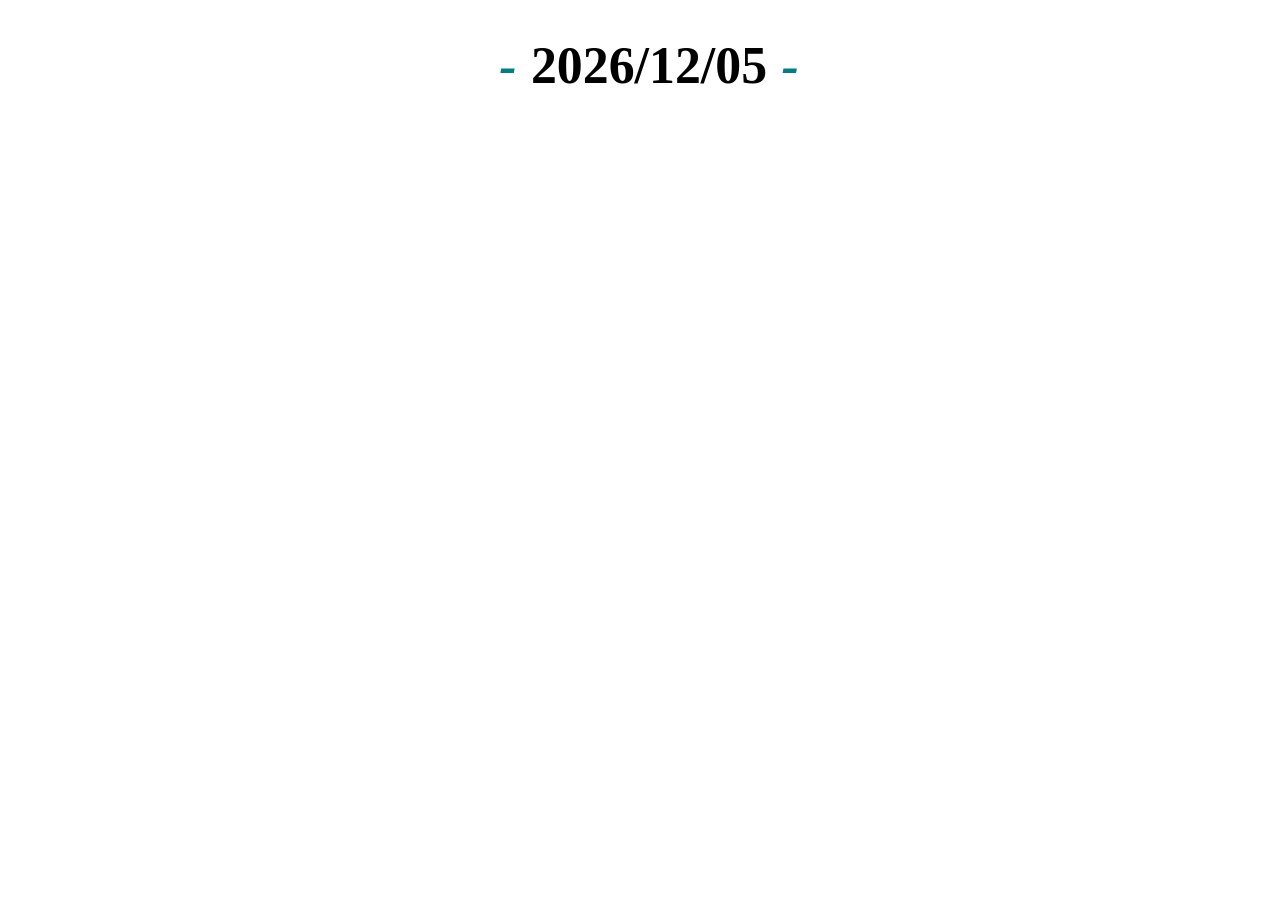
<file: notion/history-today.html>
<!DOCTYPE html>
<html lang="en">
  <head>
    <meta charset="UTF-8" />
    <meta http-equiv="X-UA-Compatible" content="IE=edge" />
    <meta name="viewport" content="width=device-width, initial-scale=1.0" />
    <title>历史今日</title>
    <!-- 引入 elementUI 样式 -->
    <link rel="stylesheet" href="../lib/element-ui.css" />
    <script src="../lib/vue@2.js"></script>
    <script src="../lib/element-ui.js"></script>
    <!-- 引入 elementUI 组件库 -->
    <script src="../lib/axios.min.js"></script>
    <script src="../lib/flexibleMerge.js"></script>
    <script src="../lib/global.js?v=20220911.1"></script>
    <style>
      html,
      body {
        padding: 0;
        margin: 0;
        background-color: #ffffff;
        overflow: hidden;
        width: 100vw;
        height: 100vh;
      }
      .container {
        width: 100%;
        height: 100%;
        box-sizing: border-box;
        padding: 0.666667rem 0.333334rem 0.666667rem 0.666667rem;
      }

      h2 {
        text-align: center;
        margin: 0 0 0.666667rem;
        font-family: cursive;
        font-size: 0.96rem;
      }

      h2 em {
        color: teal;
        font-size: 0.96rem;
        margin: 0 0.266667rem;
      }

      .inner {
        font-size: 0.426667rem;
        color: #303133;
        position: relative;
        font-family: 'Avenir', Helvetica, Arial, sans-serif;
        padding: 0;
        margin: 0;
      }

      .item {
        padding-left: 1rem;
        padding-bottom: 0.4rem;
        position: relative;
        z-index: 1;
      }

      .item p {
        color: #909399;
        font-size: 0.48rem;
        line-height: 0.48rem;
        margin: 0 0 0.4rem;
      }

      .item::before {
        content: '';
        background-color: #d3d3d3;
        position: absolute;
        width: 0.32rem;
        height: 0.32rem;
        border-radius: 50%;
        left: 0;
        top: 0.04rem;
      }
      .item:nth-child(2n + 1)::before {
        background: teal;
      }

      .item::after {
        content: '';
        width: 0.026667rem;
        height: 100%;
        background: #e4e7ed;
        position: absolute;
        left: 0.146667rem;
        top: 0;
        z-index: -1;
      }

      .item:last-child::after {
        display: none;
      }
      .item a {
        color: teal;
        text-decoration: none;
      }
      html[theme='dark'],
      html[theme='dark'] body {
        background-color: #191919;
        color: #ffffff;
      }
      html[theme='dark'] .inner {
        color: #ffffff;
      }
      [v-cloak] {
        display: none;
      }
    </style>
  </head>

  <body>
    <div class="container" id="root" v-cloak>
      <el-scrollbar style="height: 100%" wrap-style="overflow-x:hidden;">
        <h2><em>-</em><span id="date"></span><em>-</em></h2>
        <ul class="inner" id="list">
          <div class="item" v-for="item in list" :key="item.year">
            <p>{{item.year}}</p>
            <div class="content" v-html="item.title"></div>
          </div>
        </ul>
      </el-scrollbar>
    </div>
  </body>
  <script>
    let _today = new Date(),
      month,
      day,
      year = _today.getFullYear()
    ;(month = _today.getMonth() + 1), (day = _today.getDate())
    month = month > 9 ? month : `0${month}`
    day = day > 9 ? day : `0${day}`
    document.getElementById('date').innerHTML = `${year}/${month}/${day}`

    new Vue({
      el: '#root',
      data() {
        return {
          list: [],
        }
      },
      mounted() {
        this.getHisToday(month, day)
      },
      methods: {
        getHisToday(month, day) {
          let _date = `${month}${day}`
          let today_list = localStorage.getItem(`his_${_date}`)
          if (today_list) {
            this.list = JSON.parse(today_list)
            return
          }
          const _this = this
          axios
            .get(`https://baike.baidu.com/cms/home/eventsOnHistory/${month}.json`)
            .then((res) => {
              let data = res.data
              _this.formatData(data[month])
            })
        },
        formatData(data) {
          let _date = `${month}${day}`
          let list = data[_date]
          this.list = list
          localStorage.setItem(`his_${_date}`, JSON.stringify(list))
        },
      },
    })
  </script>
</html>
</file>
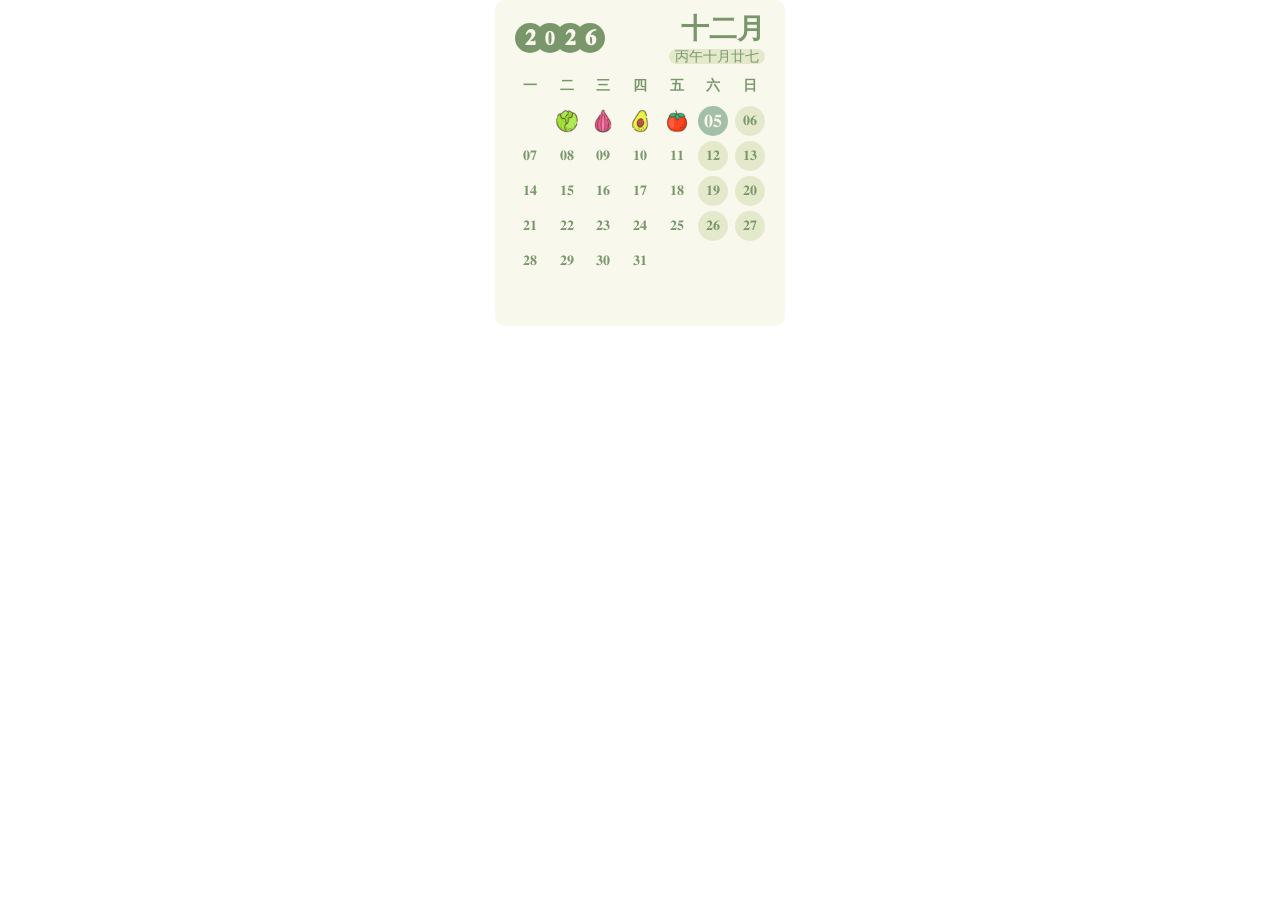
<file: notion/month/month.html>
<!DOCTYPE html>
<html lang="en">

<head>
  <meta charset="UTF-8" />
  <meta http-equiv="X-UA-Compatible" content="IE=edge" />
  <meta name="viewport" content="width=device-width, initial-scale=1.0" />
  <title>Hightlight Month</title>
  <script src="../../lib/global.js?v=20240313"></script>
  <script src="../../lib/crypto-js.min.js"></script>
  <script src="../../lib/font.js"></script>
  <script src="../../lib/lunar.js?v=20220910"></script>
  <style>
    html,
    body {
      background-color: #ffffff;
      padding: 0;
      margin: 0;
    }

    .container {
      position: relative;
      width: 250px;
      padding: 10px 20px;
      margin: 0 auto;
      text-align: center;
      /* border: 1px solid #333333; */
      border-radius: 10px;
      background-color: #f8f8ec;
      color: #79976b;
    }

    .inner {
      width: 250px;
    }

    #month {
      font-weight: bold;
      font-size: 28px;
      color: #79976b;
      text-align: right;
      margin: 0;
      /* display: flex;
        align-items: center;
        justify-content: space-between; */
    }

    #month span {
      display: inline-block;
      background-color: #a3bfa7;
      width: 30px;
      height: 30px;
      border-radius: 100%;
      text-align: center;
      line-height: 30px;
      font-size: 22px;
      margin-left: 20px;
    }

    .week-days {
      width: 100%;
      display: flex;
      align-items: center;
      justify-content: space-between;
      margin-bottom: 5px;
    }

    .week-days.head {
      font-weight: bold;
      font-size: 16px;
      margin-bottom: 5px;
    }

    .week-days.week {
      margin-bottom: 3px;
    }

    .week-days span {
      line-height: 30px;
      font-size: 14px;
      width: 30px;
      height: 30px;
      display: inline-block;
      text-align: center;
    }

    .pass {
      /* background-color: rgba(0, 0, 0, 0.7); */
      border-radius: 50%;
      color: #ffffff;
    }

    .pass.pass-1 {
      background: url(../../assets/fruits/fruit-1.png) no-repeat center;
      background-size: 80% 80%;
    }

    .pass.pass-2 {
      background: url(../../assets/fruits/fruit-2.png) no-repeat center;
      background-size: 80% 80%;
    }

    .pass.pass-3 {
      background: url(../../assets/fruits/fruit-3.png) no-repeat center;
      background-size: 80% 80%;
    }

    .pass.pass-4 {
      background: url(../../assets/fruits/fruit-4.png) no-repeat center;
      background-size: 80% 80%;
    }

    .pass.pass-5 {
      background: url(../../assets/fruits/fruit-5.png) no-repeat center;
      background-size: 80% 80%;
    }

    .pass.pass-6 {
      background: url(../../assets/fruits/fruit-6.png) no-repeat center;
      background-size: 80% 80%;
    }

    .pass.pass-7 {
      background: url(../../assets/fruits/fruit-7.png) no-repeat center;
      background-size: 80% 80%;
    }

    .pass.pass-8 {
      background: url(../../assets/fruits/fruit-8.png) no-repeat center;
      background-size: 80% 80%;
    }

    .pass.pass-9 {
      background: url(../../assets/fruits/fruit-9.png) no-repeat center;
      background-size: 80% 80%;
    }

    .pass.pass-10 {
      background: url(../../assets/fruits/fruit-10.png) no-repeat center;
      background-size: 80% 80%;
    }

    .pass.pass-11 {
      background: url(../../assets/fruits/fruit-11.png) no-repeat center;
      background-size: 80% 80%;
    }

    .pass.pass-12 {
      background: url(../../assets/fruits/fruit-12.png) no-repeat center;
      background-size: 80% 80%;
    }

    .pass.pass-13 {
      background: url(../../assets/fruits/fruit-13.png) no-repeat center;
      background-size: 80% 80%;
    }

    .pass.pass-14 {
      background: url(../../assets/fruits/fruit-14.png) no-repeat center;
      background-size: 80% 80%;
    }

    .pass.pass-15 {
      background: url(../../assets/fruits/fruit-15.png) no-repeat center;
      background-size: 80% 80%;
    }

    .pass.pass-16 {
      background: url(../../assets/fruits/fruit-16.png) no-repeat center;
      background-size: 80% 80%;
    }

    .pass.pass-17 {
      background: url(../../assets/fruits/fruit-17.png) no-repeat center;
      background-size: 80% 80%;
    }

    .pass.pass-18 {
      background: url(../../assets/fruits/fruit-18.png) no-repeat center;
      background-size: 80% 80%;
    }

    .pass.pass-19 {
      background: url(../../assets/fruits/fruit-19.png) no-repeat center;
      background-size: 80% 80%;
    }

    .pass.pass-20 {
      background: url(../../assets/fruits/fruit-20.png) no-repeat center;
      background-size: 80% 80%;
    }

    .active {
      background-color: #a3bfa7;
      border-radius: 50%;
      color: #f8f8ec;
      /* background: url(../../assets/flowus/pink.png); */
      background-size: 100% 100%;
    }

    .week-days .active {
      font-size: 18px;
    }

    .weekend {
      background-color: rgba(186, 198, 128, .3);
      border-radius: 50%;
    }

    .weekend.pass {
      background-color: unset;
    }

    .header {
      display: flex;
      align-items: center;
      justify-content: space-between;
      margin-bottom: 5px;
    }

    #lunar {
      margin: 0;
      border-radius: 2px;
      background-color: rgba(186, 198, 128, .3);
      padding: 0 6px;
      border-radius: 30px;
    }

    #year {
      font-weight: bold;
      font-size: 22px;
      color: #f8f8ec;
      margin-left: 10px;
      line-height: 30px;
    }

    #year>span {
      display: inline-block;
      background-color: #79976b;
      width: 30px;
      height: 30px;
      border-radius: 30px;
      list-style: 30px;
      margin-left: -10px;
    }

    .extra {
      margin: 0;
      font-size: 14px;
    }

    .extra #term {
      margin-right: 10px;
    }

    .mark {
      position: absolute;
      opacity: 0.05;
      bottom: 0;
      right: 10px;
    }

    html[theme="dark"],
    html[theme="dark"] body {
      background-color: #191919;
    }
  </style>
</head>

<body>
  <div class="container">
    <div class="inner">
      <div class="header">
        <div id="year"></div>
        <div>
          <h2 id="month"></h2>
          <p class="extra"><span id="term"></span><span id="lunar"></span></p>
        </div>
      </div>
      <div class="days"></div>
      <div class="week-days head" id="week-head"></div>
      <div id="content">
        <div class="week-days" id="week-days_1">
          <span id="d-0"></span><span id="d-1"></span><span id="d-2"></span><span id="d-3"></span><span
            id="d-4"></span><span id="d-5"></span><span id="d-6"></span>
        </div>
        <div class="week-days" id="week-days_2">
          <span id="d-7"></span><span id="d-8"></span><span id="d-9"></span><span id="d-10"></span><span
            id="d-11"></span><span id="d-12"></span><span id="d-13"></span>
        </div>
        <div class="week-days" id="week-days_3">
          <span id="d-14"></span><span id="d-15"></span><span id="d-16"></span><span id="d-17"></span><span
            id="d-18"></span><span id="d-19"></span><span id="d-20"></span>
        </div>
        <div class="week-days" id="week-days_4">
          <span id="d-21"></span><span id="d-22"></span><span id="d-23"></span><span id="d-24"></span><span
            id="d-25"></span><span id="d-26"></span><span id="d-27"></span>
        </div>
        <div class="week-days" id="week-days_5">
          <span id="d-28"></span><span id="d-29"></span><span id="d-30"></span><span id="d-31"></span><span
            id="d-32"></span><span id="d-33"></span><span id="d-34"></span>
        </div>
        <div class="week-days" id="week-days_6">
          <span id="d-35"></span><span id="d-36"></span><span id="d-37"></span><span id="d-38"></span><span
            id="d-39"></span><span id="d-40"></span><span id="d-41"></span>
        </div>
      </div>
    </div>
  </div>
</body>

<script type="text/javascript">
  let days = [0, 31, 28, 31, 30, 31, 30, 31, 31, 30, 31, 30, 31];
  const week_day_en = WEEKS_F.s_10;
  const nums = NUMBERS.s_6;
  const months = [" ", ...MONTHS.s_10];
  window.onload = function () {
    const params = getAllParams(CryptoJS);
    document.body.style.color = params.font_color;
    handleDarkMode(params);
    let start_param = getStartSunday(params);
    let cur_date = new Date(),
      _year;
    _year = cur_date.getFullYear();
    if (_year % 4 === 0 && _year % 100 != 0) {
      // 闰年
      days[2] = 29;
    }
    let cur_month = cur_date.getMonth() + 1,
      cur_d = cur_date.getDate(),
      cur_week_d = cur_date.getDay();
    let lunar_date = calendar.solar2lunar(_year, cur_month, cur_d);
    console.log(lunar_date);
    let month_first_day = cur_date,
      first_day;
    month_first_day.setDate(1);
    first_day = month_first_day.getDay() || 7;
    first_day = start_param ?
      month_first_day.getDay() + 1 :
      month_first_day.getDay() || 7;
    let _html = '<div class="week-days">',
      _fd = first_day,
      label_html = "";
    let start_type = start_param ? 0 : 1; // 周几开始
    for (let i = start_type; i <= 6 + start_type; i++) {
      let _label = i === 7 ? week_day_en[0] : week_day_en[i];
      label_html += `<span>${_label}</span>`;
    }
    // main
    for (let i = 1; i <= days[cur_month]; i++) {
      let date_num = i + first_day - 2;
      // weekend?? -> 0 & 7
      let cur_week = (i + first_day - 2 + start_type) % 7;

      document.getElementById(`d-${date_num}`).innerHTML = getNum(i);
      if (cur_week === 0 || cur_week === 6) {
        document.getElementById(`d-${date_num}`).className = "weekend";
      }
      if (i === cur_d) {
        document.getElementById(`d-${date_num}`).className = "active";
        // document.getElementById(`d-${date_num}`).innerHTML = "";
      } else if (i <= cur_d) {
        let r = getRandNum(1, 20);
        document.getElementById(`d-${date_num}`).classList.add(`pass`);
        document.getElementById(`d-${date_num}`).classList.add(`pass-${r}`);

        document.getElementById(`d-${date_num}`).innerHTML = "";
      }
    }
    document.getElementById("week-head").innerHTML = label_html;
    document.getElementById("month").innerHTML = `${months[cur_month]}`; // <span>${getNum(cur_d)}</span>
    let year_arr = _year.toString().split(""),
      year_html = "",
      year_dom = document.getElementById("year");
    for (let i = 0; i < year_arr.length; i++) {
      year_html += `<span>${getNum(year_arr[i], false)}</span>`;
    }
    year_dom.innerHTML = year_html;
    document.getElementById(
      "lunar"
    ).innerHTML = `${lunar_date.gzYear}${lunar_date.IMonthCn}${lunar_date.IDayCn}`;
    if (lunar_date.isTerm) {
      document.getElementById("term").innerHTML = lunar_date.Term;
    }
  };

  function getNum(num, format = true) {
    num = parseInt(num);
    let num1,
      num2 = [];
    if (num === 0) {
      num2.push(0);
    }
    while (num) {
      num1 = num % 10;
      num2.push(nums[num1]);
      num = parseInt(num / 10);
    }
    if (format && num2.length === 1) num2.push(nums[0]);
    num2.reverse();
    return num2.join("");
  }

  function getRandNum(n, m) {
    return Math.floor(Math.random() * (m - n + 1)) + n;
  }
</script>

</html>
</file>
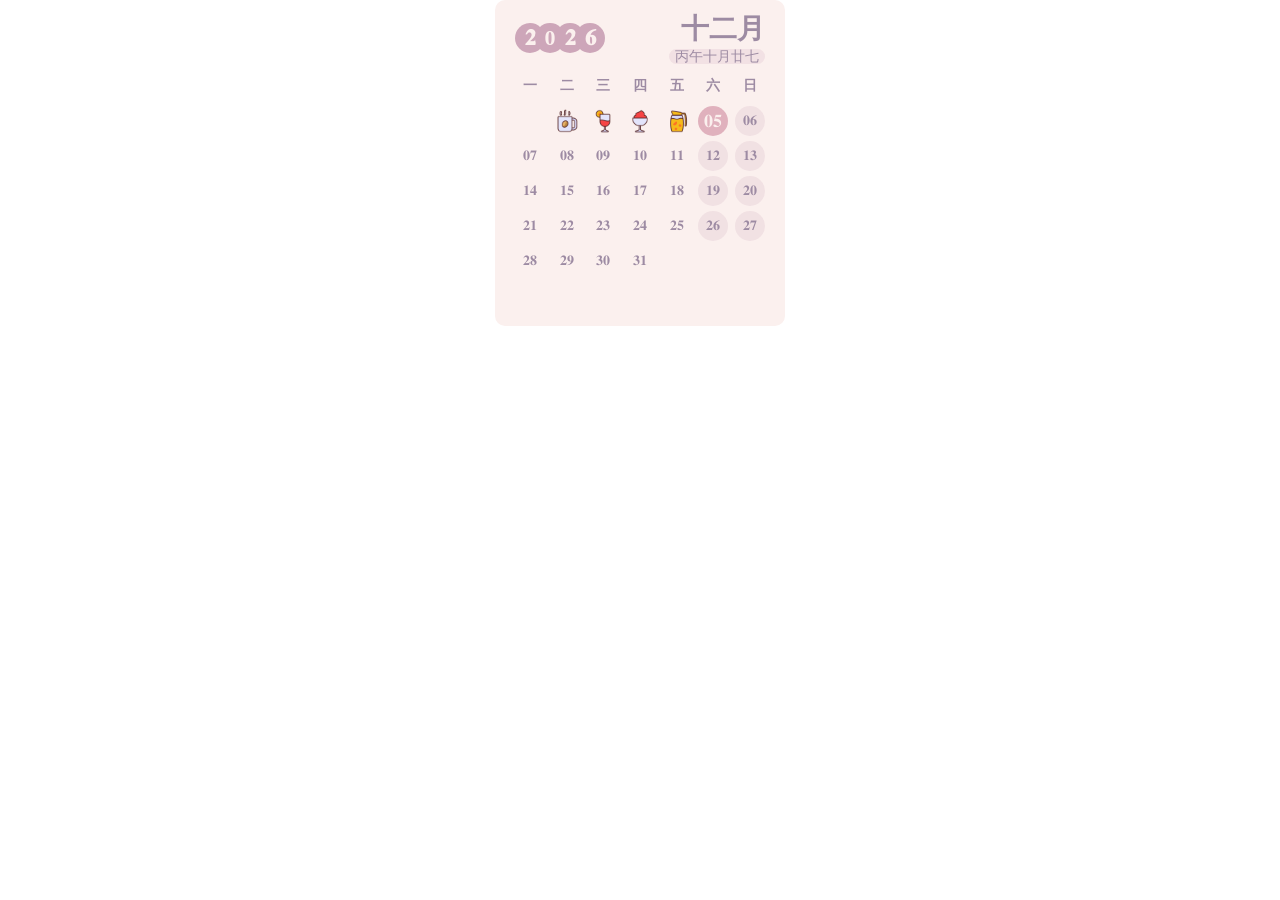
<file: notion/month/month_drink.html>
<!DOCTYPE html>
<html lang="en">

<head>
  <meta charset="UTF-8" />
  <meta http-equiv="X-UA-Compatible" content="IE=edge" />
  <meta name="viewport" content="width=device-width, initial-scale=1.0" />
  <title>Hightlight Month</title>
  <script src="../../lib/global.js?v=20240313"></script>
  <script src="../../lib/crypto-js.min.js"></script>
  <script src="../../lib/font.js"></script>
  <script src="../../lib/lunar.js?v=20220910"></script>
  <style>
    html,
    body {
      background-color: #ffffff;
      padding: 0;
      margin: 0;
    }

    .container {
      position: relative;
      width: 250px;
      padding: 10px 20px;
      margin: 0 auto;
      text-align: center;
      /* border: 1px solid #333333; */
      border-radius: 10px;
      background-color: #fbf0ee;
      color: #9d8ba3;
    }

    .inner {
      width: 250px;
    }

    #month {
      font-weight: bold;
      font-size: 28px;
      color: #9d8ba3;
      text-align: right;
      margin: 0;
      /* display: flex;
        align-items: center;
        justify-content: space-between; */
    }

    #month span {
      display: inline-block;
      background-color: #a3bfa7;
      width: 30px;
      height: 30px;
      border-radius: 100%;
      text-align: center;
      line-height: 30px;
      font-size: 22px;
      margin-left: 20px;
    }

    .week-days {
      width: 100%;
      display: flex;
      align-items: center;
      justify-content: space-between;
      margin-bottom: 5px;
    }

    .week-days.head {
      font-weight: bold;
      font-size: 16px;
      margin-bottom: 5px;
    }

    .week-days.week {
      margin-bottom: 3px;
    }

    .week-days span {
      line-height: 30px;
      font-size: 14px;
      width: 30px;
      height: 30px;
      display: inline-block;
      text-align: center;
    }

    .pass {
      /* background-color: rgba(0, 0, 0, 0.7); */
      border-radius: 50%;
      color: #ffffff;
    }

    .pass.pass-1 {
      background: url(../../assets/drink/drink-1.png) no-repeat center;
      background-size: 80% 80%;
    }

    .pass.pass-2 {
      background: url(../../assets/drink/drink-2.png) no-repeat center;
      background-size: 80% 80%;
    }

    .pass.pass-3 {
      background: url(../../assets/drink/drink-3.png) no-repeat center;
      background-size: 80% 80%;
    }

    .pass.pass-4 {
      background: url(../../assets/drink/drink-4.png) no-repeat center;
      background-size: 80% 80%;
    }

    .pass.pass-5 {
      background: url(../../assets/drink/drink-5.png) no-repeat center;
      background-size: 80% 80%;
    }

    .pass.pass-6 {
      background: url(../../assets/drink/drink-6.png) no-repeat center;
      background-size: 80% 80%;
    }

    .pass.pass-7 {
      background: url(../../assets/drink/drink-7.png) no-repeat center;
      background-size: 80% 80%;
    }

    .pass.pass-8 {
      background: url(../../assets/drink/drink-8.png) no-repeat center;
      background-size: 80% 80%;
    }

    .pass.pass-9 {
      background: url(../../assets/drink/drink-9.png) no-repeat center;
      background-size: 80% 80%;
    }

    .pass.pass-10 {
      background: url(../../assets/drink/drink-10.png) no-repeat center;
      background-size: 80% 80%;
    }

    .pass.pass-11 {
      background: url(../../assets/drink/drink-11.png) no-repeat center;
      background-size: 80% 80%;
    }

    .pass.pass-12 {
      background: url(../../assets/drink/drink-12.png) no-repeat center;
      background-size: 80% 80%;
    }

    .pass.pass-13 {
      background: url(../../assets/drink/drink-13.png) no-repeat center;
      background-size: 80% 80%;
    }

    .pass.pass-14 {
      background: url(../../assets/drink/drink-14.png) no-repeat center;
      background-size: 80% 80%;
    }

    .pass.pass-15 {
      background: url(../../assets/drink/drink-15.png) no-repeat center;
      background-size: 80% 80%;
    }

    .pass.pass-16 {
      background: url(../../assets/drink/drink-16.png) no-repeat center;
      background-size: 80% 80%;
    }

    .pass.pass-17 {
      background: url(../../assets/drink/drink-17.png) no-repeat center;
      background-size: 80% 80%;
    }

    .pass.pass-18 {
      background: url(../../assets/drink/drink-18.png) no-repeat center;
      background-size: 80% 80%;
    }

    .pass.pass-19 {
      background: url(../../assets/drink/drink-19.png) no-repeat center;
      background-size: 80% 80%;
    }

    .pass.pass-20 {
      background: url(../../assets/drink/drink-20.png) no-repeat center;
      background-size: 80% 80%;
    }

    .active {
      background-color: #e0b1bd;
      border-radius: 50%;
      color: #fbf0ee;
      ;
      /* background: url(../../assets/flowus/pink.png); */
      background-size: 100% 100%;
    }

    .week-days .active {
      font-size: 18px;
    }

    .weekend {
      background-color: rgba(205, 166, 185, .2);
      border-radius: 50%;
    }

    .weekend.pass {
      background-color: unset;
    }

    .header {
      display: flex;
      align-items: center;
      justify-content: space-between;
      margin-bottom: 5px;
    }

    #lunar {
      margin: 0;
      border-radius: 2px;
      background-color: rgba(205, 166, 185, .2);
      padding: 0 6px;
      border-radius: 30px;
    }

    #year {
      font-weight: bold;
      font-size: 22px;
      color: #fbf0ee;
      ;
      margin-left: 10px;
      line-height: 30px;
    }

    #year>span {
      display: inline-block;
      background-color: #cda6b9;
      width: 30px;
      height: 30px;
      border-radius: 30px;
      list-style: 30px;
      margin-left: -10px;
    }

    .extra {
      margin: 0;
      font-size: 14px;
    }

    .extra #term {
      margin-right: 10px;
    }

    .mark {
      position: absolute;
      opacity: 0.05;
      bottom: 0;
      right: 10px;
    }

    html[theme="dark"],
    html[theme="dark"] body {
      background-color: #191919;
    }
  </style>
</head>

<body>
  <div class="container">
    <div class="inner">
      <div class="header">
        <div id="year"></div>
        <div>
          <h2 id="month"></h2>
          <p class="extra"><span id="term"></span><span id="lunar"></span></p>
        </div>
      </div>
      <div class="days"></div>
      <div class="week-days head" id="week-head"></div>
      <div id="content">
        <div class="week-days" id="week-days_1">
          <span id="d-0"></span><span id="d-1"></span><span id="d-2"></span><span id="d-3"></span><span
            id="d-4"></span><span id="d-5"></span><span id="d-6"></span>
        </div>
        <div class="week-days" id="week-days_2">
          <span id="d-7"></span><span id="d-8"></span><span id="d-9"></span><span id="d-10"></span><span
            id="d-11"></span><span id="d-12"></span><span id="d-13"></span>
        </div>
        <div class="week-days" id="week-days_3">
          <span id="d-14"></span><span id="d-15"></span><span id="d-16"></span><span id="d-17"></span><span
            id="d-18"></span><span id="d-19"></span><span id="d-20"></span>
        </div>
        <div class="week-days" id="week-days_4">
          <span id="d-21"></span><span id="d-22"></span><span id="d-23"></span><span id="d-24"></span><span
            id="d-25"></span><span id="d-26"></span><span id="d-27"></span>
        </div>
        <div class="week-days" id="week-days_5">
          <span id="d-28"></span><span id="d-29"></span><span id="d-30"></span><span id="d-31"></span><span
            id="d-32"></span><span id="d-33"></span><span id="d-34"></span>
        </div>
        <div class="week-days" id="week-days_6">
          <span id="d-35"></span><span id="d-36"></span><span id="d-37"></span><span id="d-38"></span><span
            id="d-39"></span><span id="d-40"></span><span id="d-41"></span>
        </div>
      </div>
    </div>
  </div>
</body>

<script type="text/javascript">
  let days = [0, 31, 28, 31, 30, 31, 30, 31, 31, 30, 31, 30, 31];
  const week_day_en = WEEKS_F.s_10;
  const nums = NUMBERS.s_6;
  const months = [" ", ...MONTHS.s_10];
  window.onload = function () {
    const params = getAllParams(CryptoJS);
    document.body.style.color = params.font_color;
    handleDarkMode(params);
    let start_param = getStartSunday(params);
    let cur_date = new Date(),
      _year;
    _year = cur_date.getFullYear();
    if (_year % 4 === 0 && _year % 100 != 0) {
      // 闰年
      days[2] = 29;
    }
    let cur_month = cur_date.getMonth() + 1,
      cur_d = cur_date.getDate(),
      cur_week_d = cur_date.getDay();
    let lunar_date = calendar.solar2lunar(_year, cur_month, cur_d);
    console.log(lunar_date);
    let month_first_day = cur_date,
      first_day;
    month_first_day.setDate(1);
    first_day = month_first_day.getDay() || 7;
    first_day = start_param ?
      month_first_day.getDay() + 1 :
      month_first_day.getDay() || 7;
    let _html = '<div class="week-days">',
      _fd = first_day,
      label_html = "";
    let start_type = start_param ? 0 : 1; // 周几开始
    for (let i = start_type; i <= 6 + start_type; i++) {
      let _label = i === 7 ? week_day_en[0] : week_day_en[i];
      label_html += `<span>${_label}</span>`;
    }
    // main
    for (let i = 1; i <= days[cur_month]; i++) {
      let date_num = i + first_day - 2;
      // weekend?? -> 0 & 7
      let cur_week = (i + first_day - 2 + start_type) % 7;

      document.getElementById(`d-${date_num}`).innerHTML = getNum(i);
      if (cur_week === 0 || cur_week === 6) {
        document.getElementById(`d-${date_num}`).className = "weekend";
      }
      if (i === cur_d) {
        document.getElementById(`d-${date_num}`).className = "active";
        // document.getElementById(`d-${date_num}`).innerHTML = "";
      } else if (i <= cur_d) {
        let r = getRandNum(1, 20);
        document.getElementById(`d-${date_num}`).classList.add(`pass`);
        document.getElementById(`d-${date_num}`).classList.add(`pass-${r}`);

        document.getElementById(`d-${date_num}`).innerHTML = "";
      }
    }
    document.getElementById("week-head").innerHTML = label_html;
    document.getElementById("month").innerHTML = `${months[cur_month]}`; // <span>${getNum(cur_d)}</span>
    let year_arr = _year.toString().split(""),
      year_html = "",
      year_dom = document.getElementById("year");
    for (let i = 0; i < year_arr.length; i++) {
      year_html += `<span>${getNum(year_arr[i], false)}</span>`;
    }
    year_dom.innerHTML = year_html;
    document.getElementById(
      "lunar"
    ).innerHTML = `${lunar_date.gzYear}${lunar_date.IMonthCn}${lunar_date.IDayCn}`;
    if (lunar_date.isTerm) {
      document.getElementById("term").innerHTML = lunar_date.Term;
    }
  };

  function getNum(num, format = true) {
    num = parseInt(num);
    let num1,
      num2 = [];
    if (num === 0) {
      num2.push(0);
    }
    while (num) {
      num1 = num % 10;
      num2.push(nums[num1]);
      num = parseInt(num / 10);
    }
    if (format && num2.length === 1) num2.push(nums[0]);
    num2.reverse();
    return num2.join("");
  }

  function getRandNum(n, m) {
    return Math.floor(Math.random() * (m - n + 1)) + n;
  }
</script>

</html>
</file>
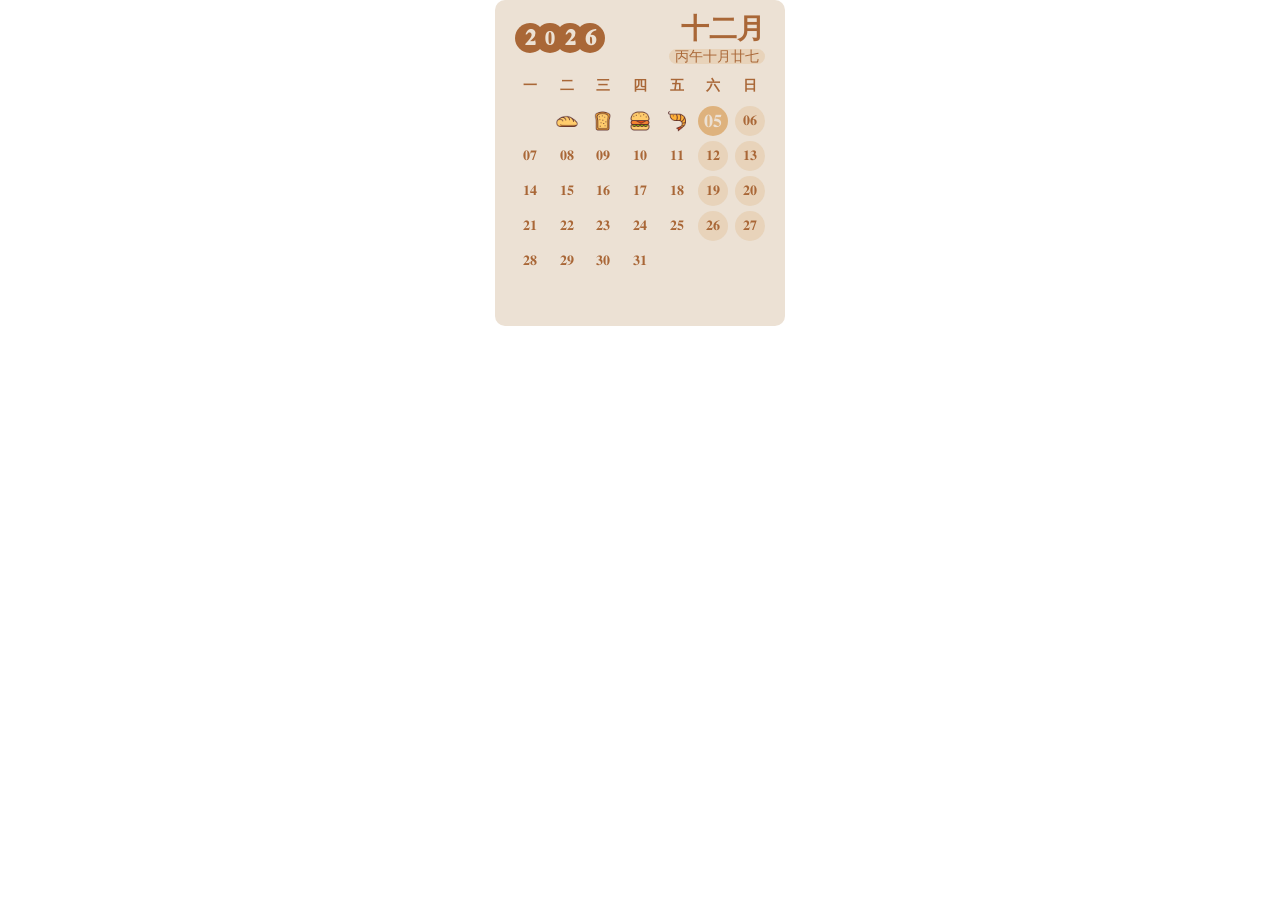
<file: notion/month/month_food.html>
<!DOCTYPE html>
<html lang="en">

<head>
  <meta charset="UTF-8" />
  <meta http-equiv="X-UA-Compatible" content="IE=edge" />
  <meta name="viewport" content="width=device-width, initial-scale=1.0" />
  <title>Hightlight Month</title>
  <script src="../../lib/global.js?v=20240313"></script>
  <script src="../../lib/crypto-js.min.js"></script>
  <script src="../../lib/font.js"></script>
  <script src="../../lib/lunar.js?v=20220910"></script>
  <style>
    html,
    body {
      background-color: #ffffff;
      padding: 0;
      margin: 0;
    }

    .container {
      position: relative;
      width: 250px;
      padding: 10px 20px;
      margin: 0 auto;
      text-align: center;
      /* border: 1px solid #333333; */
      border-radius: 10px;
      background-color: #ece1d4;
      color: #a96737;
    }

    .inner {
      width: 250px;
    }

    #month {
      font-weight: bold;
      font-size: 28px;
      color: #a96737;
      text-align: right;
      margin: 0;
      /* display: flex;
        align-items: center;
        justify-content: space-between; */
    }

    #month span {
      display: inline-block;
      background-color: #deb27d;
      width: 30px;
      height: 30px;
      border-radius: 100%;
      text-align: center;
      line-height: 30px;
      font-size: 22px;
      margin-left: 20px;
    }

    .week-days {
      width: 100%;
      display: flex;
      align-items: center;
      justify-content: space-between;
      margin-bottom: 5px;
    }

    .week-days.head {
      font-weight: bold;
      font-size: 16px;
      margin-bottom: 5px;
    }

    .week-days.week {
      margin-bottom: 3px;
    }

    .week-days span {
      line-height: 30px;
      font-size: 14px;
      width: 30px;
      height: 30px;
      display: inline-block;
      text-align: center;
    }

    .pass {
      /* background-color: rgba(0, 0, 0, 0.7); */
      border-radius: 50%;
      color: #ffffff;
    }

    .pass.pass-1 {
      background: url(../../assets/food/food-1.png) no-repeat center;
      background-size: 80% 80%;
    }

    .pass.pass-2 {
      background: url(../../assets/food/food-2.png) no-repeat center;
      background-size: 80% 80%;
    }

    .pass.pass-3 {
      background: url(../../assets/food/food-3.png) no-repeat center;
      background-size: 80% 80%;
    }

    .pass.pass-4 {
      background: url(../../assets/food/food-4.png) no-repeat center;
      background-size: 80% 80%;
    }

    .pass.pass-5 {
      background: url(../../assets/food/food-5.png) no-repeat center;
      background-size: 80% 80%;
    }

    .pass.pass-6 {
      background: url(../../assets/food/food-6.png) no-repeat center;
      background-size: 80% 80%;
    }

    .pass.pass-7 {
      background: url(../../assets/food/food-7.png) no-repeat center;
      background-size: 80% 80%;
    }

    .pass.pass-8 {
      background: url(../../assets/food/food-8.png) no-repeat center;
      background-size: 80% 80%;
    }

    .pass.pass-9 {
      background: url(../../assets/food/food-9.png) no-repeat center;
      background-size: 80% 80%;
    }

    .pass.pass-10 {
      background: url(../../assets/food/food-10.png) no-repeat center;
      background-size: 80% 80%;
    }

    .pass.pass-11 {
      background: url(../../assets/food/food-11.png) no-repeat center;
      background-size: 80% 80%;
    }

    .pass.pass-12 {
      background: url(../../assets/food/food-12.png) no-repeat center;
      background-size: 80% 80%;
    }

    .pass.pass-13 {
      background: url(../../assets/food/food-13.png) no-repeat center;
      background-size: 80% 80%;
    }

    .pass.pass-14 {
      background: url(../../assets/food/food-14.png) no-repeat center;
      background-size: 80% 80%;
    }

    .pass.pass-15 {
      background: url(../../assets/food/food-15.png) no-repeat center;
      background-size: 80% 80%;
    }

    .pass.pass-16 {
      background: url(../../assets/food/food-16.png) no-repeat center;
      background-size: 80% 80%;
    }

    .pass.pass-17 {
      background: url(../../assets/food/food-17.png) no-repeat center;
      background-size: 80% 80%;
    }

    .pass.pass-18 {
      background: url(../../assets/food/food-18.png) no-repeat center;
      background-size: 80% 80%;
    }

    .pass.pass-19 {
      background: url(../../assets/food/food-19.png) no-repeat center;
      background-size: 80% 80%;
    }

    .pass.pass-20 {
      background: url(../../assets/food/food-20.png) no-repeat center;
      background-size: 80% 80%;
    }

    .active {
      background-color: #deb27d;
      border-radius: 50%;
      color: #ece1d4;
      /* background: url(../assets/flowus/pink.png); */
      background-size: 100% 100%;
    }

    .week-days .active {
      font-size: 18px;
    }

    .weekend {
      background-color: rgba(222, 178, 125, .3);
      border-radius: 50%;
    }

    .weekend.pass {
      background-color: unset;
    }

    .header {
      display: flex;
      align-items: center;
      justify-content: space-between;
      margin-bottom: 5px;
    }

    #lunar {
      margin: 0;
      border-radius: 2px;
      background-color: rgba(222, 178, 125, .3);
      padding: 0 6px;
      border-radius: 30px;
    }

    #year {
      font-weight: bold;
      font-size: 22px;
      color: #ece1d4;
      margin-left: 10px;
      line-height: 30px;
    }

    #year>span {
      display: inline-block;
      background-color: #a96737;
      width: 30px;
      height: 30px;
      border-radius: 30px;
      list-style: 30px;
      margin-left: -10px;
    }

    .extra {
      margin: 0;
      font-size: 14px;
    }

    .extra #term {
      margin-right: 10px;
    }

    .mark {
      position: absolute;
      opacity: 0.05;
      bottom: 0;
      right: 10px;
    }

    html[theme="dark"],
    html[theme="dark"] body {
      background-color: #191919;
    }
  </style>
</head>

<body>
  <div class="container">
    <div class="inner">
      <div class="header">
        <div id="year"></div>
        <div>
          <h2 id="month"></h2>
          <p class="extra"><span id="term"></span><span id="lunar"></span></p>
        </div>
      </div>
      <div class="days"></div>
      <div class="week-days head" id="week-head"></div>
      <div id="content">
        <div class="week-days" id="week-days_1">
          <span id="d-0"></span><span id="d-1"></span><span id="d-2"></span><span id="d-3"></span><span
            id="d-4"></span><span id="d-5"></span><span id="d-6"></span>
        </div>
        <div class="week-days" id="week-days_2">
          <span id="d-7"></span><span id="d-8"></span><span id="d-9"></span><span id="d-10"></span><span
            id="d-11"></span><span id="d-12"></span><span id="d-13"></span>
        </div>
        <div class="week-days" id="week-days_3">
          <span id="d-14"></span><span id="d-15"></span><span id="d-16"></span><span id="d-17"></span><span
            id="d-18"></span><span id="d-19"></span><span id="d-20"></span>
        </div>
        <div class="week-days" id="week-days_4">
          <span id="d-21"></span><span id="d-22"></span><span id="d-23"></span><span id="d-24"></span><span
            id="d-25"></span><span id="d-26"></span><span id="d-27"></span>
        </div>
        <div class="week-days" id="week-days_5">
          <span id="d-28"></span><span id="d-29"></span><span id="d-30"></span><span id="d-31"></span><span
            id="d-32"></span><span id="d-33"></span><span id="d-34"></span>
        </div>
        <div class="week-days" id="week-days_6">
          <span id="d-35"></span><span id="d-36"></span><span id="d-37"></span><span id="d-38"></span><span
            id="d-39"></span><span id="d-40"></span><span id="d-41"></span>
        </div>
      </div>
    </div>
  </div>
</body>

<script type="text/javascript">
  let days = [0, 31, 28, 31, 30, 31, 30, 31, 31, 30, 31, 30, 31];
  const week_day_en = WEEKS_F.s_10;
  const nums = NUMBERS.s_6;
  const months = [" ", ...MONTHS.s_10];
  window.onload = function () {
    const params = getAllParams(CryptoJS);
    document.body.style.color = params.font_color;
    handleDarkMode(params);
    let start_param = getStartSunday(params);
    let cur_date = new Date(),
      _year;
    _year = cur_date.getFullYear();
    if (_year % 4 === 0 && _year % 100 != 0) {
      // 闰年
      days[2] = 29;
    }
    let cur_month = cur_date.getMonth() + 1,
      cur_d = cur_date.getDate(),
      cur_week_d = cur_date.getDay();
    let lunar_date = calendar.solar2lunar(_year, cur_month, cur_d);
    console.log(lunar_date);
    let month_first_day = cur_date,
      first_day;
    month_first_day.setDate(1);
    first_day = month_first_day.getDay() || 7;
    first_day = start_param ?
      month_first_day.getDay() + 1 :
      month_first_day.getDay() || 7;
    let _html = '<div class="week-days">',
      _fd = first_day,
      label_html = "";
    let start_type = start_param ? 0 : 1; // 周几开始
    for (let i = start_type; i <= 6 + start_type; i++) {
      let _label = i === 7 ? week_day_en[0] : week_day_en[i];
      label_html += `<span>${_label}</span>`;
    }
    // main
    for (let i = 1; i <= days[cur_month]; i++) {
      let date_num = i + first_day - 2;
      // weekend?? -> 0 & 7
      let cur_week = (i + first_day - 2 + start_type) % 7;

      document.getElementById(`d-${date_num}`).innerHTML = getNum(i);
      if (cur_week === 0 || cur_week === 6) {
        document.getElementById(`d-${date_num}`).className = "weekend";
      }
      if (i === cur_d) {
        document.getElementById(`d-${date_num}`).className = "active";
        // document.getElementById(`d-${date_num}`).innerHTML = "";
      } else if (i <= cur_d) {
        let r = getRandNum(1, 20);
        document.getElementById(`d-${date_num}`).classList.add(`pass`);
        document.getElementById(`d-${date_num}`).classList.add(`pass-${r}`);

        document.getElementById(`d-${date_num}`).innerHTML = "";
      }
    }
    document.getElementById("week-head").innerHTML = label_html;
    document.getElementById("month").innerHTML = `${months[cur_month]}`; // <span>${getNum(cur_d)}</span>
    let year_arr = _year.toString().split(""),
      year_html = "",
      year_dom = document.getElementById("year");
    for (let i = 0; i < year_arr.length; i++) {
      year_html += `<span>${getNum(year_arr[i], false)}</span>`;
    }
    year_dom.innerHTML = year_html;
    document.getElementById(
      "lunar"
    ).innerHTML = `${lunar_date.gzYear}${lunar_date.IMonthCn}${lunar_date.IDayCn}`;
    if (lunar_date.isTerm) {
      document.getElementById("term").innerHTML = lunar_date.Term;
    }
  };

  function getNum(num, format = true) {
    num = parseInt(num);
    let num1,
      num2 = [];
    if (num === 0) {
      num2.push(0);
    }
    while (num) {
      num1 = num % 10;
      num2.push(nums[num1]);
      num = parseInt(num / 10);
    }
    if (format && num2.length === 1) num2.push(nums[0]);
    num2.reverse();
    return num2.join("");
  }

  function getRandNum(n, m) {
    return Math.floor(Math.random() * (m - n + 1)) + n;
  }
</script>

</html>
</file>
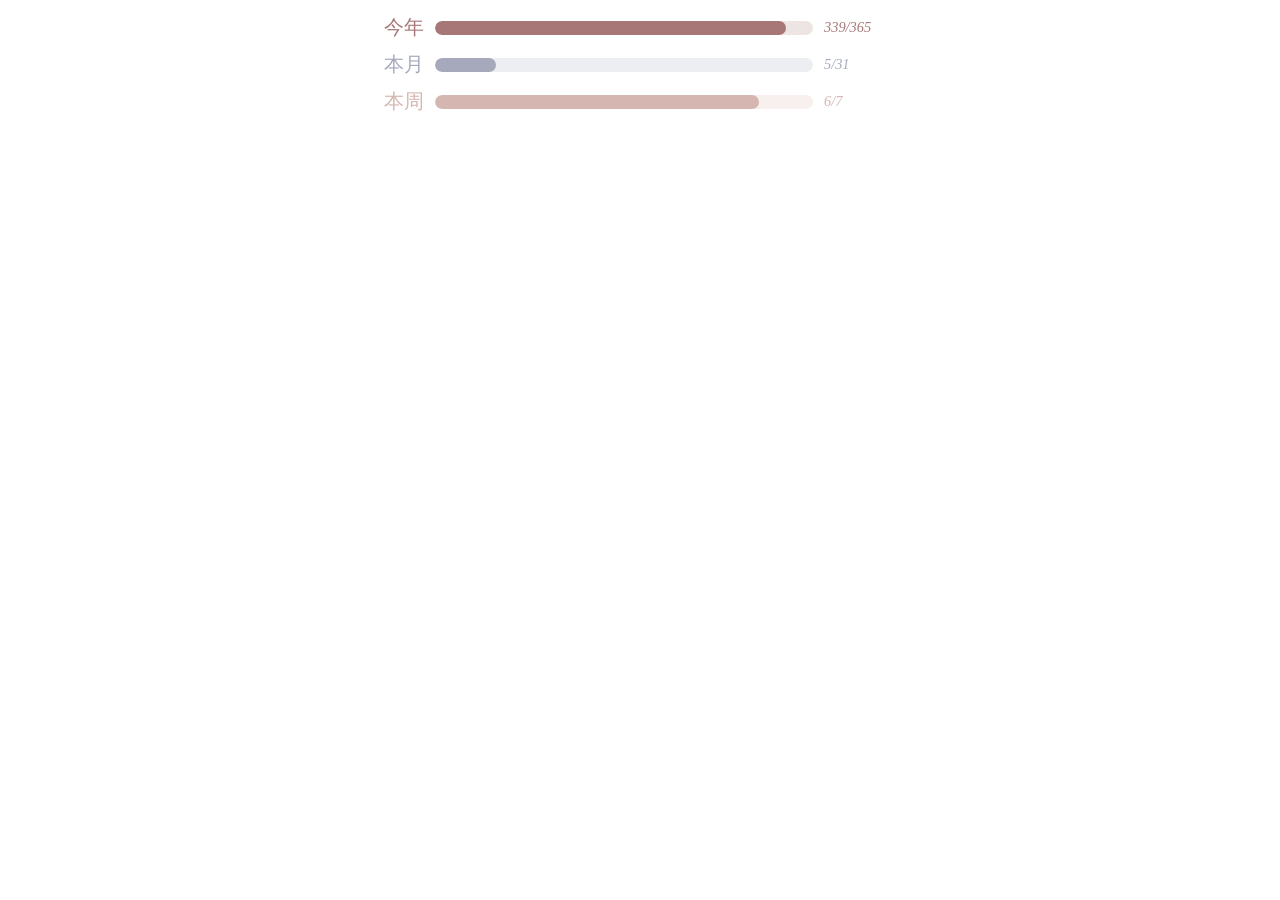
<file: notion/month/progress.html>
<!DOCTYPE html>
<html lang="en">
<head>
  <meta charset="UTF-8">
  <meta http-equiv="X-UA-Compatible" content="IE=edge">
  <meta name="viewport" content="width=device-width, initial-scale=1.0">
  <title>年进度</title>
  <link rel="stylesheet" href="../../lib/element-ui.css" />
  <script src="../../lib/vue@2.js"></script>
  <script src="../../lib/element-ui.js"></script>
  <script src="../../lib/flexibleMerge.js"></script>
  <script src="../../lib/global.js?v=20220911.1"></script>
  <style>
    body,
    html {
      background-color: #ffffff;
      padding: 0;
      margin: 0;
      overflow: hidden;
      width: 100vw;
      height: 100vh;
    }

    #root {
      width: 100%;
      height: 100%;
    }

    .progress-group {
      width: 10rem;
      margin: 0 auto;
      font-family: Verdana, serif;
      padding: .266667rem;
      box-sizing: border-box;
      font-size: .266667rem;
    }

    #right {
      width: 100%;
    }

    li {
      list-style: none;
      width: 7rem;
      height: .266667rem;
      border-radius: .266667rem;
      background: #f3f3f3;
      color: #ffffff;
      overflow: hidden;
      margin: 0 .2rem;
    }

    li div {
      background: #333333;
      height: 100%;
      width: 0;
      border-radius: .266667rem;
      font-size: 12px;
      text-align: right;
      line-height: 20px;
    }

    h2 {
      margin: 0;
      line-height: 28px;
    }

    .countdown span {
      width: 50px;
      border-radius: 10px;
      border: 2px solid #333333;
      text-align: center;
      height: 50px;
      line-height: 50px;
      display: inline-block;
      margin: 0 20px;
      font-size: 24px;
    }

    .progress-item {
      display: flex;
      align-items: center;
      margin-bottom: 10px;
    }

    .progress-item > span {
      font-size: .373333rem;
    }

    html[theme="dark"], html[theme="dark"] body {
      background-color: #191919;
    }
  </style>
</head>

<body>
<div id="root">
  <el-scrollbar style="height: 100%" wrap-style="overflow-x:hidden;">
    <ul class="progress-group">
      <div id="right">
        <div class="progress-item" id="year-bar" :style="yearStyle">
          <span>今年</span>
          <li id="year" :style="yearBStyle">
            <div :style="yearDStyle"></div>
          </li>
          <em></em>
        </div>
        <div class="progress-item" id="month-bar" :style="monthStyle">
          <span>本月</span>
          <li id="month" :style="monthBStyle">
            <div :style="monthDStyle"></div>
          </li>
          <em></em>
        </div>
        <div class="progress-item" id="week-bar" :style="weekStyle">
          <span>本周</span>
          <li id="week" :style="weekBStyle">
            <div :style="weekDStyle"></div>
          </li>
          <em></em>
        </div>
      </div>
    </ul>
  </el-scrollbar>
</div>
</body>
<script>
  new Vue({
    el: '#root',
    data() {
      return {
        color: ['#a77777', '#a5a9bb', '#d5b6b0']
      }
    },
    computed: {
      yearStyle() {
        return {
          color: this.color[0]
        }
      },
      yearBStyle() {
        return {
          backgroundColor: `${this.color[0]}33`
        }
      },
      yearDStyle() {
        return {
          backgroundColor: this.color[0]
        }
      },
      monthStyle() {
        return {
          color: this.color[1]
        }
      },
      monthBStyle() {
        return {
          backgroundColor: `${this.color[1]}33`
        }
      },
      monthDStyle() {
        return {
          backgroundColor: this.color[1]
        }
      },
      weekStyle() {
        return {
          color: this.color[2]
        }
      },
      weekBStyle() {
        return {
          backgroundColor: `${this.color[2]}33`
        }
      },
      weekDStyle() {
        return {
          backgroundColor: this.color[2]
        }
      }
    },
    mounted() {
      if (getQueryString('color')) {
        const color = getQueryString('color').split(',')
        this.color = color.map(item => `#${item}`)
      }
    }
  })
  let Days = [0, 31, 28, 31, 30, 31, 30, 31, 31, 30, 31, 30, 31]
  let now_date = new Date(), _time = now_date.getTime(), now_year = now_date.getFullYear()
  // 周
  let _day = now_date.getDay()
  _day = _day ? _day : 7
  let _week = document.getElementById('week')
  _week.children[0].style.width = `${_day * 100 / 7}%`
  document.getElementById('week-bar').children[2].innerHTML = `${_day}/7`

  // 月
  if (now_year % 4 === 0 && now_year % 100 !== 0) {
    // 闰年
    Days[2] = 29
  }
  let cur_month = now_date.getMonth() + 1, month_day = now_date.getDate()

  document.getElementById('month').children[0].style.width = `${month_day * 100 / Days[cur_month]}%`
  document.getElementById('month-bar').children[2].innerHTML = `${month_day}/${Days[cur_month]}`

  // 年
  let year_start = new Date(`${now_year}/1/1`).getTime()
  let _du = _time - year_start
  let days = Math.ceil(_du / (24 * 60 * 60 * 1000))
  let total = now_year % 4 === 0 && now_year % 100 !== 0 ? 366 : 365
  let _year = document.getElementById('year')
  _year.children[0].style.width = `${days * 100 / total}%`
  document.getElementById('year-bar').children[2].innerHTML = `${days}/${total}`
</script>

</html>
</file>
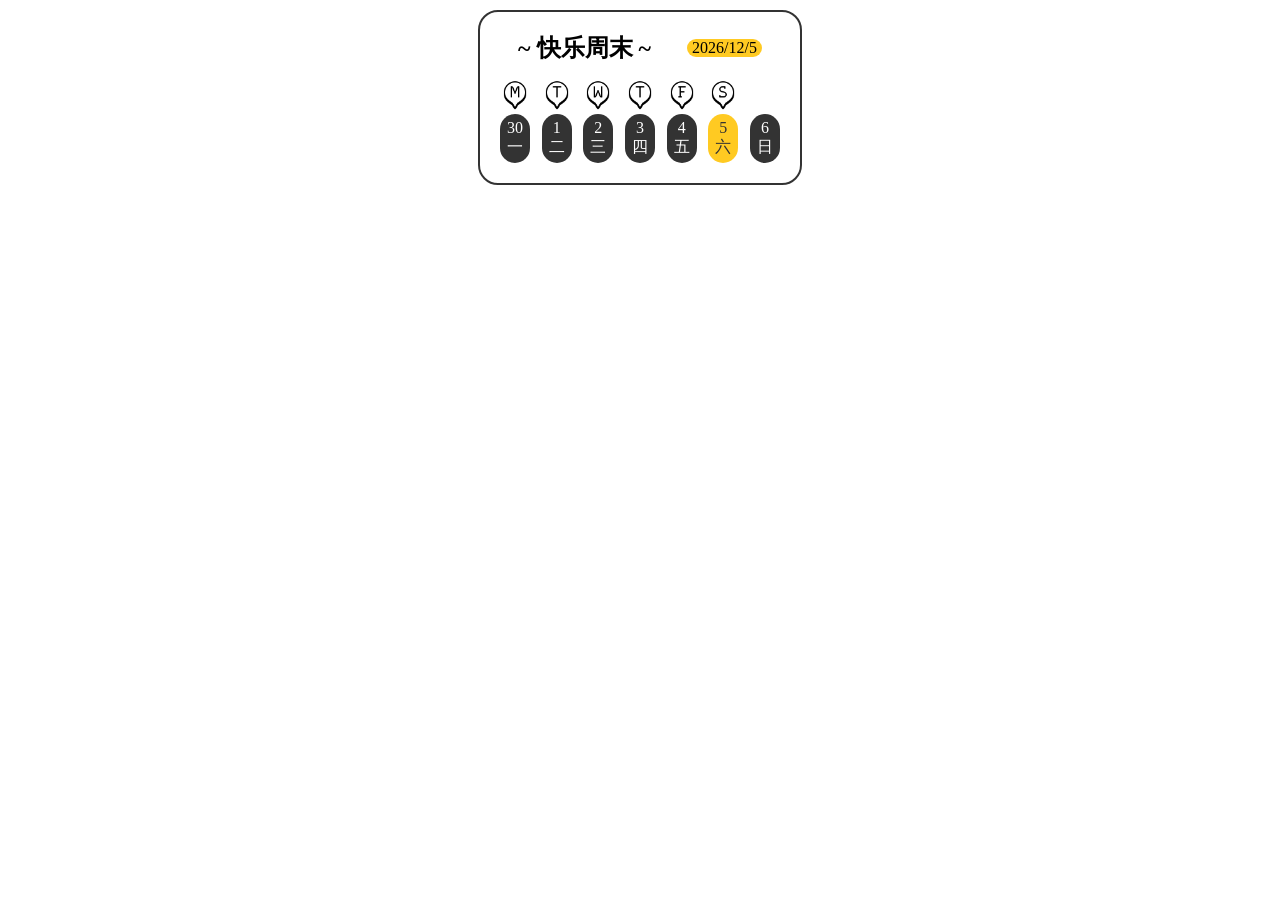
<file: notion/month/week.html>
<!--
 * @Author: Tina Huang
 * @Date: 2024-01-15 12:38:52
 * @LastEditors: Tina Huang
 * @LastEditTime: 2024-01-15 12:48:36
 * @Description:
-->
<!DOCTYPE html>
<html lang="en">

<head>
  <meta charset="UTF-8" />
  <meta http-equiv="X-UA-Compatible" content="IE=edge" />
  <meta name="viewport" content="width=device-width, initial-scale=1.0" />
  <title>Week</title>
  <script src="../../lib/font.js"></script>
  <script src="../../lib/global.js?v=20240313"></script>
  <script src="../../lib/crypto-js.min.js"></script>
  <style>
    html,
    body,
    h2,
    p {
      margin: 0;
    }

    .container {
      width: 280px;
      padding: 20px;
      border-radius: 20px;
      border: 2px solid #333;
      margin: 10px auto;
    }

    .info {
      display: flex;
      align-items: center;
      justify-content: space-around;
    }

    #date {
      background-color: #ffca22;
      padding: 0 5px;
      border-radius: 30px;
    }

    .week {
      display: flex;
      align-items: center;
      justify-content: space-between;
      margin-top: 50px;
    }

    .week-item {
      width: 30px;
      text-align: center;
    }

    .week-item>div {
      background-color: #333;
      color: #fff;
      border-radius: 30px;
      padding: 5px 0;
      position: relative;
    }

    .week-item>div.active {
      background-color: #ffca22;
      color: #333;
    }

    .passed::after {
      content: "";
      position: absolute;
      width: 30px;
      height: 30px;
      left: 0;
      top: -34px;
    }

    .passed#week-1::after {
      background-image: url([data-uri]);
      background-size: 100% 100%;
    }

    .passed#week-2::after {
      background-image: url([data-uri]);
      background-size: 100% 100%;
    }

    .passed#week-3::after {
      background-image: url([data-uri]);
      background-size: 100% 100%;
    }

    .passed#week-4::after {
      background-image: url([data-uri]);
      background-size: 100% 100%;
    }

    .passed#week-5::after {
      background-image: url([data-uri]);
      background-size: 100% 100%;
    }

    .passed#week-6::after,
    .passed#week-7::after {
      background-image: url([data-uri]);
      background-size: 100% 100%;
    }
  </style>
</head>

<body>
  <div class="container">
    <div class="info">
      <h2 id="msg"></h2>
      <p id="date"></p>
    </div>
    <div class="week">
      <div class="week-item">
        <div id="week-1"></div>
      </div>
      <div class="week-item">
        <div id="week-2"></div>
      </div>
      <div class="week-item">
        <div id="week-3"></div>
      </div>
      <div class="week-item">
        <div id="week-4"></div>
      </div>
      <div class="week-item">
        <div id="week-5"></div>
      </div>
      <div class="week-item">
        <div id="week-6"></div>
      </div>
      <div class="week-item">
        <div id="week-7"></div>
      </div>
    </div>
    <div class="extra">

    </div>
  </div>
  <script>
    window.onload = function () {
      getDarkMode();
      const params = getAllParams(CryptoJS);
      handleDarkMode(params);
      console.log(params);
      if (params.font_color) {
        const font_color = hexToRgba(params.font_color);

        document.getElementById('box').style.color = params.font_color;
        document.getElementsByClassName('active')[0].style.backgroundColor = params.font_color;
      }
    }
    const week_day_en = WEEKS_F.s_10;
    let start_param = false;
    let start_date = new Date(),
      _time = start_date.getTime(),
      s_m = start_date.getMonth() + 1,
      s_day = start_param ?
      start_date.getDay() + 1 :
      start_date.getDay() || 7;
    let real_s = _time - (s_day - 1) * 24 * 60 * 60 * 1000,
      real_s_m = new Date(real_s).getMonth() + 1;
    let end_date = new Date(_time + (7 - s_day) * 24 * 60 * 60 * 1000),
      e_m = end_date.getMonth() + 1;
    for (let i = 0; i < 7; i++) {
      let step = start_param ? i - s_day : i - s_day + 1;
      let _day = _time + (i - s_day + 1) * 24 * 60 * 60 * 1000;
      let week_label = start_param ?
        week_day_en[i] :
        week_day_en[i + 1 >= 7 ? 0 : i + 1];
      let __d = new Date(_day).getDate();
      document.getElementById(
        `week-${i + 1}`
      ).innerHTML = `${__d}<br>${week_label}`;
      // console.log(s_day)
      if (i < s_day) {
        document.getElementById(`week-${i + 1}`).className = "passed";
      }
      if (i == s_day - 1) {
        document.getElementById(`week-${i + 1}`).classList.add("active");
      }
    }
    let msg = document.getElementById("msg");
    if (s_day === 1) {
      msg.innerHTML = "😔 不想上班";
    } else if (s_day > 1 && s_day < 6) {
      msg.innerHTML = `距离周末还有${6 - s_day}天`;
    } else {
      msg.innerHTML = `~ 快乐周末 ~`;
    }
    document.getElementById(
      "date"
    ).innerHTML = `${start_date.getFullYear()}/${
        start_date.getMonth() + 1
      }/${start_date.getDate()}`;
  </script>
</body>

</html>
</file>
<file: lib/element-ui.css>
@charset "UTF-8";@font-face{font-family:element-icons;src:url(fonts/element-icons.woff) format("woff"),url(fonts/element-icons.ttf) format("truetype");font-weight:400;font-display:"auto";font-style:normal}[class*=" el-icon-"],[class^=el-icon-]{font-family:element-icons!important;speak:none;font-style:normal;font-weight:400;font-variant:normal;text-transform:none;line-height:1;vertical-align:baseline;display:inline-block;-webkit-font-smoothing:antialiased;-moz-osx-font-smoothing:grayscale}.el-icon-ice-cream-round:before{content:"\e6a0"}.el-icon-ice-cream-square:before{content:"\e6a3"}.el-icon-lollipop:before{content:"\e6a4"}.el-icon-potato-strips:before{content:"\e6a5"}.el-icon-milk-tea:before{content:"\e6a6"}.el-icon-ice-drink:before{content:"\e6a7"}.el-icon-ice-tea:before{content:"\e6a9"}.el-icon-coffee:before{content:"\e6aa"}.el-icon-orange:before{content:"\e6ab"}.el-icon-pear:before{content:"\e6ac"}.el-icon-apple:before{content:"\e6ad"}.el-icon-cherry:before{content:"\e6ae"}.el-icon-watermelon:before{content:"\e6af"}.el-icon-grape:before{content:"\e6b0"}.el-icon-refrigerator:before{content:"\e6b1"}.el-icon-goblet-square-full:before{content:"\e6b2"}.el-icon-goblet-square:before{content:"\e6b3"}.el-icon-goblet-full:before{content:"\e6b4"}.el-icon-goblet:before{content:"\e6b5"}.el-icon-cold-drink:before{content:"\e6b6"}.el-icon-coffee-cup:before{content:"\e6b8"}.el-icon-water-cup:before{content:"\e6b9"}.el-icon-hot-water:before{content:"\e6ba"}.el-icon-ice-cream:before{content:"\e6bb"}.el-icon-dessert:before{content:"\e6bc"}.el-icon-sugar:before{content:"\e6bd"}.el-icon-tableware:before{content:"\e6be"}.el-icon-burger:before{content:"\e6bf"}.el-icon-knife-fork:before{content:"\e6c1"}.el-icon-fork-spoon:before{content:"\e6c2"}.el-icon-chicken:before{content:"\e6c3"}.el-icon-food:before{content:"\e6c4"}.el-icon-dish-1:before{content:"\e6c5"}.el-icon-dish:before{content:"\e6c6"}.el-icon-moon-night:before{content:"\e6ee"}.el-icon-moon:before{content:"\e6f0"}.el-icon-cloudy-and-sunny:before{content:"\e6f1"}.el-icon-partly-cloudy:before{content:"\e6f2"}.el-icon-cloudy:before{content:"\e6f3"}.el-icon-sunny:before{content:"\e6f6"}.el-icon-sunset:before{content:"\e6f7"}.el-icon-sunrise-1:before{content:"\e6f8"}.el-icon-sunrise:before{content:"\e6f9"}.el-icon-heavy-rain:before{content:"\e6fa"}.el-icon-lightning:before{content:"\e6fb"}.el-icon-light-rain:before{content:"\e6fc"}.el-icon-wind-power:before{content:"\e6fd"}.el-icon-baseball:before{content:"\e712"}.el-icon-soccer:before{content:"\e713"}.el-icon-football:before{content:"\e715"}.el-icon-basketball:before{content:"\e716"}.el-icon-ship:before{content:"\e73f"}.el-icon-truck:before{content:"\e740"}.el-icon-bicycle:before{content:"\e741"}.el-icon-mobile-phone:before{content:"\e6d3"}.el-icon-service:before{content:"\e6d4"}.el-icon-key:before{content:"\e6e2"}.el-icon-unlock:before{content:"\e6e4"}.el-icon-lock:before{content:"\e6e5"}.el-icon-watch:before{content:"\e6fe"}.el-icon-watch-1:before{content:"\e6ff"}.el-icon-timer:before{content:"\e702"}.el-icon-alarm-clock:before{content:"\e703"}.el-icon-map-location:before{content:"\e704"}.el-icon-delete-location:before{content:"\e705"}.el-icon-add-location:before{content:"\e706"}.el-icon-location-information:before{content:"\e707"}.el-icon-location-outline:before{content:"\e708"}.el-icon-location:before{content:"\e79e"}.el-icon-place:before{content:"\e709"}.el-icon-discover:before{content:"\e70a"}.el-icon-first-aid-kit:before{content:"\e70b"}.el-icon-trophy-1:before{content:"\e70c"}.el-icon-trophy:before{content:"\e70d"}.el-icon-medal:before{content:"\e70e"}.el-icon-medal-1:before{content:"\e70f"}.el-icon-stopwatch:before{content:"\e710"}.el-icon-mic:before{content:"\e711"}.el-icon-copy-document:before{content:"\e718"}.el-icon-full-screen:before{content:"\e719"}.el-icon-switch-button:before{content:"\e71b"}.el-icon-aim:before{content:"\e71c"}.el-icon-crop:before{content:"\e71d"}.el-icon-odometer:before{content:"\e71e"}.el-icon-time:before{content:"\e71f"}.el-icon-bangzhu:before{content:"\e724"}.el-icon-close-notification:before{content:"\e726"}.el-icon-microphone:before{content:"\e727"}.el-icon-turn-off-microphone:before{content:"\e728"}.el-icon-position:before{content:"\e729"}.el-icon-postcard:before{content:"\e72a"}.el-icon-message:before{content:"\e72b"}.el-icon-chat-line-square:before{content:"\e72d"}.el-icon-chat-dot-square:before{content:"\e72e"}.el-icon-chat-dot-round:before{content:"\e72f"}.el-icon-chat-square:before{content:"\e730"}.el-icon-chat-line-round:before{content:"\e731"}.el-icon-chat-round:before{content:"\e732"}.el-icon-set-up:before{content:"\e733"}.el-icon-turn-off:before{content:"\e734"}.el-icon-open:before{content:"\e735"}.el-icon-connection:before{content:"\e736"}.el-icon-link:before{content:"\e737"}.el-icon-cpu:before{content:"\e738"}.el-icon-thumb:before{content:"\e739"}.el-icon-female:before{content:"\e73a"}.el-icon-male:before{content:"\e73b"}.el-icon-guide:before{content:"\e73c"}.el-icon-news:before{content:"\e73e"}.el-icon-price-tag:before{content:"\e744"}.el-icon-discount:before{content:"\e745"}.el-icon-wallet:before{content:"\e747"}.el-icon-coin:before{content:"\e748"}.el-icon-money:before{content:"\e749"}.el-icon-bank-card:before{content:"\e74a"}.el-icon-box:before{content:"\e74b"}.el-icon-present:before{content:"\e74c"}.el-icon-sell:before{content:"\e6d5"}.el-icon-sold-out:before{content:"\e6d6"}.el-icon-shopping-bag-2:before{content:"\e74d"}.el-icon-shopping-bag-1:before{content:"\e74e"}.el-icon-shopping-cart-2:before{content:"\e74f"}.el-icon-shopping-cart-1:before{content:"\e750"}.el-icon-shopping-cart-full:before{content:"\e751"}.el-icon-smoking:before{content:"\e752"}.el-icon-no-smoking:before{content:"\e753"}.el-icon-house:before{content:"\e754"}.el-icon-table-lamp:before{content:"\e755"}.el-icon-school:before{content:"\e756"}.el-icon-office-building:before{content:"\e757"}.el-icon-toilet-paper:before{content:"\e758"}.el-icon-notebook-2:before{content:"\e759"}.el-icon-notebook-1:before{content:"\e75a"}.el-icon-files:before{content:"\e75b"}.el-icon-collection:before{content:"\e75c"}.el-icon-receiving:before{content:"\e75d"}.el-icon-suitcase-1:before{content:"\e760"}.el-icon-suitcase:before{content:"\e761"}.el-icon-film:before{content:"\e763"}.el-icon-collection-tag:before{content:"\e765"}.el-icon-data-analysis:before{content:"\e766"}.el-icon-pie-chart:before{content:"\e767"}.el-icon-data-board:before{content:"\e768"}.el-icon-data-line:before{content:"\e76d"}.el-icon-reading:before{content:"\e769"}.el-icon-magic-stick:before{content:"\e76a"}.el-icon-coordinate:before{content:"\e76b"}.el-icon-mouse:before{content:"\e76c"}.el-icon-brush:before{content:"\e76e"}.el-icon-headset:before{content:"\e76f"}.el-icon-umbrella:before{content:"\e770"}.el-icon-scissors:before{content:"\e771"}.el-icon-mobile:before{content:"\e773"}.el-icon-attract:before{content:"\e774"}.el-icon-monitor:before{content:"\e775"}.el-icon-search:before{content:"\e778"}.el-icon-takeaway-box:before{content:"\e77a"}.el-icon-paperclip:before{content:"\e77d"}.el-icon-printer:before{content:"\e77e"}.el-icon-document-add:before{content:"\e782"}.el-icon-document:before{content:"\e785"}.el-icon-document-checked:before{content:"\e786"}.el-icon-document-copy:before{content:"\e787"}.el-icon-document-delete:before{content:"\e788"}.el-icon-document-remove:before{content:"\e789"}.el-icon-tickets:before{content:"\e78b"}.el-icon-folder-checked:before{content:"\e77f"}.el-icon-folder-delete:before{content:"\e780"}.el-icon-folder-remove:before{content:"\e781"}.el-icon-folder-add:before{content:"\e783"}.el-icon-folder-opened:before{content:"\e784"}.el-icon-folder:before{content:"\e78a"}.el-icon-edit-outline:before{content:"\e764"}.el-icon-edit:before{content:"\e78c"}.el-icon-date:before{content:"\e78e"}.el-icon-c-scale-to-original:before{content:"\e7c6"}.el-icon-view:before{content:"\e6ce"}.el-icon-loading:before{content:"\e6cf"}.el-icon-rank:before{content:"\e6d1"}.el-icon-sort-down:before{content:"\e7c4"}.el-icon-sort-up:before{content:"\e7c5"}.el-icon-sort:before{content:"\e6d2"}.el-icon-finished:before{content:"\e6cd"}.el-icon-refresh-left:before{content:"\e6c7"}.el-icon-refresh-right:before{content:"\e6c8"}.el-icon-refresh:before{content:"\e6d0"}.el-icon-video-play:before{content:"\e7c0"}.el-icon-video-pause:before{content:"\e7c1"}.el-icon-d-arrow-right:before{content:"\e6dc"}.el-icon-d-arrow-left:before{content:"\e6dd"}.el-icon-arrow-up:before{content:"\e6e1"}.el-icon-arrow-down:before{content:"\e6df"}.el-icon-arrow-right:before{content:"\e6e0"}.el-icon-arrow-left:before{content:"\e6de"}.el-icon-top-right:before{content:"\e6e7"}.el-icon-top-left:before{content:"\e6e8"}.el-icon-top:before{content:"\e6e6"}.el-icon-bottom:before{content:"\e6eb"}.el-icon-right:before{content:"\e6e9"}.el-icon-back:before{content:"\e6ea"}.el-icon-bottom-right:before{content:"\e6ec"}.el-icon-bottom-left:before{content:"\e6ed"}.el-icon-caret-top:before{content:"\e78f"}.el-icon-caret-bottom:before{content:"\e790"}.el-icon-caret-right:before{content:"\e791"}.el-icon-caret-left:before{content:"\e792"}.el-icon-d-caret:before{content:"\e79a"}.el-icon-share:before{content:"\e793"}.el-icon-menu:before{content:"\e798"}.el-icon-s-grid:before{content:"\e7a6"}.el-icon-s-check:before{content:"\e7a7"}.el-icon-s-data:before{content:"\e7a8"}.el-icon-s-opportunity:before{content:"\e7aa"}.el-icon-s-custom:before{content:"\e7ab"}.el-icon-s-claim:before{content:"\e7ad"}.el-icon-s-finance:before{content:"\e7ae"}.el-icon-s-comment:before{content:"\e7af"}.el-icon-s-flag:before{content:"\e7b0"}.el-icon-s-marketing:before{content:"\e7b1"}.el-icon-s-shop:before{content:"\e7b4"}.el-icon-s-open:before{content:"\e7b5"}.el-icon-s-management:before{content:"\e7b6"}.el-icon-s-ticket:before{content:"\e7b7"}.el-icon-s-release:before{content:"\e7b8"}.el-icon-s-home:before{content:"\e7b9"}.el-icon-s-promotion:before{content:"\e7ba"}.el-icon-s-operation:before{content:"\e7bb"}.el-icon-s-unfold:before{content:"\e7bc"}.el-icon-s-fold:before{content:"\e7a9"}.el-icon-s-platform:before{content:"\e7bd"}.el-icon-s-order:before{content:"\e7be"}.el-icon-s-cooperation:before{content:"\e7bf"}.el-icon-bell:before{content:"\e725"}.el-icon-message-solid:before{content:"\e799"}.el-icon-video-camera:before{content:"\e772"}.el-icon-video-camera-solid:before{content:"\e796"}.el-icon-camera:before{content:"\e779"}.el-icon-camera-solid:before{content:"\e79b"}.el-icon-download:before{content:"\e77c"}.el-icon-upload2:before{content:"\e77b"}.el-icon-upload:before{content:"\e7c3"}.el-icon-picture-outline-round:before{content:"\e75f"}.el-icon-picture-outline:before{content:"\e75e"}.el-icon-picture:before{content:"\e79f"}.el-icon-close:before{content:"\e6db"}.el-icon-check:before{content:"\e6da"}.el-icon-plus:before{content:"\e6d9"}.el-icon-minus:before{content:"\e6d8"}.el-icon-help:before{content:"\e73d"}.el-icon-s-help:before{content:"\e7b3"}.el-icon-circle-close:before{content:"\e78d"}.el-icon-circle-check:before{content:"\e720"}.el-icon-circle-plus-outline:before{content:"\e723"}.el-icon-remove-outline:before{content:"\e722"}.el-icon-zoom-out:before{content:"\e776"}.el-icon-zoom-in:before{content:"\e777"}.el-icon-error:before{content:"\e79d"}.el-icon-success:before{content:"\e79c"}.el-icon-circle-plus:before{content:"\e7a0"}.el-icon-remove:before{content:"\e7a2"}.el-icon-info:before{content:"\e7a1"}.el-icon-question:before{content:"\e7a4"}.el-icon-warning-outline:before{content:"\e6c9"}.el-icon-warning:before{content:"\e7a3"}.el-icon-goods:before{content:"\e7c2"}.el-icon-s-goods:before{content:"\e7b2"}.el-icon-star-off:before{content:"\e717"}.el-icon-star-on:before{content:"\e797"}.el-icon-more-outline:before{content:"\e6cc"}.el-icon-more:before{content:"\e794"}.el-icon-phone-outline:before{content:"\e6cb"}.el-icon-phone:before{content:"\e795"}.el-icon-user:before{content:"\e6e3"}.el-icon-user-solid:before{content:"\e7a5"}.el-icon-setting:before{content:"\e6ca"}.el-icon-s-tools:before{content:"\e7ac"}.el-icon-delete:before{content:"\e6d7"}.el-icon-delete-solid:before{content:"\e7c9"}.el-icon-eleme:before{content:"\e7c7"}.el-icon-platform-eleme:before{content:"\e7ca"}.el-icon-loading{-webkit-animation:rotating 2s linear infinite;animation:rotating 2s linear infinite}.el-icon--right{margin-left:5px}.el-icon--left{margin-right:5px}@-webkit-keyframes rotating{0%{-webkit-transform:rotateZ(0);transform:rotateZ(0)}100%{-webkit-transform:rotateZ(360deg);transform:rotateZ(360deg)}}@keyframes rotating{0%{-webkit-transform:rotateZ(0);transform:rotateZ(0)}100%{-webkit-transform:rotateZ(360deg);transform:rotateZ(360deg)}}.el-pagination{white-space:nowrap;padding:2px 5px;color:#303133;font-weight:700}.el-pagination::after,.el-pagination::before{display:table;content:""}.el-pagination::after{clear:both}.el-pagination button,.el-pagination span:not([class*=suffix]){display:inline-block;font-size:13px;min-width:35.5px;height:28px;line-height:28px;vertical-align:top;-webkit-box-sizing:border-box;box-sizing:border-box}.el-pager li,.el-pagination__editor{-webkit-box-sizing:border-box;text-align:center}.el-pagination .el-input__inner{text-align:center;-moz-appearance:textfield;line-height:normal}.el-pagination .el-input__suffix{right:0;-webkit-transform:scale(.8);transform:scale(.8)}.el-pagination .el-select .el-input{width:100px;margin:0 5px}.el-pagination .el-select .el-input .el-input__inner{padding-right:25px;border-radius:3px}.el-pagination button{border:none;padding:0 6px;background:0 0}.el-pagination button:focus{outline:0}.el-pagination button:hover{color:#409EFF}.el-pagination button:disabled{color:#C0C4CC;background-color:#FFF;cursor:not-allowed}.el-pagination .btn-next,.el-pagination .btn-prev{background:center center no-repeat #FFF;background-size:16px;cursor:pointer;margin:0;color:#303133}.el-pagination .btn-next .el-icon,.el-pagination .btn-prev .el-icon{display:block;font-size:12px;font-weight:700}.el-pagination .btn-prev{padding-right:12px}.el-pagination .btn-next{padding-left:12px}.el-pagination .el-pager li.disabled{color:#C0C4CC;cursor:not-allowed}.el-pager li,.el-pager li.btn-quicknext:hover,.el-pager li.btn-quickprev:hover{cursor:pointer}.el-pagination--small .btn-next,.el-pagination--small .btn-prev,.el-pagination--small .el-pager li,.el-pagination--small .el-pager li.btn-quicknext,.el-pagination--small .el-pager li.btn-quickprev,.el-pagination--small .el-pager li:last-child{border-color:transparent;font-size:12px;line-height:22px;height:22px;min-width:22px}.el-pagination--small .arrow.disabled{visibility:hidden}.el-pagination--small .more::before,.el-pagination--small li.more::before{line-height:24px}.el-pagination--small button,.el-pagination--small span:not([class*=suffix]){height:22px;line-height:22px}.el-pagination--small .el-pagination__editor,.el-pagination--small .el-pagination__editor.el-input .el-input__inner{height:22px}.el-pagination__sizes{margin:0 10px 0 0;font-weight:400;color:#606266}.el-pagination__sizes .el-input .el-input__inner{font-size:13px;padding-left:8px}.el-pagination__sizes .el-input .el-input__inner:hover{border-color:#409EFF}.el-pagination__total{margin-right:10px;font-weight:400;color:#606266}.el-pagination__jump{margin-left:24px;font-weight:400;color:#606266}.el-pagination__jump .el-input__inner{padding:0 3px}.el-pagination__rightwrapper{float:right}.el-pagination__editor{line-height:18px;padding:0 2px;height:28px;margin:0 2px;box-sizing:border-box;border-radius:3px}.el-pager,.el-pagination.is-background .btn-next,.el-pagination.is-background .btn-prev{padding:0}.el-pagination__editor.el-input{width:50px}.el-pagination__editor.el-input .el-input__inner{height:28px}.el-pagination__editor .el-input__inner::-webkit-inner-spin-button,.el-pagination__editor .el-input__inner::-webkit-outer-spin-button{-webkit-appearance:none;margin:0}.el-pagination.is-background .btn-next,.el-pagination.is-background .btn-prev,.el-pagination.is-background .el-pager li{margin:0 5px;background-color:#f4f4f5;color:#606266;min-width:30px;border-radius:2px}.el-pagination.is-background .btn-next.disabled,.el-pagination.is-background .btn-next:disabled,.el-pagination.is-background .btn-prev.disabled,.el-pagination.is-background .btn-prev:disabled,.el-pagination.is-background .el-pager li.disabled{color:#C0C4CC}.el-pagination.is-background .el-pager li:not(.disabled):hover{color:#409EFF}.el-pagination.is-background .el-pager li:not(.disabled).active{background-color:#409EFF;color:#FFF}.el-pagination.is-background.el-pagination--small .btn-next,.el-pagination.is-background.el-pagination--small .btn-prev,.el-pagination.is-background.el-pagination--small .el-pager li{margin:0 3px;min-width:22px}.el-pager,.el-pager li{vertical-align:top;margin:0;display:inline-block}.el-pager{-webkit-user-select:none;-moz-user-select:none;-ms-user-select:none;user-select:none;list-style:none;font-size:0}.el-pager .more::before{line-height:30px}.el-pager li{padding:0 4px;background:#FFF;font-size:13px;min-width:35.5px;height:28px;line-height:28px;box-sizing:border-box}.el-pager li.btn-quicknext,.el-pager li.btn-quickprev{line-height:28px;color:#303133}.el-pager li.btn-quicknext.disabled,.el-pager li.btn-quickprev.disabled{color:#C0C4CC}.el-pager li.active+li{border-left:0}.el-pager li:hover{color:#409EFF}.el-pager li.active{color:#409EFF;cursor:default}@-webkit-keyframes v-modal-in{0%{opacity:0}}@-webkit-keyframes v-modal-out{100%{opacity:0}}.el-dialog{position:relative;margin:0 auto 50px;background:#FFF;border-radius:2px;-webkit-box-shadow:0 1px 3px rgba(0,0,0,.3);box-shadow:0 1px 3px rgba(0,0,0,.3);-webkit-box-sizing:border-box;box-sizing:border-box;width:50%}.el-autocomplete-suggestion,.el-dropdown-menu,.el-menu--collapse .el-submenu .el-menu{-webkit-box-shadow:0 2px 12px 0 rgba(0,0,0,.1)}.el-dialog.is-fullscreen{width:100%;margin-top:0;margin-bottom:0;height:100%;overflow:auto}.el-dialog__wrapper{position:fixed;top:0;right:0;bottom:0;left:0;overflow:auto;margin:0}.el-dialog__header{padding:20px 20px 10px}.el-dialog__headerbtn{position:absolute;top:20px;right:20px;padding:0;background:0 0;border:none;outline:0;cursor:pointer;font-size:16px}.el-dialog__headerbtn .el-dialog__close{color:#909399}.el-dialog__headerbtn:focus .el-dialog__close,.el-dialog__headerbtn:hover .el-dialog__close{color:#409EFF}.el-dialog__title{line-height:24px;font-size:18px;color:#303133}.el-dialog__body{padding:30px 20px;color:#606266;font-size:14px;word-break:break-all}.el-dialog__footer{padding:10px 20px 20px;text-align:right;-webkit-box-sizing:border-box;box-sizing:border-box}.el-dialog--center{text-align:center}.el-dialog--center .el-dialog__body{text-align:initial;padding:25px 25px 30px}.el-dialog--center .el-dialog__footer{text-align:inherit}.dialog-fade-enter-active{-webkit-animation:dialog-fade-in .3s;animation:dialog-fade-in .3s}.dialog-fade-leave-active{-webkit-animation:dialog-fade-out .3s;animation:dialog-fade-out .3s}@-webkit-keyframes dialog-fade-in{0%{-webkit-transform:translate3d(0,-20px,0);transform:translate3d(0,-20px,0);opacity:0}100%{-webkit-transform:translate3d(0,0,0);transform:translate3d(0,0,0);opacity:1}}@keyframes dialog-fade-in{0%{-webkit-transform:translate3d(0,-20px,0);transform:translate3d(0,-20px,0);opacity:0}100%{-webkit-transform:translate3d(0,0,0);transform:translate3d(0,0,0);opacity:1}}@-webkit-keyframes dialog-fade-out{0%{-webkit-transform:translate3d(0,0,0);transform:translate3d(0,0,0);opacity:1}100%{-webkit-transform:translate3d(0,-20px,0);transform:translate3d(0,-20px,0);opacity:0}}@keyframes dialog-fade-out{0%{-webkit-transform:translate3d(0,0,0);transform:translate3d(0,0,0);opacity:1}100%{-webkit-transform:translate3d(0,-20px,0);transform:translate3d(0,-20px,0);opacity:0}}.el-autocomplete{position:relative;display:inline-block}.el-autocomplete-suggestion{margin:5px 0;box-shadow:0 2px 12px 0 rgba(0,0,0,.1);border-radius:4px;border:1px solid #E4E7ED;-webkit-box-sizing:border-box;box-sizing:border-box;background-color:#FFF}.el-autocomplete-suggestion__wrap{max-height:280px;padding:10px 0;-webkit-box-sizing:border-box;box-sizing:border-box}.el-autocomplete-suggestion__list{margin:0;padding:0}.el-autocomplete-suggestion li{padding:0 20px;margin:0;line-height:34px;cursor:pointer;color:#606266;font-size:14px;list-style:none;white-space:nowrap;overflow:hidden;text-overflow:ellipsis}.el-autocomplete-suggestion li.highlighted,.el-autocomplete-suggestion li:hover{background-color:#F5F7FA}.el-autocomplete-suggestion li.divider{margin-top:6px;border-top:1px solid #000}.el-autocomplete-suggestion li.divider:last-child{margin-bottom:-6px}.el-autocomplete-suggestion.is-loading li{text-align:center;height:100px;line-height:100px;font-size:20px;color:#999}.el-autocomplete-suggestion.is-loading li::after{display:inline-block;content:"";height:100%;vertical-align:middle}.el-autocomplete-suggestion.is-loading li:hover{background-color:#FFF}.el-autocomplete-suggestion.is-loading .el-icon-loading{vertical-align:middle}.el-dropdown{display:inline-block;position:relative;color:#606266;font-size:14px}.el-dropdown .el-button-group{display:block}.el-dropdown .el-button-group .el-button{float:none}.el-dropdown .el-dropdown__caret-button{padding-left:5px;padding-right:5px;position:relative;border-left:none}.el-dropdown .el-dropdown__caret-button::before{content:'';position:absolute;display:block;width:1px;top:5px;bottom:5px;left:0;background:rgba(255,255,255,.5)}.el-dropdown .el-dropdown__caret-button.el-button--default::before{background:rgba(220,223,230,.5)}.el-dropdown .el-dropdown__caret-button:hover:not(.is-disabled)::before{top:0;bottom:0}.el-dropdown .el-dropdown__caret-button .el-dropdown__icon{padding-left:0}.el-dropdown__icon{font-size:12px;margin:0 3px}.el-dropdown .el-dropdown-selfdefine:focus:active,.el-dropdown .el-dropdown-selfdefine:focus:not(.focusing){outline-width:0}.el-dropdown [disabled]{cursor:not-allowed;color:#bbb}.el-dropdown-menu{position:absolute;top:0;left:0;z-index:10;padding:10px 0;margin:5px 0;background-color:#FFF;border:1px solid #EBEEF5;border-radius:4px;box-shadow:0 2px 12px 0 rgba(0,0,0,.1)}.el-dropdown-menu__item{list-style:none;line-height:36px;padding:0 20px;margin:0;font-size:14px;color:#606266;cursor:pointer;outline:0}.el-dropdown-menu__item:focus,.el-dropdown-menu__item:not(.is-disabled):hover{background-color:#ecf5ff;color:#66b1ff}.el-dropdown-menu__item i{margin-right:5px}.el-dropdown-menu__item--divided{position:relative;margin-top:6px;border-top:1px solid #EBEEF5}.el-dropdown-menu__item--divided:before{content:'';height:6px;display:block;margin:0 -20px;background-color:#FFF}.el-dropdown-menu__item.is-disabled{cursor:default;color:#bbb;pointer-events:none}.el-dropdown-menu--medium{padding:6px 0}.el-dropdown-menu--medium .el-dropdown-menu__item{line-height:30px;padding:0 17px;font-size:14px}.el-dropdown-menu--medium .el-dropdown-menu__item.el-dropdown-menu__item--divided{margin-top:6px}.el-dropdown-menu--medium .el-dropdown-menu__item.el-dropdown-menu__item--divided:before{height:6px;margin:0 -17px}.el-dropdown-menu--small{padding:6px 0}.el-dropdown-menu--small .el-dropdown-menu__item{line-height:27px;padding:0 15px;font-size:13px}.el-dropdown-menu--small .el-dropdown-menu__item.el-dropdown-menu__item--divided{margin-top:4px}.el-dropdown-menu--small .el-dropdown-menu__item.el-dropdown-menu__item--divided:before{height:4px;margin:0 -15px}.el-dropdown-menu--mini{padding:3px 0}.el-dropdown-menu--mini .el-dropdown-menu__item{line-height:24px;padding:0 10px;font-size:12px}.el-dropdown-menu--mini .el-dropdown-menu__item.el-dropdown-menu__item--divided{margin-top:3px}.el-dropdown-menu--mini .el-dropdown-menu__item.el-dropdown-menu__item--divided:before{height:3px;margin:0 -10px}.el-menu{border-right:solid 1px #e6e6e6;list-style:none;position:relative;margin:0;padding-left:0;background-color:#FFF}.el-menu--horizontal>.el-menu-item:not(.is-disabled):focus,.el-menu--horizontal>.el-menu-item:not(.is-disabled):hover,.el-menu--horizontal>.el-submenu .el-submenu__title:hover{background-color:#fff}.el-menu::after,.el-menu::before{display:table;content:""}.el-menu::after{clear:both}.el-menu.el-menu--horizontal{border-bottom:solid 1px #e6e6e6}.el-menu--horizontal{border-right:none}.el-menu--horizontal>.el-menu-item{float:left;height:60px;line-height:60px;margin:0;border-bottom:2px solid transparent;color:#909399}.el-menu--horizontal>.el-menu-item a,.el-menu--horizontal>.el-menu-item a:hover{color:inherit}.el-menu--horizontal>.el-submenu{float:left}.el-menu--horizontal>.el-submenu:focus,.el-menu--horizontal>.el-submenu:hover{outline:0}.el-menu--horizontal>.el-submenu:focus .el-submenu__title,.el-menu--horizontal>.el-submenu:hover .el-submenu__title{color:#303133}.el-menu--horizontal>.el-submenu.is-active .el-submenu__title{border-bottom:2px solid #409EFF;color:#303133}.el-menu--horizontal>.el-submenu .el-submenu__title{height:60px;line-height:60px;border-bottom:2px solid transparent;color:#909399}.el-menu--horizontal>.el-submenu .el-submenu__icon-arrow{position:static;vertical-align:middle;margin-left:8px;margin-top:-3px}.el-menu--horizontal .el-menu .el-menu-item,.el-menu--horizontal .el-menu .el-submenu__title{background-color:#FFF;float:none;height:36px;line-height:36px;padding:0 10px;color:#909399}.el-menu--horizontal .el-menu .el-menu-item.is-active,.el-menu--horizontal .el-menu .el-submenu.is-active>.el-submenu__title{color:#303133}.el-menu--horizontal .el-menu-item:not(.is-disabled):focus,.el-menu--horizontal .el-menu-item:not(.is-disabled):hover{outline:0;color:#303133}.el-menu--horizontal>.el-menu-item.is-active{border-bottom:2px solid #409EFF;color:#303133}.el-menu--collapse{width:64px}.el-menu--collapse>.el-menu-item [class^=el-icon-],.el-menu--collapse>.el-submenu>.el-submenu__title [class^=el-icon-]{margin:0;vertical-align:middle;width:24px;text-align:center}.el-menu--collapse>.el-menu-item .el-submenu__icon-arrow,.el-menu--collapse>.el-submenu>.el-submenu__title .el-submenu__icon-arrow{display:none}.el-menu--collapse>.el-menu-item span,.el-menu--collapse>.el-submenu>.el-submenu__title span{height:0;width:0;overflow:hidden;visibility:hidden;display:inline-block}.el-menu--collapse>.el-menu-item.is-active i{color:inherit}.el-menu--collapse .el-menu .el-submenu{min-width:200px}.el-menu--collapse .el-submenu{position:relative}.el-menu--collapse .el-submenu .el-menu{position:absolute;margin-left:5px;top:0;left:100%;z-index:10;border:1px solid #E4E7ED;border-radius:2px;box-shadow:0 2px 12px 0 rgba(0,0,0,.1)}.el-menu--collapse .el-submenu.is-opened>.el-submenu__title .el-submenu__icon-arrow{-webkit-transform:none;transform:none}.el-menu--popup{z-index:100;min-width:200px;border:none;padding:5px 0;border-radius:2px;-webkit-box-shadow:0 2px 12px 0 rgba(0,0,0,.1);box-shadow:0 2px 12px 0 rgba(0,0,0,.1)}.el-menu--popup-bottom-start{margin-top:5px}.el-menu--popup-right-start{margin-left:5px;margin-right:5px}.el-menu-item{height:56px;line-height:56px;font-size:14px;color:#303133;padding:0 20px;list-style:none;cursor:pointer;position:relative;-webkit-transition:border-color .3s,background-color .3s,color .3s;transition:border-color .3s,background-color .3s,color .3s;-webkit-box-sizing:border-box;box-sizing:border-box;white-space:nowrap}.el-menu-item *{vertical-align:middle}.el-menu-item i{color:#909399}.el-menu-item:focus,.el-menu-item:hover{outline:0;background-color:#ecf5ff}.el-menu-item.is-disabled{opacity:.25;cursor:not-allowed;background:0 0!important}.el-menu-item [class^=el-icon-]{margin-right:5px;width:24px;text-align:center;font-size:18px;vertical-align:middle}.el-menu-item.is-active{color:#409EFF}.el-menu-item.is-active i{color:inherit}.el-submenu{list-style:none;margin:0;padding-left:0}.el-submenu__title{height:56px;line-height:56px;font-size:14px;color:#303133;padding:0 20px;list-style:none;cursor:pointer;position:relative;-webkit-transition:border-color .3s,background-color .3s,color .3s;transition:border-color .3s,background-color .3s,color .3s;-webkit-box-sizing:border-box;box-sizing:border-box;white-space:nowrap}.el-submenu__title *{vertical-align:middle}.el-submenu__title i{color:#909399}.el-submenu__title:focus,.el-submenu__title:hover{outline:0;background-color:#ecf5ff}.el-submenu__title.is-disabled{opacity:.25;cursor:not-allowed;background:0 0!important}.el-submenu__title:hover{background-color:#ecf5ff}.el-submenu .el-menu{border:none}.el-submenu .el-menu-item{height:50px;line-height:50px;padding:0 45px;min-width:200px}.el-submenu__icon-arrow{position:absolute;top:50%;right:20px;margin-top:-7px;-webkit-transition:-webkit-transform .3s;transition:-webkit-transform .3s;transition:transform .3s;transition:transform .3s,-webkit-transform .3s;font-size:12px}.el-submenu.is-active .el-submenu__title{border-bottom-color:#409EFF}.el-submenu.is-opened>.el-submenu__title .el-submenu__icon-arrow{-webkit-transform:rotateZ(180deg);transform:rotateZ(180deg)}.el-submenu.is-disabled .el-menu-item,.el-submenu.is-disabled .el-submenu__title{opacity:.25;cursor:not-allowed;background:0 0!important}.el-submenu [class^=el-icon-]{vertical-align:middle;margin-right:5px;width:24px;text-align:center;font-size:18px}.el-menu-item-group>ul{padding:0}.el-menu-item-group__title{padding:7px 0 7px 20px;line-height:normal;font-size:12px;color:#909399}.el-radio-button__inner,.el-radio-group{line-height:1;vertical-align:middle;display:inline-block}.horizontal-collapse-transition .el-submenu__title .el-submenu__icon-arrow{-webkit-transition:.2s;transition:.2s;opacity:0}.el-radio-group{font-size:0}.el-radio-button{position:relative;display:inline-block;outline:0}.el-radio-button__inner{white-space:nowrap;background:#FFF;border:1px solid #DCDFE6;font-weight:500;border-left:0;color:#606266;-webkit-appearance:none;text-align:center;-webkit-box-sizing:border-box;box-sizing:border-box;outline:0;margin:0;position:relative;cursor:pointer;-webkit-transition:all .3s cubic-bezier(.645,.045,.355,1);transition:all .3s cubic-bezier(.645,.045,.355,1);padding:12px 20px;font-size:14px;border-radius:0}.el-radio-button__inner.is-round{padding:12px 20px}.el-radio-button__inner:hover{color:#409EFF}.el-radio-button__inner [class*=el-icon-]{line-height:.9}.el-radio-button__inner [class*=el-icon-]+span{margin-left:5px}.el-radio-button:first-child .el-radio-button__inner{border-left:1px solid #DCDFE6;border-radius:4px 0 0 4px;-webkit-box-shadow:none!important;box-shadow:none!important}.el-radio-button__orig-radio{opacity:0;outline:0;position:absolute;z-index:-1}.el-switch,.el-switch__core{position:relative;vertical-align:middle}.el-radio-button__orig-radio:checked+.el-radio-button__inner{color:#FFF;background-color:#409EFF;border-color:#409EFF;-webkit-box-shadow:-1px 0 0 0 #409EFF;box-shadow:-1px 0 0 0 #409EFF}.el-radio-button__orig-radio:disabled+.el-radio-button__inner{color:#C0C4CC;cursor:not-allowed;background-image:none;background-color:#FFF;border-color:#EBEEF5;-webkit-box-shadow:none;box-shadow:none}.el-radio-button__orig-radio:disabled:checked+.el-radio-button__inner{background-color:#F2F6FC}.el-radio-button:last-child .el-radio-button__inner{border-radius:0 4px 4px 0}.el-radio-button:first-child:last-child .el-radio-button__inner{border-radius:4px}.el-radio-button--medium .el-radio-button__inner{padding:10px 20px;font-size:14px;border-radius:0}.el-radio-button--medium .el-radio-button__inner.is-round{padding:10px 20px}.el-radio-button--small .el-radio-button__inner{padding:9px 15px;font-size:12px;border-radius:0}.el-radio-button--small .el-radio-button__inner.is-round{padding:9px 15px}.el-radio-button--mini .el-radio-button__inner{padding:7px 15px;font-size:12px;border-radius:0}.el-radio-button--mini .el-radio-button__inner.is-round{padding:7px 15px}.el-radio-button:focus:not(.is-focus):not(:active):not(.is-disabled){-webkit-box-shadow:0 0 2px 2px #409EFF;box-shadow:0 0 2px 2px #409EFF}.el-picker-panel,.el-popover,.el-select-dropdown,.el-table-filter,.el-time-panel{-webkit-box-shadow:0 2px 12px 0 rgba(0,0,0,.1)}.el-switch{display:-webkit-inline-box;display:-ms-inline-flexbox;display:inline-flex;-webkit-box-align:center;-ms-flex-align:center;align-items:center;font-size:14px;line-height:20px;height:20px}.el-switch.is-disabled .el-switch__core,.el-switch.is-disabled .el-switch__label{cursor:not-allowed}.el-switch__label{-webkit-transition:.2s;transition:.2s;height:20px;display:inline-block;font-size:14px;font-weight:500;cursor:pointer;vertical-align:middle;color:#303133}.el-switch__label.is-active{color:#409EFF}.el-switch__label--left{margin-right:10px}.el-switch__label--right{margin-left:10px}.el-switch__label *{line-height:1;font-size:14px;display:inline-block}.el-switch__input{position:absolute;width:0;height:0;opacity:0;margin:0}.el-switch__core{margin:0;display:inline-block;width:40px;height:20px;border:1px solid #DCDFE6;outline:0;border-radius:10px;-webkit-box-sizing:border-box;box-sizing:border-box;background:#DCDFE6;cursor:pointer;-webkit-transition:border-color .3s,background-color .3s;transition:border-color .3s,background-color .3s}.el-switch__core:after{content:"";position:absolute;top:1px;left:1px;border-radius:100%;-webkit-transition:all .3s;transition:all .3s;width:16px;height:16px;background-color:#FFF}.el-switch.is-checked .el-switch__core{border-color:#409EFF;background-color:#409EFF}.el-switch.is-checked .el-switch__core::after{left:100%;margin-left:-17px}.el-switch.is-disabled{opacity:.6}.el-switch--wide .el-switch__label.el-switch__label--left span{left:10px}.el-switch--wide .el-switch__label.el-switch__label--right span{right:10px}.el-switch .label-fade-enter,.el-switch .label-fade-leave-active{opacity:0}.el-select-dropdown{position:absolute;z-index:1001;border:1px solid #E4E7ED;border-radius:4px;background-color:#FFF;box-shadow:0 2px 12px 0 rgba(0,0,0,.1);-webkit-box-sizing:border-box;box-sizing:border-box;margin:5px 0}.el-select-dropdown.is-multiple .el-select-dropdown__item{padding-right:40px}.el-select-dropdown.is-multiple .el-select-dropdown__item.selected{color:#409EFF;background-color:#FFF}.el-select-dropdown.is-multiple .el-select-dropdown__item.selected.hover{background-color:#F5F7FA}.el-select-dropdown.is-multiple .el-select-dropdown__item.selected::after{position:absolute;right:20px;font-family:element-icons;content:"\e6da";font-size:12px;font-weight:700;-webkit-font-smoothing:antialiased;-moz-osx-font-smoothing:grayscale}.el-select-dropdown .el-scrollbar.is-empty .el-select-dropdown__list{padding:0}.el-select-dropdown__empty{padding:10px 0;margin:0;text-align:center;color:#999;font-size:14px}.el-select-dropdown__wrap{max-height:274px}.el-select-dropdown__list{list-style:none;padding:6px 0;margin:0;-webkit-box-sizing:border-box;box-sizing:border-box}.el-select-dropdown__item{font-size:14px;padding:0 20px;position:relative;white-space:nowrap;overflow:hidden;text-overflow:ellipsis;color:#606266;height:34px;line-height:34px;-webkit-box-sizing:border-box;box-sizing:border-box;cursor:pointer}.el-select-dropdown__item.is-disabled{color:#C0C4CC;cursor:not-allowed}.el-select-dropdown__item.is-disabled:hover{background-color:#FFF}.el-select-dropdown__item.hover,.el-select-dropdown__item:hover{background-color:#F5F7FA}.el-select-dropdown__item.selected{color:#409EFF;font-weight:700}.el-select-group{margin:0;padding:0}.el-select-group__wrap{position:relative;list-style:none;margin:0;padding:0}.el-select-group__wrap:not(:last-of-type){padding-bottom:24px}.el-select-group__wrap:not(:last-of-type)::after{content:'';position:absolute;display:block;left:20px;right:20px;bottom:12px;height:1px;background:#E4E7ED}.el-select-group__title{padding-left:20px;font-size:12px;color:#909399;line-height:30px}.el-select-group .el-select-dropdown__item{padding-left:20px}.el-select{display:inline-block;position:relative}.el-select .el-select__tags>span{display:contents}.el-select:hover .el-input__inner{border-color:#C0C4CC}.el-select .el-input__inner{cursor:pointer;padding-right:35px}.el-select .el-input__inner:focus{border-color:#409EFF}.el-select .el-input .el-select__caret{color:#C0C4CC;font-size:14px;-webkit-transition:-webkit-transform .3s;transition:-webkit-transform .3s;transition:transform .3s;transition:transform .3s,-webkit-transform .3s;-webkit-transform:rotateZ(180deg);transform:rotateZ(180deg);cursor:pointer}.el-select .el-input .el-select__caret.is-reverse{-webkit-transform:rotateZ(0);transform:rotateZ(0)}.el-select .el-input .el-select__caret.is-show-close{font-size:14px;text-align:center;-webkit-transform:rotateZ(180deg);transform:rotateZ(180deg);border-radius:100%;color:#C0C4CC;-webkit-transition:color .2s cubic-bezier(.645,.045,.355,1);transition:color .2s cubic-bezier(.645,.045,.355,1)}.el-select .el-input .el-select__caret.is-show-close:hover{color:#909399}.el-select .el-input.is-disabled .el-input__inner{cursor:not-allowed}.el-select .el-input.is-disabled .el-input__inner:hover{border-color:#E4E7ED}.el-range-editor.is-active,.el-range-editor.is-active:hover,.el-select .el-input.is-focus .el-input__inner{border-color:#409EFF}.el-select>.el-input{display:block}.el-select__input{border:none;outline:0;padding:0;margin-left:15px;color:#666;font-size:14px;-webkit-appearance:none;-moz-appearance:none;appearance:none;height:28px;background-color:transparent}.el-select__input.is-mini{height:14px}.el-select__close{cursor:pointer;position:absolute;top:8px;z-index:1000;right:25px;color:#C0C4CC;line-height:18px;font-size:14px}.el-select__close:hover{color:#909399}.el-select__tags{position:absolute;line-height:normal;white-space:normal;z-index:1;top:50%;-webkit-transform:translateY(-50%);transform:translateY(-50%);display:-webkit-box;display:-ms-flexbox;display:flex;-webkit-box-align:center;-ms-flex-align:center;align-items:center;-ms-flex-wrap:wrap;flex-wrap:wrap}.el-select__tags-text{overflow:hidden;text-overflow:ellipsis}.el-select .el-tag{-webkit-box-sizing:border-box;box-sizing:border-box;border-color:transparent;margin:2px 0 2px 6px;background-color:#f0f2f5;display:-webkit-box;display:-ms-flexbox;display:flex;max-width:100%;-webkit-box-align:center;-ms-flex-align:center;align-items:center}.el-select .el-tag__close.el-icon-close{background-color:#C0C4CC;top:0;color:#FFF;-ms-flex-negative:0;flex-shrink:0}.el-select .el-tag__close.el-icon-close:hover{background-color:#909399}.el-table,.el-table__expanded-cell{background-color:#FFF}.el-select .el-tag__close.el-icon-close::before{display:block;-webkit-transform:translate(0,.5px);transform:translate(0,.5px)}.el-table{position:relative;overflow:hidden;-webkit-box-sizing:border-box;box-sizing:border-box;-webkit-box-flex:1;-ms-flex:1;flex:1;width:100%;max-width:100%;font-size:14px;color:#606266}.el-table__empty-block{min-height:60px;text-align:center;width:100%;display:-webkit-box;display:-ms-flexbox;display:flex;-webkit-box-pack:center;-ms-flex-pack:center;justify-content:center;-webkit-box-align:center;-ms-flex-align:center;align-items:center}.el-table__empty-text{line-height:60px;width:50%;color:#909399}.el-table__expand-column .cell{padding:0;text-align:center}.el-table__expand-icon{position:relative;cursor:pointer;color:#666;font-size:12px;-webkit-transition:-webkit-transform .2s ease-in-out;transition:-webkit-transform .2s ease-in-out;transition:transform .2s ease-in-out;transition:transform .2s ease-in-out,-webkit-transform .2s ease-in-out;height:20px}.el-table__expand-icon--expanded{-webkit-transform:rotate(90deg);transform:rotate(90deg)}.el-table__expand-icon>.el-icon{position:absolute;left:50%;top:50%;margin-left:-5px;margin-top:-5px}.el-table__expanded-cell[class*=cell]{padding:20px 50px}.el-table__expanded-cell:hover{background-color:transparent!important}.el-table__placeholder{display:inline-block;width:20px}.el-table__append-wrapper{overflow:hidden}.el-table--fit{border-right:0;border-bottom:0}.el-table--fit .el-table__cell.gutter{border-right-width:1px}.el-table--scrollable-x .el-table__body-wrapper{overflow-x:auto}.el-table--scrollable-y .el-table__body-wrapper{overflow-y:auto}.el-table thead{color:#909399;font-weight:500}.el-table thead.is-group th.el-table__cell{background:#F5F7FA}.el-table .el-table__cell{padding:12px 0;min-width:0;-webkit-box-sizing:border-box;box-sizing:border-box;text-overflow:ellipsis;vertical-align:middle;position:relative;text-align:left}.el-table .el-table__cell.is-center{text-align:center}.el-table .el-table__cell.is-right{text-align:right}.el-table .el-table__cell.gutter{width:15px;border-right-width:0;border-bottom-width:0;padding:0}.el-table .el-table__cell.is-hidden>*{visibility:hidden}.el-table--medium .el-table__cell{padding:10px 0}.el-table--small{font-size:12px}.el-table--small .el-table__cell{padding:8px 0}.el-table--mini{font-size:12px}.el-table--mini .el-table__cell{padding:6px 0}.el-table tr{background-color:#FFF}.el-table tr input[type=checkbox]{margin:0}.el-table td.el-table__cell,.el-table th.el-table__cell.is-leaf{border-bottom:1px solid #EBEEF5}.el-table th.el-table__cell.is-sortable{cursor:pointer}.el-table th.el-table__cell{overflow:hidden;-webkit-user-select:none;-moz-user-select:none;-ms-user-select:none;user-select:none;background-color:#FFF}.el-table th.el-table__cell>.cell{display:inline-block;-webkit-box-sizing:border-box;box-sizing:border-box;position:relative;vertical-align:middle;padding-left:10px;padding-right:10px;width:100%}.el-table th.el-table__cell>.cell.highlight{color:#409EFF}.el-table th.el-table__cell.required>div::before{display:inline-block;content:"";width:8px;height:8px;border-radius:50%;background:#ff4d51;margin-right:5px;vertical-align:middle}.el-table td.el-table__cell div{-webkit-box-sizing:border-box;box-sizing:border-box}.el-table td.el-table__cell.gutter{width:0}.el-table .cell{-webkit-box-sizing:border-box;box-sizing:border-box;overflow:hidden;text-overflow:ellipsis;white-space:normal;word-break:break-all;line-height:23px;padding-left:10px;padding-right:10px}.el-date-table td,.el-date-table td div,.el-table-filter{-webkit-box-sizing:border-box}.el-table .cell.el-tooltip{white-space:nowrap;min-width:50px}.el-table--border,.el-table--group{border:1px solid #EBEEF5}.el-table--border::after,.el-table--group::after,.el-table::before{content:'';position:absolute;background-color:#EBEEF5;z-index:1}.el-table--border::after,.el-table--group::after{top:0;right:0;width:1px;height:100%}.el-table::before{left:0;bottom:0;width:100%;height:1px}.el-table--border{border-right:none;border-bottom:none}.el-table--border.el-loading-parent--relative{border-color:transparent}.el-table--border .el-table__cell,.el-table__body-wrapper .el-table--border.is-scrolling-left~.el-table__fixed{border-right:1px solid #EBEEF5}.el-table--border .el-table__cell:first-child .cell{padding-left:10px}.el-table--border th.el-table__cell.gutter:last-of-type{border-bottom:1px solid #EBEEF5;border-bottom-width:1px}.el-table--border th.el-table__cell,.el-table__fixed-right-patch{border-bottom:1px solid #EBEEF5}.el-table--hidden{visibility:hidden}.el-table__fixed,.el-table__fixed-right{position:absolute;top:0;left:0;overflow-x:hidden;overflow-y:hidden;-webkit-box-shadow:0 0 10px rgba(0,0,0,.12);box-shadow:0 0 10px rgba(0,0,0,.12)}.el-table__fixed-right::before,.el-table__fixed::before{content:'';position:absolute;left:0;bottom:0;width:100%;height:1px;background-color:#EBEEF5;z-index:4}.el-table__fixed-right-patch{position:absolute;top:-1px;right:0;background-color:#FFF}.el-table__fixed-right{top:0;left:auto;right:0}.el-table__fixed-right .el-table__fixed-body-wrapper,.el-table__fixed-right .el-table__fixed-footer-wrapper,.el-table__fixed-right .el-table__fixed-header-wrapper{left:auto;right:0}.el-table__fixed-header-wrapper{position:absolute;left:0;top:0;z-index:3}.el-table__fixed-footer-wrapper{position:absolute;left:0;bottom:0;z-index:3}.el-table__fixed-footer-wrapper tbody td.el-table__cell{border-top:1px solid #EBEEF5;background-color:#F5F7FA;color:#606266}.el-table__fixed-body-wrapper{position:absolute;left:0;top:37px;overflow:hidden;z-index:3}.el-table__body-wrapper,.el-table__footer-wrapper,.el-table__header-wrapper{width:100%}.el-table__footer-wrapper{margin-top:-1px}.el-table__footer-wrapper td.el-table__cell{border-top:1px solid #EBEEF5}.el-table__body,.el-table__footer,.el-table__header{table-layout:fixed;border-collapse:separate}.el-table__footer-wrapper,.el-table__header-wrapper{overflow:hidden}.el-table__footer-wrapper tbody td.el-table__cell,.el-table__header-wrapper tbody td.el-table__cell{background-color:#F5F7FA;color:#606266}.el-table__body-wrapper{overflow:hidden;position:relative}.el-table__body-wrapper.is-scrolling-left~.el-table__fixed,.el-table__body-wrapper.is-scrolling-none~.el-table__fixed,.el-table__body-wrapper.is-scrolling-none~.el-table__fixed-right,.el-table__body-wrapper.is-scrolling-right~.el-table__fixed-right{-webkit-box-shadow:none;box-shadow:none}.el-table__body-wrapper .el-table--border.is-scrolling-right~.el-table__fixed-right{border-left:1px solid #EBEEF5}.el-table .caret-wrapper{display:-webkit-inline-box;display:-ms-inline-flexbox;display:inline-flex;-webkit-box-orient:vertical;-webkit-box-direction:normal;-ms-flex-direction:column;flex-direction:column;-webkit-box-align:center;-ms-flex-align:center;align-items:center;height:34px;width:24px;vertical-align:middle;cursor:pointer;overflow:initial;position:relative}.el-table .sort-caret{width:0;height:0;border:5px solid transparent;position:absolute;left:7px}.el-table .sort-caret.ascending{border-bottom-color:#C0C4CC;top:5px}.el-table .sort-caret.descending{border-top-color:#C0C4CC;bottom:7px}.el-table .ascending .sort-caret.ascending{border-bottom-color:#409EFF}.el-table .descending .sort-caret.descending{border-top-color:#409EFF}.el-table .hidden-columns{visibility:hidden;position:absolute;z-index:-1}.el-table--striped .el-table__body tr.el-table__row--striped td.el-table__cell{background:#FAFAFA}.el-table--striped .el-table__body tr.el-table__row--striped.current-row td.el-table__cell{background-color:#ecf5ff}.el-table__body tr.hover-row.current-row>td.el-table__cell,.el-table__body tr.hover-row.el-table__row--striped.current-row>td.el-table__cell,.el-table__body tr.hover-row.el-table__row--striped>td.el-table__cell,.el-table__body tr.hover-row>td.el-table__cell{background-color:#F5F7FA}.el-table__body tr.current-row>td.el-table__cell{background-color:#ecf5ff}.el-table__column-resize-proxy{position:absolute;left:200px;top:0;bottom:0;width:0;border-left:1px solid #EBEEF5;z-index:10}.el-table__column-filter-trigger{display:inline-block;line-height:34px;cursor:pointer}.el-table__column-filter-trigger i{color:#909399;font-size:12px;-webkit-transform:scale(.75);transform:scale(.75)}.el-table--enable-row-transition .el-table__body td.el-table__cell{-webkit-transition:background-color .25s ease;transition:background-color .25s ease}.el-table--enable-row-hover .el-table__body tr:hover>td.el-table__cell{background-color:#F5F7FA}.el-table--fluid-height .el-table__fixed,.el-table--fluid-height .el-table__fixed-right{bottom:0;overflow:hidden}.el-table [class*=el-table__row--level] .el-table__expand-icon{display:inline-block;width:20px;line-height:20px;height:20px;text-align:center;margin-right:3px}.el-table-column--selection .cell{padding-left:14px;padding-right:14px}.el-table-filter{border:1px solid #EBEEF5;border-radius:2px;background-color:#FFF;box-shadow:0 2px 12px 0 rgba(0,0,0,.1);box-sizing:border-box;margin:2px 0}.el-table-filter__list{padding:5px 0;margin:0;list-style:none;min-width:100px}.el-table-filter__list-item{line-height:36px;padding:0 10px;cursor:pointer;font-size:14px}.el-table-filter__list-item:hover{background-color:#ecf5ff;color:#66b1ff}.el-table-filter__list-item.is-active{background-color:#409EFF;color:#FFF}.el-table-filter__content{min-width:100px}.el-table-filter__bottom{border-top:1px solid #EBEEF5;padding:8px}.el-table-filter__bottom button{background:0 0;border:none;color:#606266;cursor:pointer;font-size:13px;padding:0 3px}.el-date-table td.in-range div,.el-date-table td.in-range div:hover,.el-date-table.is-week-mode .el-date-table__row.current div,.el-date-table.is-week-mode .el-date-table__row:hover div{background-color:#F2F6FC}.el-table-filter__bottom button:hover{color:#409EFF}.el-table-filter__bottom button:focus{outline:0}.el-table-filter__bottom button.is-disabled{color:#C0C4CC;cursor:not-allowed}.el-table-filter__wrap{max-height:280px}.el-table-filter__checkbox-group{padding:10px}.el-table-filter__checkbox-group label.el-checkbox{display:block;margin-right:5px;margin-bottom:8px;margin-left:5px}.el-table-filter__checkbox-group .el-checkbox:last-child{margin-bottom:0}.el-date-table{font-size:12px;-webkit-user-select:none;-moz-user-select:none;-ms-user-select:none;user-select:none}.el-date-table.is-week-mode .el-date-table__row:hover td.available:hover{color:#606266}.el-date-table.is-week-mode .el-date-table__row:hover td:first-child div{margin-left:5px;border-top-left-radius:15px;border-bottom-left-radius:15px}.el-date-table.is-week-mode .el-date-table__row:hover td:last-child div{margin-right:5px;border-top-right-radius:15px;border-bottom-right-radius:15px}.el-date-table td{width:32px;height:30px;padding:4px 0;box-sizing:border-box;text-align:center;cursor:pointer;position:relative}.el-date-table td div{height:30px;padding:3px 0;box-sizing:border-box}.el-date-table td span{width:24px;height:24px;display:block;margin:0 auto;line-height:24px;position:absolute;left:50%;-webkit-transform:translateX(-50%);transform:translateX(-50%);border-radius:50%}.el-date-table td.next-month,.el-date-table td.prev-month{color:#C0C4CC}.el-date-table td.today{position:relative}.el-date-table td.today span{color:#409EFF;font-weight:700}.el-date-table td.today.end-date span,.el-date-table td.today.start-date span{color:#FFF}.el-date-table td.available:hover{color:#409EFF}.el-date-table td.current:not(.disabled) span{color:#FFF;background-color:#409EFF}.el-date-table td.end-date div,.el-date-table td.start-date div{color:#FFF}.el-date-table td.end-date span,.el-date-table td.start-date span{background-color:#409EFF}.el-date-table td.start-date div{margin-left:5px;border-top-left-radius:15px;border-bottom-left-radius:15px}.el-date-table td.end-date div{margin-right:5px;border-top-right-radius:15px;border-bottom-right-radius:15px}.el-date-table td.disabled div{background-color:#F5F7FA;opacity:1;cursor:not-allowed;color:#C0C4CC}.el-date-table td.selected div{margin-left:5px;margin-right:5px;background-color:#F2F6FC;border-radius:15px}.el-date-table td.selected div:hover{background-color:#F2F6FC}.el-date-table td.selected span{background-color:#409EFF;color:#FFF;border-radius:15px}.el-date-table td.week{font-size:80%;color:#606266}.el-date-table th{padding:5px;color:#606266;font-weight:400;border-bottom:solid 1px #EBEEF5}.el-month-table{font-size:12px;margin:-1px;border-collapse:collapse}.el-month-table td{text-align:center;padding:8px 0;cursor:pointer}.el-month-table td div{height:48px;padding:6px 0;-webkit-box-sizing:border-box;box-sizing:border-box}.el-month-table td.today .cell{color:#409EFF;font-weight:700}.el-month-table td.today.end-date .cell,.el-month-table td.today.start-date .cell{color:#FFF}.el-month-table td.disabled .cell{background-color:#F5F7FA;cursor:not-allowed;color:#C0C4CC}.el-month-table td.disabled .cell:hover{color:#C0C4CC}.el-month-table td .cell{width:60px;height:36px;display:block;line-height:36px;color:#606266;margin:0 auto;border-radius:18px}.el-month-table td .cell:hover{color:#409EFF}.el-month-table td.in-range div,.el-month-table td.in-range div:hover{background-color:#F2F6FC}.el-month-table td.end-date div,.el-month-table td.start-date div{color:#FFF}.el-month-table td.end-date .cell,.el-month-table td.start-date .cell{color:#FFF;background-color:#409EFF}.el-month-table td.start-date div{border-top-left-radius:24px;border-bottom-left-radius:24px}.el-month-table td.end-date div{border-top-right-radius:24px;border-bottom-right-radius:24px}.el-month-table td.current:not(.disabled) .cell{color:#409EFF}.el-year-table{font-size:12px;margin:-1px;border-collapse:collapse}.el-year-table .el-icon{color:#303133}.el-year-table td{text-align:center;padding:20px 3px;cursor:pointer}.el-year-table td.today .cell{color:#409EFF;font-weight:700}.el-year-table td.disabled .cell{background-color:#F5F7FA;cursor:not-allowed;color:#C0C4CC}.el-year-table td.disabled .cell:hover{color:#C0C4CC}.el-year-table td .cell{width:48px;height:32px;display:block;line-height:32px;color:#606266;margin:0 auto}.el-year-table td .cell:hover,.el-year-table td.current:not(.disabled) .cell{color:#409EFF}.el-date-range-picker{width:646px}.el-date-range-picker.has-sidebar{width:756px}.el-date-range-picker table{table-layout:fixed;width:100%}.el-date-range-picker .el-picker-panel__body{min-width:513px}.el-date-range-picker .el-picker-panel__content{margin:0}.el-date-range-picker__header{position:relative;text-align:center;height:28px}.el-date-range-picker__header [class*=arrow-left]{float:left}.el-date-range-picker__header [class*=arrow-right]{float:right}.el-date-range-picker__header div{font-size:16px;font-weight:500;margin-right:50px}.el-date-range-picker__content{float:left;width:50%;-webkit-box-sizing:border-box;box-sizing:border-box;margin:0;padding:16px}.el-date-range-picker__content.is-left{border-right:1px solid #e4e4e4}.el-date-range-picker__content .el-date-range-picker__header div{margin-left:50px;margin-right:50px}.el-date-range-picker__editors-wrap{-webkit-box-sizing:border-box;box-sizing:border-box;display:table-cell}.el-date-range-picker__editors-wrap.is-right{text-align:right}.el-date-range-picker__time-header{position:relative;border-bottom:1px solid #e4e4e4;font-size:12px;padding:8px 5px 5px;display:table;width:100%;-webkit-box-sizing:border-box;box-sizing:border-box}.el-date-range-picker__time-header>.el-icon-arrow-right{font-size:20px;vertical-align:middle;display:table-cell;color:#303133}.el-date-range-picker__time-picker-wrap{position:relative;display:table-cell;padding:0 5px}.el-date-range-picker__time-picker-wrap .el-picker-panel{position:absolute;top:13px;right:0;z-index:1;background:#FFF}.el-date-picker{width:322px}.el-date-picker.has-sidebar.has-time{width:434px}.el-date-picker.has-sidebar{width:438px}.el-date-picker.has-time .el-picker-panel__body-wrapper{position:relative}.el-date-picker .el-picker-panel__content{width:292px}.el-date-picker table{table-layout:fixed;width:100%}.el-date-picker__editor-wrap{position:relative;display:table-cell;padding:0 5px}.el-date-picker__time-header{position:relative;border-bottom:1px solid #e4e4e4;font-size:12px;padding:8px 5px 5px;display:table;width:100%;-webkit-box-sizing:border-box;box-sizing:border-box}.el-date-picker__header{margin:12px;text-align:center}.el-date-picker__header--bordered{margin-bottom:0;padding-bottom:12px;border-bottom:solid 1px #EBEEF5}.el-date-picker__header--bordered+.el-picker-panel__content{margin-top:0}.el-date-picker__header-label{font-size:16px;font-weight:500;padding:0 5px;line-height:22px;text-align:center;cursor:pointer;color:#606266}.el-date-picker__header-label.active,.el-date-picker__header-label:hover{color:#409EFF}.el-date-picker__prev-btn{float:left}.el-date-picker__next-btn{float:right}.el-date-picker__time-wrap{padding:10px;text-align:center}.el-date-picker__time-label{float:left;cursor:pointer;line-height:30px;margin-left:10px}.time-select{margin:5px 0;min-width:0}.time-select .el-picker-panel__content{max-height:200px;margin:0}.time-select-item{padding:8px 10px;font-size:14px;line-height:20px}.time-select-item.selected:not(.disabled){color:#409EFF;font-weight:700}.time-select-item.disabled{color:#E4E7ED;cursor:not-allowed}.time-select-item:hover{background-color:#F5F7FA;font-weight:700;cursor:pointer}.el-date-editor{position:relative;display:inline-block;text-align:left}.el-date-editor.el-input,.el-date-editor.el-input__inner{width:220px}.el-date-editor--monthrange.el-input,.el-date-editor--monthrange.el-input__inner{width:300px}.el-date-editor--daterange.el-input,.el-date-editor--daterange.el-input__inner,.el-date-editor--timerange.el-input,.el-date-editor--timerange.el-input__inner{width:350px}.el-date-editor--datetimerange.el-input,.el-date-editor--datetimerange.el-input__inner{width:400px}.el-date-editor--dates .el-input__inner{text-overflow:ellipsis;white-space:nowrap}.el-date-editor .el-icon-circle-close{cursor:pointer}.el-date-editor .el-range__icon{font-size:14px;margin-left:-5px;color:#C0C4CC;float:left;line-height:32px}.el-date-editor .el-range-input{-webkit-appearance:none;-moz-appearance:none;appearance:none;border:none;outline:0;display:inline-block;height:100%;margin:0;padding:0;width:39%;text-align:center;font-size:14px;color:#606266}.el-date-editor .el-range-input::-webkit-input-placeholder{color:#C0C4CC}.el-date-editor .el-range-input:-ms-input-placeholder{color:#C0C4CC}.el-date-editor .el-range-input::-ms-input-placeholder{color:#C0C4CC}.el-date-editor .el-range-input::placeholder{color:#C0C4CC}.el-date-editor .el-range-separator{display:inline-block;height:100%;padding:0 5px;margin:0;text-align:center;line-height:32px;font-size:14px;width:5%;color:#303133}.el-date-editor .el-range__close-icon{font-size:14px;color:#C0C4CC;width:25px;display:inline-block;float:right;line-height:32px}.el-range-editor.el-input__inner{display:-webkit-inline-box;display:-ms-inline-flexbox;display:inline-flex;-webkit-box-align:center;-ms-flex-align:center;align-items:center;padding:3px 10px}.el-range-editor .el-range-input{line-height:1}.el-range-editor--medium.el-input__inner{height:36px}.el-range-editor--medium .el-range-separator{line-height:28px;font-size:14px}.el-range-editor--medium .el-range-input{font-size:14px}.el-range-editor--medium .el-range__close-icon,.el-range-editor--medium .el-range__icon{line-height:28px}.el-range-editor--small.el-input__inner{height:32px}.el-range-editor--small .el-range-separator{line-height:24px;font-size:13px}.el-range-editor--small .el-range-input{font-size:13px}.el-range-editor--small .el-range__close-icon,.el-range-editor--small .el-range__icon{line-height:24px}.el-range-editor--mini.el-input__inner{height:28px}.el-range-editor--mini .el-range-separator{line-height:20px;font-size:12px}.el-range-editor--mini .el-range-input{font-size:12px}.el-range-editor--mini .el-range__close-icon,.el-range-editor--mini .el-range__icon{line-height:20px}.el-range-editor.is-disabled{background-color:#F5F7FA;border-color:#E4E7ED;color:#C0C4CC;cursor:not-allowed}.el-range-editor.is-disabled:focus,.el-range-editor.is-disabled:hover{border-color:#E4E7ED}.el-range-editor.is-disabled input{background-color:#F5F7FA;color:#C0C4CC;cursor:not-allowed}.el-range-editor.is-disabled input::-webkit-input-placeholder{color:#C0C4CC}.el-range-editor.is-disabled input:-ms-input-placeholder{color:#C0C4CC}.el-range-editor.is-disabled input::-ms-input-placeholder{color:#C0C4CC}.el-range-editor.is-disabled input::placeholder{color:#C0C4CC}.el-range-editor.is-disabled .el-range-separator{color:#C0C4CC}.el-picker-panel{color:#606266;border:1px solid #E4E7ED;box-shadow:0 2px 12px 0 rgba(0,0,0,.1);background:#FFF;border-radius:4px;line-height:30px;margin:5px 0}.el-picker-panel__body-wrapper::after,.el-picker-panel__body::after{content:"";display:table;clear:both}.el-picker-panel__content{position:relative;margin:15px}.el-picker-panel__footer{border-top:1px solid #e4e4e4;padding:4px;text-align:right;background-color:#FFF;position:relative;font-size:0}.el-picker-panel__shortcut{display:block;width:100%;border:0;background-color:transparent;line-height:28px;font-size:14px;color:#606266;padding-left:12px;text-align:left;outline:0;cursor:pointer}.el-picker-panel__shortcut:hover{color:#409EFF}.el-picker-panel__shortcut.active{background-color:#e6f1fe;color:#409EFF}.el-picker-panel__btn{border:1px solid #dcdcdc;color:#333;line-height:24px;border-radius:2px;padding:0 20px;cursor:pointer;background-color:transparent;outline:0;font-size:12px}.el-picker-panel__btn[disabled]{color:#ccc;cursor:not-allowed}.el-picker-panel__icon-btn{font-size:12px;color:#303133;border:0;background:0 0;cursor:pointer;outline:0;margin-top:8px}.el-picker-panel__icon-btn:hover{color:#409EFF}.el-picker-panel__icon-btn.is-disabled{color:#bbb}.el-picker-panel__icon-btn.is-disabled:hover{cursor:not-allowed}.el-picker-panel__link-btn{vertical-align:middle}.el-picker-panel [slot=sidebar],.el-picker-panel__sidebar{position:absolute;top:0;bottom:0;width:110px;border-right:1px solid #e4e4e4;-webkit-box-sizing:border-box;box-sizing:border-box;padding-top:6px;background-color:#FFF;overflow:auto}.el-picker-panel [slot=sidebar]+.el-picker-panel__body,.el-picker-panel__sidebar+.el-picker-panel__body{margin-left:110px}.el-time-spinner.has-seconds .el-time-spinner__wrapper{width:33.3%}.el-time-spinner__wrapper{max-height:190px;overflow:auto;display:inline-block;width:50%;vertical-align:top;position:relative}.el-time-spinner__wrapper .el-scrollbar__wrap:not(.el-scrollbar__wrap--hidden-default){padding-bottom:15px}.el-time-spinner__input.el-input .el-input__inner,.el-time-spinner__list{padding:0;text-align:center}.el-time-spinner__wrapper.is-arrow{-webkit-box-sizing:border-box;box-sizing:border-box;text-align:center;overflow:hidden}.el-time-spinner__wrapper.is-arrow .el-time-spinner__list{-webkit-transform:translateY(-32px);transform:translateY(-32px)}.el-time-spinner__wrapper.is-arrow .el-time-spinner__item:hover:not(.disabled):not(.active){background:#FFF;cursor:default}.el-time-spinner__arrow{font-size:12px;color:#909399;position:absolute;left:0;width:100%;z-index:1;text-align:center;height:30px;line-height:30px;cursor:pointer}.el-time-spinner__arrow:hover{color:#409EFF}.el-time-spinner__arrow.el-icon-arrow-up{top:10px}.el-time-spinner__arrow.el-icon-arrow-down{bottom:10px}.el-time-spinner__input.el-input{width:70%}.el-time-spinner__list{margin:0;list-style:none}.el-time-spinner__list::after,.el-time-spinner__list::before{content:'';display:block;width:100%;height:80px}.el-time-spinner__item{height:32px;line-height:32px;font-size:12px;color:#606266}.el-time-spinner__item:hover:not(.disabled):not(.active){background:#F5F7FA;cursor:pointer}.el-time-spinner__item.active:not(.disabled){color:#303133;font-weight:700}.el-time-spinner__item.disabled{color:#C0C4CC;cursor:not-allowed}.el-time-panel{margin:5px 0;border:1px solid #E4E7ED;background-color:#FFF;box-shadow:0 2px 12px 0 rgba(0,0,0,.1);border-radius:2px;position:absolute;width:180px;left:0;z-index:1000;-webkit-user-select:none;-moz-user-select:none;-ms-user-select:none;user-select:none;-webkit-box-sizing:content-box;box-sizing:content-box}.el-time-panel__content{font-size:0;position:relative;overflow:hidden}.el-time-panel__content::after,.el-time-panel__content::before{content:"";top:50%;position:absolute;margin-top:-15px;height:32px;z-index:-1;left:0;right:0;-webkit-box-sizing:border-box;box-sizing:border-box;padding-top:6px;text-align:left;border-top:1px solid #E4E7ED;border-bottom:1px solid #E4E7ED}.el-form-item__label,.el-tabs__item,.el-tabs__nav-wrap.is-scrollable,.el-time-panel__footer,.el-time-range-picker__cell{-webkit-box-sizing:border-box}.el-time-panel__content::after{left:50%;margin-left:12%;margin-right:12%}.el-time-panel__content::before{padding-left:50%;margin-right:12%;margin-left:12%}.el-time-panel__content.has-seconds::after{left:calc(100% / 3 * 2)}.el-time-panel__content.has-seconds::before{padding-left:calc(100% / 3)}.el-time-panel__footer{border-top:1px solid #e4e4e4;padding:4px;height:36px;line-height:25px;text-align:right;box-sizing:border-box}.el-time-panel__btn{border:none;line-height:28px;padding:0 5px;margin:0 5px;cursor:pointer;background-color:transparent;outline:0;font-size:12px;color:#303133}.el-time-panel__btn.confirm{font-weight:800;color:#409EFF}.el-time-range-picker{width:354px;overflow:visible}.el-time-range-picker__content{position:relative;text-align:center;padding:10px}.el-time-range-picker__cell{box-sizing:border-box;margin:0;padding:4px 7px 7px;width:50%;display:inline-block}.el-time-range-picker__header{margin-bottom:5px;text-align:center;font-size:14px}.el-time-range-picker__body{border-radius:2px;border:1px solid #E4E7ED}.el-popover{position:absolute;background:#FFF;min-width:150px;border-radius:4px;border:1px solid #EBEEF5;padding:12px;z-index:2000;color:#606266;line-height:1.4;text-align:justify;font-size:14px;box-shadow:0 2px 12px 0 rgba(0,0,0,.1);word-break:break-all}.el-card.is-always-shadow,.el-card.is-hover-shadow:focus,.el-card.is-hover-shadow:hover,.el-cascader__dropdown,.el-color-picker__panel,.el-message-box,.el-notification{-webkit-box-shadow:0 2px 12px 0 rgba(0,0,0,.1)}.el-popover--plain{padding:18px 20px}.el-popover__title{color:#303133;font-size:16px;line-height:1;margin-bottom:12px}.el-popover:focus,.el-popover:focus:active,.el-popover__reference:focus:hover,.el-popover__reference:focus:not(.focusing){outline-width:0}.v-modal-enter{-webkit-animation:v-modal-in .2s ease;animation:v-modal-in .2s ease}.v-modal-leave{-webkit-animation:v-modal-out .2s ease forwards;animation:v-modal-out .2s ease forwards}@keyframes v-modal-in{0%{opacity:0}}@keyframes v-modal-out{100%{opacity:0}}.v-modal{position:fixed;left:0;top:0;width:100%;height:100%;opacity:.5;background:#000}.el-popup-parent--hidden{overflow:hidden}.el-message-box{display:inline-block;width:420px;padding-bottom:10px;vertical-align:middle;background-color:#FFF;border-radius:4px;border:1px solid #EBEEF5;font-size:18px;box-shadow:0 2px 12px 0 rgba(0,0,0,.1);text-align:left;overflow:hidden;-webkit-backface-visibility:hidden;backface-visibility:hidden}.el-message-box__wrapper{position:fixed;top:0;bottom:0;left:0;right:0;text-align:center}.el-message-box__wrapper::after{content:"";display:inline-block;height:100%;width:0;vertical-align:middle}.el-message-box__header{position:relative;padding:15px 15px 10px}.el-message-box__title{padding-left:0;margin-bottom:0;font-size:18px;line-height:1;color:#303133}.el-message-box__headerbtn{position:absolute;top:15px;right:15px;padding:0;border:none;outline:0;background:0 0;font-size:16px;cursor:pointer}.el-form-item.is-error .el-input__inner,.el-form-item.is-error .el-input__inner:focus,.el-form-item.is-error .el-textarea__inner,.el-form-item.is-error .el-textarea__inner:focus,.el-message-box__input input.invalid,.el-message-box__input input.invalid:focus{border-color:#F56C6C}.el-message-box__headerbtn .el-message-box__close{color:#909399}.el-message-box__headerbtn:focus .el-message-box__close,.el-message-box__headerbtn:hover .el-message-box__close{color:#409EFF}.el-message-box__content{padding:10px 15px;color:#606266;font-size:14px}.el-message-box__container{position:relative}.el-message-box__input{padding-top:15px}.el-message-box__status{position:absolute;top:50%;-webkit-transform:translateY(-50%);transform:translateY(-50%);font-size:24px!important}.el-message-box__status::before{padding-left:1px}.el-message-box__status+.el-message-box__message{padding-left:36px;padding-right:12px}.el-message-box__status.el-icon-success{color:#67C23A}.el-message-box__status.el-icon-info{color:#909399}.el-message-box__status.el-icon-warning{color:#E6A23C}.el-message-box__status.el-icon-error{color:#F56C6C}.el-message-box__message{margin:0}.el-message-box__message p{margin:0;line-height:24px}.el-message-box__errormsg{color:#F56C6C;font-size:12px;min-height:18px;margin-top:2px}.el-message-box__btns{padding:5px 15px 0;text-align:right}.el-message-box__btns button:nth-child(2){margin-left:10px}.el-message-box__btns-reverse{-webkit-box-orient:horizontal;-webkit-box-direction:reverse;-ms-flex-direction:row-reverse;flex-direction:row-reverse}.el-message-box--center{padding-bottom:30px}.el-message-box--center .el-message-box__header{padding-top:30px}.el-message-box--center .el-message-box__title{position:relative;display:-webkit-box;display:-ms-flexbox;display:flex;-webkit-box-align:center;-ms-flex-align:center;align-items:center;-webkit-box-pack:center;-ms-flex-pack:center;justify-content:center}.el-message-box--center .el-message-box__status{position:relative;top:auto;padding-right:5px;text-align:center;-webkit-transform:translateY(-1px);transform:translateY(-1px)}.el-message-box--center .el-message-box__message{margin-left:0}.el-message-box--center .el-message-box__btns,.el-message-box--center .el-message-box__content{text-align:center}.el-message-box--center .el-message-box__content{padding-left:27px;padding-right:27px}.msgbox-fade-enter-active{-webkit-animation:msgbox-fade-in .3s;animation:msgbox-fade-in .3s}.msgbox-fade-leave-active{-webkit-animation:msgbox-fade-out .3s;animation:msgbox-fade-out .3s}@-webkit-keyframes msgbox-fade-in{0%{-webkit-transform:translate3d(0,-20px,0);transform:translate3d(0,-20px,0);opacity:0}100%{-webkit-transform:translate3d(0,0,0);transform:translate3d(0,0,0);opacity:1}}@keyframes msgbox-fade-in{0%{-webkit-transform:translate3d(0,-20px,0);transform:translate3d(0,-20px,0);opacity:0}100%{-webkit-transform:translate3d(0,0,0);transform:translate3d(0,0,0);opacity:1}}@-webkit-keyframes msgbox-fade-out{0%{-webkit-transform:translate3d(0,0,0);transform:translate3d(0,0,0);opacity:1}100%{-webkit-transform:translate3d(0,-20px,0);transform:translate3d(0,-20px,0);opacity:0}}@keyframes msgbox-fade-out{0%{-webkit-transform:translate3d(0,0,0);transform:translate3d(0,0,0);opacity:1}100%{-webkit-transform:translate3d(0,-20px,0);transform:translate3d(0,-20px,0);opacity:0}}.el-breadcrumb{font-size:14px;line-height:1}.el-breadcrumb::after,.el-breadcrumb::before{display:table;content:""}.el-breadcrumb::after{clear:both}.el-breadcrumb__separator{margin:0 9px;font-weight:700;color:#C0C4CC}.el-breadcrumb__separator[class*=icon]{margin:0 6px;font-weight:400}.el-breadcrumb__item{float:left}.el-breadcrumb__inner{color:#606266}.el-breadcrumb__inner a,.el-breadcrumb__inner.is-link{font-weight:700;text-decoration:none;-webkit-transition:color .2s cubic-bezier(.645,.045,.355,1);transition:color .2s cubic-bezier(.645,.045,.355,1);color:#303133}.el-breadcrumb__inner a:hover,.el-breadcrumb__inner.is-link:hover{color:#409EFF;cursor:pointer}.el-breadcrumb__item:last-child .el-breadcrumb__inner,.el-breadcrumb__item:last-child .el-breadcrumb__inner a,.el-breadcrumb__item:last-child .el-breadcrumb__inner a:hover,.el-breadcrumb__item:last-child .el-breadcrumb__inner:hover{font-weight:400;color:#606266;cursor:text}.el-breadcrumb__item:last-child .el-breadcrumb__separator{display:none}.el-form--label-left .el-form-item__label{text-align:left}.el-form--label-top .el-form-item__label{float:none;display:inline-block;text-align:left;padding:0 0 10px}.el-form--inline .el-form-item{display:inline-block;margin-right:10px;vertical-align:top}.el-form--inline .el-form-item__label{float:none;display:inline-block}.el-form--inline .el-form-item__content{display:inline-block;vertical-align:top}.el-form--inline.el-form--label-top .el-form-item__content{display:block}.el-form-item{margin-bottom:22px}.el-form-item::after,.el-form-item::before{display:table;content:""}.el-form-item::after{clear:both}.el-form-item .el-form-item{margin-bottom:0}.el-form-item--mini.el-form-item,.el-form-item--small.el-form-item{margin-bottom:18px}.el-form-item .el-input__validateIcon{display:none}.el-form-item--medium .el-form-item__content,.el-form-item--medium .el-form-item__label{line-height:36px}.el-form-item--small .el-form-item__content,.el-form-item--small .el-form-item__label{line-height:32px}.el-form-item--small .el-form-item__error{padding-top:2px}.el-form-item--mini .el-form-item__content,.el-form-item--mini .el-form-item__label{line-height:28px}.el-form-item--mini .el-form-item__error{padding-top:1px}.el-form-item__label-wrap{float:left}.el-form-item__label-wrap .el-form-item__label{display:inline-block;float:none}.el-form-item__label{text-align:right;vertical-align:middle;float:left;font-size:14px;color:#606266;line-height:40px;padding:0 12px 0 0;box-sizing:border-box}.el-form-item__content{line-height:40px;position:relative;font-size:14px}.el-form-item__content::after,.el-form-item__content::before{display:table;content:""}.el-form-item__content::after{clear:both}.el-form-item__content .el-input-group{vertical-align:top}.el-form-item__error{color:#F56C6C;font-size:12px;line-height:1;padding-top:4px;position:absolute;top:100%;left:0}.el-form-item__error--inline{position:relative;top:auto;left:auto;display:inline-block;margin-left:10px}.el-form-item.is-required:not(.is-no-asterisk) .el-form-item__label-wrap>.el-form-item__label:before,.el-form-item.is-required:not(.is-no-asterisk)>.el-form-item__label:before{content:'*';color:#F56C6C;margin-right:4px}.el-form-item.is-error .el-input-group__append .el-input__inner,.el-form-item.is-error .el-input-group__prepend .el-input__inner{border-color:transparent}.el-form-item.is-error .el-input__validateIcon{color:#F56C6C}.el-form-item--feedback .el-input__validateIcon{display:inline-block}.el-tabs__header{padding:0;position:relative;margin:0 0 15px}.el-tabs__active-bar{position:absolute;bottom:0;left:0;height:2px;background-color:#409EFF;z-index:1;-webkit-transition:-webkit-transform .3s cubic-bezier(.645,.045,.355,1);transition:-webkit-transform .3s cubic-bezier(.645,.045,.355,1);transition:transform .3s cubic-bezier(.645,.045,.355,1);transition:transform .3s cubic-bezier(.645,.045,.355,1),-webkit-transform .3s cubic-bezier(.645,.045,.355,1);list-style:none}.el-tabs__new-tab{float:right;border:1px solid #d3dce6;height:18px;width:18px;line-height:18px;margin:12px 0 9px 10px;border-radius:3px;text-align:center;font-size:12px;color:#d3dce6;cursor:pointer;-webkit-transition:all .15s;transition:all .15s}.el-tabs__new-tab .el-icon-plus{-webkit-transform:scale(.8,.8);transform:scale(.8,.8)}.el-tabs__new-tab:hover{color:#409EFF}.el-tabs__nav-wrap{overflow:hidden;margin-bottom:-1px;position:relative}.el-tabs__nav-wrap::after{content:"";position:absolute;left:0;bottom:0;width:100%;height:2px;background-color:#E4E7ED;z-index:1}.el-tabs__nav-wrap.is-scrollable{padding:0 20px;box-sizing:border-box}.el-tabs__nav-scroll{overflow:hidden}.el-tabs__nav-next,.el-tabs__nav-prev{position:absolute;cursor:pointer;line-height:44px;font-size:12px;color:#909399}.el-tabs__nav-next{right:0}.el-tabs__nav-prev{left:0}.el-tabs__nav{white-space:nowrap;position:relative;-webkit-transition:-webkit-transform .3s;transition:-webkit-transform .3s;transition:transform .3s;transition:transform .3s,-webkit-transform .3s;float:left;z-index:2}.el-tabs__nav.is-stretch{min-width:100%;display:-webkit-box;display:-ms-flexbox;display:flex}.el-tabs__nav.is-stretch>*{-webkit-box-flex:1;-ms-flex:1;flex:1;text-align:center}.el-tabs__item{padding:0 20px;height:40px;box-sizing:border-box;line-height:40px;display:inline-block;list-style:none;font-size:14px;font-weight:500;color:#303133;position:relative}.el-tabs__item:focus,.el-tabs__item:focus:active{outline:0}.el-tabs__item:focus.is-active.is-focus:not(:active){-webkit-box-shadow:0 0 2px 2px #409EFF inset;box-shadow:0 0 2px 2px #409EFF inset;border-radius:3px}.el-tabs__item .el-icon-close{border-radius:50%;text-align:center;-webkit-transition:all .3s cubic-bezier(.645,.045,.355,1);transition:all .3s cubic-bezier(.645,.045,.355,1);margin-left:5px}.el-tabs__item .el-icon-close:before{-webkit-transform:scale(.9);transform:scale(.9);display:inline-block}.el-tabs--card>.el-tabs__header .el-tabs__active-bar,.el-tabs--left.el-tabs--card .el-tabs__active-bar.is-left,.el-tabs--right.el-tabs--card .el-tabs__active-bar.is-right{display:none}.el-tabs__item .el-icon-close:hover{background-color:#C0C4CC;color:#FFF}.el-tabs__item.is-active{color:#409EFF}.el-tabs__item:hover{color:#409EFF;cursor:pointer}.el-tabs__item.is-disabled{color:#C0C4CC;cursor:default}.el-tabs__content{overflow:hidden;position:relative}.el-tabs--card>.el-tabs__header{border-bottom:1px solid #E4E7ED}.el-tabs--card>.el-tabs__header .el-tabs__nav-wrap::after{content:none}.el-tabs--card>.el-tabs__header .el-tabs__nav{border:1px solid #E4E7ED;border-bottom:none;border-radius:4px 4px 0 0;-webkit-box-sizing:border-box;box-sizing:border-box}.el-tabs--card>.el-tabs__header .el-tabs__item .el-icon-close{position:relative;font-size:12px;width:0;height:14px;vertical-align:middle;line-height:15px;overflow:hidden;top:-1px;right:-2px;-webkit-transform-origin:100% 50%;transform-origin:100% 50%}.el-tabs--card>.el-tabs__header .el-tabs__item{border-bottom:1px solid transparent;border-left:1px solid #E4E7ED;-webkit-transition:color .3s cubic-bezier(.645,.045,.355,1),padding .3s cubic-bezier(.645,.045,.355,1);transition:color .3s cubic-bezier(.645,.045,.355,1),padding .3s cubic-bezier(.645,.045,.355,1)}.el-tabs--card>.el-tabs__header .el-tabs__item:first-child{border-left:none}.el-tabs--card>.el-tabs__header .el-tabs__item.is-closable:hover{padding-left:13px;padding-right:13px}.el-tabs--card>.el-tabs__header .el-tabs__item.is-closable:hover .el-icon-close{width:14px}.el-tabs--card>.el-tabs__header .el-tabs__item.is-active{border-bottom-color:#FFF}.el-tabs--card>.el-tabs__header .el-tabs__item.is-active.is-closable{padding-left:20px;padding-right:20px}.el-tabs--card>.el-tabs__header .el-tabs__item.is-active.is-closable .el-icon-close{width:14px}.el-tabs--border-card{background:#FFF;border:1px solid #DCDFE6;-webkit-box-shadow:0 2px 4px 0 rgba(0,0,0,.12),0 0 6px 0 rgba(0,0,0,.04);box-shadow:0 2px 4px 0 rgba(0,0,0,.12),0 0 6px 0 rgba(0,0,0,.04)}.el-tabs--border-card>.el-tabs__content{padding:15px}.el-tabs--border-card>.el-tabs__header{background-color:#F5F7FA;border-bottom:1px solid #E4E7ED;margin:0}.el-tabs--border-card>.el-tabs__header .el-tabs__nav-wrap::after{content:none}.el-tabs--border-card>.el-tabs__header .el-tabs__item{-webkit-transition:all .3s cubic-bezier(.645,.045,.355,1);transition:all .3s cubic-bezier(.645,.045,.355,1);border:1px solid transparent;margin-top:-1px;color:#909399}.el-tabs--border-card>.el-tabs__header .el-tabs__item+.el-tabs__item,.el-tabs--border-card>.el-tabs__header .el-tabs__item:first-child{margin-left:-1px}.el-col-offset-0,.el-tabs--border-card>.el-tabs__header .is-scrollable .el-tabs__item:first-child{margin-left:0}.el-tabs--border-card>.el-tabs__header .el-tabs__item.is-active{color:#409EFF;background-color:#FFF;border-right-color:#DCDFE6;border-left-color:#DCDFE6}.el-tabs--border-card>.el-tabs__header .el-tabs__item:not(.is-disabled):hover{color:#409EFF}.el-tabs--border-card>.el-tabs__header .el-tabs__item.is-disabled{color:#C0C4CC}.el-tabs--bottom .el-tabs__item.is-bottom:nth-child(2),.el-tabs--bottom .el-tabs__item.is-top:nth-child(2),.el-tabs--top .el-tabs__item.is-bottom:nth-child(2),.el-tabs--top .el-tabs__item.is-top:nth-child(2){padding-left:0}.el-tabs--bottom .el-tabs__item.is-bottom:last-child,.el-tabs--bottom .el-tabs__item.is-top:last-child,.el-tabs--top .el-tabs__item.is-bottom:last-child,.el-tabs--top .el-tabs__item.is-top:last-child{padding-right:0}.el-cascader-menu:last-child .el-cascader-node,.el-tabs--bottom .el-tabs--left>.el-tabs__header .el-tabs__item:last-child,.el-tabs--bottom .el-tabs--right>.el-tabs__header .el-tabs__item:last-child,.el-tabs--bottom.el-tabs--border-card>.el-tabs__header .el-tabs__item:last-child,.el-tabs--bottom.el-tabs--card>.el-tabs__header .el-tabs__item:last-child,.el-tabs--top .el-tabs--left>.el-tabs__header .el-tabs__item:last-child,.el-tabs--top .el-tabs--right>.el-tabs__header .el-tabs__item:last-child,.el-tabs--top.el-tabs--border-card>.el-tabs__header .el-tabs__item:last-child,.el-tabs--top.el-tabs--card>.el-tabs__header .el-tabs__item:last-child{padding-right:20px}.el-tabs--bottom .el-tabs--left>.el-tabs__header .el-tabs__item:nth-child(2),.el-tabs--bottom .el-tabs--right>.el-tabs__header .el-tabs__item:nth-child(2),.el-tabs--bottom.el-tabs--border-card>.el-tabs__header .el-tabs__item:nth-child(2),.el-tabs--bottom.el-tabs--card>.el-tabs__header .el-tabs__item:nth-child(2),.el-tabs--top .el-tabs--left>.el-tabs__header .el-tabs__item:nth-child(2),.el-tabs--top .el-tabs--right>.el-tabs__header .el-tabs__item:nth-child(2),.el-tabs--top.el-tabs--border-card>.el-tabs__header .el-tabs__item:nth-child(2),.el-tabs--top.el-tabs--card>.el-tabs__header .el-tabs__item:nth-child(2){padding-left:20px}.el-tabs--bottom .el-tabs__header.is-bottom{margin-bottom:0;margin-top:10px}.el-tabs--bottom.el-tabs--border-card .el-tabs__header.is-bottom{border-bottom:0;border-top:1px solid #DCDFE6}.el-tabs--bottom.el-tabs--border-card .el-tabs__nav-wrap.is-bottom{margin-top:-1px;margin-bottom:0}.el-tabs--bottom.el-tabs--border-card .el-tabs__item.is-bottom:not(.is-active){border:1px solid transparent}.el-tabs--bottom.el-tabs--border-card .el-tabs__item.is-bottom{margin:0 -1px -1px}.el-tabs--left,.el-tabs--right{overflow:hidden}.el-tabs--left .el-tabs__header.is-left,.el-tabs--left .el-tabs__header.is-right,.el-tabs--left .el-tabs__nav-scroll,.el-tabs--left .el-tabs__nav-wrap.is-left,.el-tabs--left .el-tabs__nav-wrap.is-right,.el-tabs--right .el-tabs__header.is-left,.el-tabs--right .el-tabs__header.is-right,.el-tabs--right .el-tabs__nav-scroll,.el-tabs--right .el-tabs__nav-wrap.is-left,.el-tabs--right .el-tabs__nav-wrap.is-right{height:100%}.el-tabs--left .el-tabs__active-bar.is-left,.el-tabs--left .el-tabs__active-bar.is-right,.el-tabs--right .el-tabs__active-bar.is-left,.el-tabs--right .el-tabs__active-bar.is-right{top:0;bottom:auto;width:2px;height:auto}.el-tabs--left .el-tabs__nav-wrap.is-left,.el-tabs--left .el-tabs__nav-wrap.is-right,.el-tabs--right .el-tabs__nav-wrap.is-left,.el-tabs--right .el-tabs__nav-wrap.is-right{margin-bottom:0}.el-tabs--left .el-tabs__nav-wrap.is-left>.el-tabs__nav-next,.el-tabs--left .el-tabs__nav-wrap.is-left>.el-tabs__nav-prev,.el-tabs--left .el-tabs__nav-wrap.is-right>.el-tabs__nav-next,.el-tabs--left .el-tabs__nav-wrap.is-right>.el-tabs__nav-prev,.el-tabs--right .el-tabs__nav-wrap.is-left>.el-tabs__nav-next,.el-tabs--right .el-tabs__nav-wrap.is-left>.el-tabs__nav-prev,.el-tabs--right .el-tabs__nav-wrap.is-right>.el-tabs__nav-next,.el-tabs--right .el-tabs__nav-wrap.is-right>.el-tabs__nav-prev{height:30px;line-height:30px;width:100%;text-align:center;cursor:pointer}.el-tabs--left .el-tabs__nav-wrap.is-left>.el-tabs__nav-next i,.el-tabs--left .el-tabs__nav-wrap.is-left>.el-tabs__nav-prev i,.el-tabs--left .el-tabs__nav-wrap.is-right>.el-tabs__nav-next i,.el-tabs--left .el-tabs__nav-wrap.is-right>.el-tabs__nav-prev i,.el-tabs--right .el-tabs__nav-wrap.is-left>.el-tabs__nav-next i,.el-tabs--right .el-tabs__nav-wrap.is-left>.el-tabs__nav-prev i,.el-tabs--right .el-tabs__nav-wrap.is-right>.el-tabs__nav-next i,.el-tabs--right .el-tabs__nav-wrap.is-right>.el-tabs__nav-prev i{-webkit-transform:rotateZ(90deg);transform:rotateZ(90deg)}.el-tabs--left .el-tabs__nav-wrap.is-left>.el-tabs__nav-prev,.el-tabs--left .el-tabs__nav-wrap.is-right>.el-tabs__nav-prev,.el-tabs--right .el-tabs__nav-wrap.is-left>.el-tabs__nav-prev,.el-tabs--right .el-tabs__nav-wrap.is-right>.el-tabs__nav-prev{left:auto;top:0}.el-tabs--left .el-tabs__nav-wrap.is-left>.el-tabs__nav-next,.el-tabs--left .el-tabs__nav-wrap.is-right>.el-tabs__nav-next,.el-tabs--right .el-tabs__nav-wrap.is-left>.el-tabs__nav-next,.el-tabs--right .el-tabs__nav-wrap.is-right>.el-tabs__nav-next{right:auto;bottom:0}.el-tabs--left .el-tabs__active-bar.is-left,.el-tabs--left .el-tabs__nav-wrap.is-left::after{right:0;left:auto}.el-tabs--left .el-tabs__nav-wrap.is-left.is-scrollable,.el-tabs--left .el-tabs__nav-wrap.is-right.is-scrollable,.el-tabs--right .el-tabs__nav-wrap.is-left.is-scrollable,.el-tabs--right .el-tabs__nav-wrap.is-right.is-scrollable{padding:30px 0}.el-tabs--left .el-tabs__nav-wrap.is-left::after,.el-tabs--left .el-tabs__nav-wrap.is-right::after,.el-tabs--right .el-tabs__nav-wrap.is-left::after,.el-tabs--right .el-tabs__nav-wrap.is-right::after{height:100%;width:2px;bottom:auto;top:0}.el-tabs--left .el-tabs__nav.is-left,.el-tabs--left .el-tabs__nav.is-right,.el-tabs--right .el-tabs__nav.is-left,.el-tabs--right .el-tabs__nav.is-right{float:none}.el-tabs--left .el-tabs__item.is-left,.el-tabs--left .el-tabs__item.is-right,.el-tabs--right .el-tabs__item.is-left,.el-tabs--right .el-tabs__item.is-right{display:block}.el-tabs--left .el-tabs__header.is-left{float:left;margin-bottom:0;margin-right:10px}.el-button-group>.el-button:not(:last-child),.el-tabs--left .el-tabs__nav-wrap.is-left{margin-right:-1px}.el-tabs--left .el-tabs__item.is-left{text-align:right}.el-tabs--left.el-tabs--card .el-tabs__item.is-left{border-left:none;border-right:1px solid #E4E7ED;border-bottom:none;border-top:1px solid #E4E7ED;text-align:left}.el-tabs--left.el-tabs--card .el-tabs__item.is-left:first-child{border-right:1px solid #E4E7ED;border-top:none}.el-tabs--left.el-tabs--card .el-tabs__item.is-left.is-active{border:1px solid #E4E7ED;border-right-color:#fff;border-left:none;border-bottom:none}.el-tabs--left.el-tabs--card .el-tabs__item.is-left.is-active:first-child{border-top:none}.el-tabs--left.el-tabs--card .el-tabs__item.is-left.is-active:last-child{border-bottom:none}.el-tabs--left.el-tabs--card .el-tabs__nav{border-radius:4px 0 0 4px;border-bottom:1px solid #E4E7ED;border-right:none}.el-tabs--left.el-tabs--card .el-tabs__new-tab{float:none}.el-tabs--left.el-tabs--border-card .el-tabs__header.is-left{border-right:1px solid #dfe4ed}.el-tabs--left.el-tabs--border-card .el-tabs__item.is-left{border:1px solid transparent;margin:-1px 0 -1px -1px}.el-tabs--left.el-tabs--border-card .el-tabs__item.is-left.is-active{border-color:#d1dbe5 transparent}.el-tabs--right .el-tabs__header.is-right{float:right;margin-bottom:0;margin-left:10px}.el-tabs--right .el-tabs__nav-wrap.is-right{margin-left:-1px}.el-tabs--right .el-tabs__nav-wrap.is-right::after{left:0;right:auto}.el-tabs--right .el-tabs__active-bar.is-right{left:0}.el-tabs--right.el-tabs--card .el-tabs__item.is-right{border-bottom:none;border-top:1px solid #E4E7ED}.el-tabs--right.el-tabs--card .el-tabs__item.is-right:first-child{border-left:1px solid #E4E7ED;border-top:none}.el-tabs--right.el-tabs--card .el-tabs__item.is-right.is-active{border:1px solid #E4E7ED;border-left-color:#fff;border-right:none;border-bottom:none}.el-tabs--right.el-tabs--card .el-tabs__item.is-right.is-active:first-child{border-top:none}.el-tabs--right.el-tabs--card .el-tabs__item.is-right.is-active:last-child{border-bottom:none}.el-tabs--right.el-tabs--card .el-tabs__nav{border-radius:0 4px 4px 0;border-bottom:1px solid #E4E7ED;border-left:none}.el-tabs--right.el-tabs--border-card .el-tabs__header.is-right{border-left:1px solid #dfe4ed}.el-tabs--right.el-tabs--border-card .el-tabs__item.is-right{border:1px solid transparent;margin:-1px -1px -1px 0}.el-tabs--right.el-tabs--border-card .el-tabs__item.is-right.is-active{border-color:#d1dbe5 transparent}.slideInLeft-transition,.slideInRight-transition{display:inline-block}.slideInRight-enter{-webkit-animation:slideInRight-enter .3s;animation:slideInRight-enter .3s}.slideInRight-leave{position:absolute;left:0;right:0;-webkit-animation:slideInRight-leave .3s;animation:slideInRight-leave .3s}.slideInLeft-enter{-webkit-animation:slideInLeft-enter .3s;animation:slideInLeft-enter .3s}.slideInLeft-leave{position:absolute;left:0;right:0;-webkit-animation:slideInLeft-leave .3s;animation:slideInLeft-leave .3s}@-webkit-keyframes slideInRight-enter{0%{opacity:0;-webkit-transform-origin:0 0;transform-origin:0 0;-webkit-transform:translateX(100%);transform:translateX(100%)}to{opacity:1;-webkit-transform-origin:0 0;transform-origin:0 0;-webkit-transform:translateX(0);transform:translateX(0)}}@keyframes slideInRight-enter{0%{opacity:0;-webkit-transform-origin:0 0;transform-origin:0 0;-webkit-transform:translateX(100%);transform:translateX(100%)}to{opacity:1;-webkit-transform-origin:0 0;transform-origin:0 0;-webkit-transform:translateX(0);transform:translateX(0)}}@-webkit-keyframes slideInRight-leave{0%{-webkit-transform-origin:0 0;transform-origin:0 0;-webkit-transform:translateX(0);transform:translateX(0);opacity:1}100%{-webkit-transform-origin:0 0;transform-origin:0 0;-webkit-transform:translateX(100%);transform:translateX(100%);opacity:0}}@keyframes slideInRight-leave{0%{-webkit-transform-origin:0 0;transform-origin:0 0;-webkit-transform:translateX(0);transform:translateX(0);opacity:1}100%{-webkit-transform-origin:0 0;transform-origin:0 0;-webkit-transform:translateX(100%);transform:translateX(100%);opacity:0}}@-webkit-keyframes slideInLeft-enter{0%{opacity:0;-webkit-transform-origin:0 0;transform-origin:0 0;-webkit-transform:translateX(-100%);transform:translateX(-100%)}to{opacity:1;-webkit-transform-origin:0 0;transform-origin:0 0;-webkit-transform:translateX(0);transform:translateX(0)}}@keyframes slideInLeft-enter{0%{opacity:0;-webkit-transform-origin:0 0;transform-origin:0 0;-webkit-transform:translateX(-100%);transform:translateX(-100%)}to{opacity:1;-webkit-transform-origin:0 0;transform-origin:0 0;-webkit-transform:translateX(0);transform:translateX(0)}}@-webkit-keyframes slideInLeft-leave{0%{-webkit-transform-origin:0 0;transform-origin:0 0;-webkit-transform:translateX(0);transform:translateX(0);opacity:1}100%{-webkit-transform-origin:0 0;transform-origin:0 0;-webkit-transform:translateX(-100%);transform:translateX(-100%);opacity:0}}@keyframes slideInLeft-leave{0%{-webkit-transform-origin:0 0;transform-origin:0 0;-webkit-transform:translateX(0);transform:translateX(0);opacity:1}100%{-webkit-transform-origin:0 0;transform-origin:0 0;-webkit-transform:translateX(-100%);transform:translateX(-100%);opacity:0}}.el-tree{position:relative;cursor:default;background:#FFF;color:#606266}.el-tree__empty-block{position:relative;min-height:60px;text-align:center;width:100%;height:100%}.el-tree__empty-text{position:absolute;left:50%;top:50%;-webkit-transform:translate(-50%,-50%);transform:translate(-50%,-50%);color:#909399;font-size:14px}.el-tree__drop-indicator{position:absolute;left:0;right:0;height:1px;background-color:#409EFF}.el-tree-node{white-space:nowrap;outline:0}.el-tree-node:focus>.el-tree-node__content{background-color:#F5F7FA}.el-tree-node.is-drop-inner>.el-tree-node__content .el-tree-node__label{background-color:#409EFF;color:#fff}.el-tree-node__content:hover,.el-upload-list__item:hover{background-color:#F5F7FA}.el-tree-node__content{display:-webkit-box;display:-ms-flexbox;display:flex;-webkit-box-align:center;-ms-flex-align:center;align-items:center;height:26px;cursor:pointer}.el-tree-node__content>.el-tree-node__expand-icon{padding:6px}.el-tree-node__content>label.el-checkbox{margin-right:8px}.el-tree.is-dragging .el-tree-node__content{cursor:move}.el-tree.is-dragging .el-tree-node__content *{pointer-events:none}.el-tree.is-dragging.is-drop-not-allow .el-tree-node__content{cursor:not-allowed}.el-tree-node__expand-icon{cursor:pointer;color:#C0C4CC;font-size:12px;-webkit-transform:rotate(0);transform:rotate(0);-webkit-transition:-webkit-transform .3s ease-in-out;transition:-webkit-transform .3s ease-in-out;transition:transform .3s ease-in-out;transition:transform .3s ease-in-out,-webkit-transform .3s ease-in-out}.el-tree-node__expand-icon.expanded{-webkit-transform:rotate(90deg);transform:rotate(90deg)}.el-tree-node__expand-icon.is-leaf{color:transparent;cursor:default}.el-tree-node__label{font-size:14px}.el-tree-node__loading-icon{margin-right:8px;font-size:14px;color:#C0C4CC}.el-tree-node>.el-tree-node__children{overflow:hidden;background-color:transparent}.el-tree-node.is-expanded>.el-tree-node__children{display:block}.el-tree--highlight-current .el-tree-node.is-current>.el-tree-node__content{background-color:#f0f7ff}.el-alert,.el-notification,.el-slider__button,.el-slider__stop{background-color:#FFF}.el-alert{width:100%;padding:8px 16px;margin:0;-webkit-box-sizing:border-box;box-sizing:border-box;border-radius:4px;position:relative;overflow:hidden;opacity:1;display:-webkit-box;display:-ms-flexbox;display:flex;-webkit-box-align:center;-ms-flex-align:center;align-items:center;-webkit-transition:opacity .2s;transition:opacity .2s}.el-alert.is-light .el-alert__closebtn{color:#C0C4CC}.el-alert.is-dark .el-alert__closebtn,.el-alert.is-dark .el-alert__description{color:#FFF}.el-alert.is-center{-webkit-box-pack:center;-ms-flex-pack:center;justify-content:center}.el-alert--success.is-light{background-color:#f0f9eb;color:#67C23A}.el-alert--success.is-light .el-alert__description{color:#67C23A}.el-alert--success.is-dark{background-color:#67C23A;color:#FFF}.el-alert--info.is-light{background-color:#f4f4f5;color:#909399}.el-alert--info.is-dark{background-color:#909399;color:#FFF}.el-alert--info .el-alert__description{color:#909399}.el-alert--warning.is-light{background-color:#fdf6ec;color:#E6A23C}.el-alert--warning.is-light .el-alert__description{color:#E6A23C}.el-alert--warning.is-dark{background-color:#E6A23C;color:#FFF}.el-alert--error.is-light{background-color:#fef0f0;color:#F56C6C}.el-alert--error.is-light .el-alert__description{color:#F56C6C}.el-alert--error.is-dark{background-color:#F56C6C;color:#FFF}.el-alert__content{display:table-cell;padding:0 8px}.el-alert__icon{font-size:16px;width:16px}.el-alert__icon.is-big{font-size:28px;width:28px}.el-alert__title{font-size:13px;line-height:18px}.el-alert__title.is-bold{font-weight:700}.el-alert .el-alert__description{font-size:12px;margin:5px 0 0}.el-alert__closebtn{font-size:12px;opacity:1;position:absolute;top:12px;right:15px;cursor:pointer}.el-alert-fade-enter,.el-alert-fade-leave-active,.el-loading-fade-enter,.el-loading-fade-leave-active,.el-notification-fade-leave-active,.el-upload iframe{opacity:0}.el-alert__closebtn.is-customed{font-style:normal;font-size:13px;top:9px}.el-notification{display:-webkit-box;display:-ms-flexbox;display:flex;width:330px;padding:14px 26px 14px 13px;border-radius:8px;-webkit-box-sizing:border-box;box-sizing:border-box;border:1px solid #EBEEF5;position:fixed;box-shadow:0 2px 12px 0 rgba(0,0,0,.1);-webkit-transition:opacity .3s,left .3s,right .3s,top .4s,bottom .3s,-webkit-transform .3s;transition:opacity .3s,left .3s,right .3s,top .4s,bottom .3s,-webkit-transform .3s;transition:opacity .3s,transform .3s,left .3s,right .3s,top .4s,bottom .3s;transition:opacity .3s,transform .3s,left .3s,right .3s,top .4s,bottom .3s,-webkit-transform .3s;overflow:hidden}.el-notification.right{right:16px}.el-notification.left{left:16px}.el-notification__group{margin-left:13px;margin-right:8px}.el-notification__title{font-weight:700;font-size:16px;color:#303133;margin:0}.el-notification__content{font-size:14px;line-height:21px;margin:6px 0 0;color:#606266;text-align:justify}.el-notification__content p{margin:0}.el-notification__icon{height:24px;width:24px;font-size:24px}.el-notification__closeBtn{position:absolute;top:18px;right:15px;cursor:pointer;color:#909399;font-size:16px}.el-notification__closeBtn:hover{color:#606266}.el-notification .el-icon-success{color:#67C23A}.el-notification .el-icon-error{color:#F56C6C}.el-notification .el-icon-info{color:#909399}.el-notification .el-icon-warning{color:#E6A23C}.el-notification-fade-enter.right{right:0;-webkit-transform:translateX(100%);transform:translateX(100%)}.el-notification-fade-enter.left{left:0;-webkit-transform:translateX(-100%);transform:translateX(-100%)}.el-input-number{position:relative;display:inline-block;width:180px;line-height:38px}.el-input-number .el-input{display:block}.el-input-number .el-input__inner{-webkit-appearance:none;padding-left:50px;padding-right:50px;text-align:center}.el-input-number__decrease,.el-input-number__increase{position:absolute;z-index:1;top:1px;width:40px;height:auto;text-align:center;background:#F5F7FA;color:#606266;cursor:pointer;font-size:13px}.el-input-number__decrease:hover,.el-input-number__increase:hover{color:#409EFF}.el-input-number__decrease:hover:not(.is-disabled)~.el-input .el-input__inner:not(.is-disabled),.el-input-number__increase:hover:not(.is-disabled)~.el-input .el-input__inner:not(.is-disabled){border-color:#409EFF}.el-input-number__decrease.is-disabled,.el-input-number__increase.is-disabled{color:#C0C4CC;cursor:not-allowed}.el-input-number__increase{right:1px;border-radius:0 4px 4px 0;border-left:1px solid #DCDFE6}.el-input-number__decrease{left:1px;border-radius:4px 0 0 4px;border-right:1px solid #DCDFE6}.el-input-number.is-disabled .el-input-number__decrease,.el-input-number.is-disabled .el-input-number__increase{border-color:#E4E7ED;color:#E4E7ED}.el-input-number.is-disabled .el-input-number__decrease:hover,.el-input-number.is-disabled .el-input-number__increase:hover{color:#E4E7ED;cursor:not-allowed}.el-input-number--medium{width:200px;line-height:34px}.el-input-number--medium .el-input-number__decrease,.el-input-number--medium .el-input-number__increase{width:36px;font-size:14px}.el-input-number--medium .el-input__inner{padding-left:43px;padding-right:43px}.el-input-number--small{width:130px;line-height:30px}.el-input-number--small .el-input-number__decrease,.el-input-number--small .el-input-number__increase{width:32px;font-size:13px}.el-input-number--small .el-input-number__decrease [class*=el-icon],.el-input-number--small .el-input-number__increase [class*=el-icon]{-webkit-transform:scale(.9);transform:scale(.9)}.el-input-number--small .el-input__inner{padding-left:39px;padding-right:39px}.el-input-number--mini{width:130px;line-height:26px}.el-input-number--mini .el-input-number__decrease,.el-input-number--mini .el-input-number__increase{width:28px;font-size:12px}.el-input-number--mini .el-input-number__decrease [class*=el-icon],.el-input-number--mini .el-input-number__increase [class*=el-icon]{-webkit-transform:scale(.8);transform:scale(.8)}.el-input-number--mini .el-input__inner{padding-left:35px;padding-right:35px}.el-input-number.is-without-controls .el-input__inner{padding-left:15px;padding-right:15px}.el-input-number.is-controls-right .el-input__inner{padding-left:15px;padding-right:50px}.el-input-number.is-controls-right .el-input-number__decrease,.el-input-number.is-controls-right .el-input-number__increase{height:auto;line-height:19px}.el-input-number.is-controls-right .el-input-number__decrease [class*=el-icon],.el-input-number.is-controls-right .el-input-number__increase [class*=el-icon]{-webkit-transform:scale(.8);transform:scale(.8)}.el-input-number.is-controls-right .el-input-number__increase{border-radius:0 4px 0 0;border-bottom:1px solid #DCDFE6}.el-input-number.is-controls-right .el-input-number__decrease{right:1px;bottom:1px;top:auto;left:auto;border-right:none;border-left:1px solid #DCDFE6;border-radius:0 0 4px}.el-input-number.is-controls-right[class*=medium] [class*=decrease],.el-input-number.is-controls-right[class*=medium] [class*=increase]{line-height:17px}.el-input-number.is-controls-right[class*=small] [class*=decrease],.el-input-number.is-controls-right[class*=small] [class*=increase]{line-height:15px}.el-input-number.is-controls-right[class*=mini] [class*=decrease],.el-input-number.is-controls-right[class*=mini] [class*=increase]{line-height:13px}.el-tooltip:focus:hover,.el-tooltip:focus:not(.focusing){outline-width:0}.el-tooltip__popper{position:absolute;border-radius:4px;padding:10px;z-index:2000;font-size:12px;line-height:1.2;min-width:10px;word-wrap:break-word}.el-tooltip__popper .popper__arrow,.el-tooltip__popper .popper__arrow::after{position:absolute;display:block;width:0;height:0;border-color:transparent;border-style:solid}.el-tooltip__popper .popper__arrow{border-width:6px}.el-tooltip__popper .popper__arrow::after{content:" ";border-width:5px}.el-button-group::after,.el-button-group::before,.el-color-dropdown__main-wrapper::after,.el-link.is-underline:hover:after,.el-page-header__left::after,.el-progress-bar__inner::after,.el-row::after,.el-row::before,.el-slider::after,.el-slider::before,.el-slider__button-wrapper::after,.el-transfer-panel .el-transfer-panel__footer::after,.el-upload-cover::after,.el-upload-list--picture-card .el-upload-list__item-actions::after{content:""}.el-tooltip__popper[x-placement^=top]{margin-bottom:12px}.el-tooltip__popper[x-placement^=top] .popper__arrow{bottom:-6px;border-top-color:#303133;border-bottom-width:0}.el-tooltip__popper[x-placement^=top] .popper__arrow::after{bottom:1px;margin-left:-5px;border-top-color:#303133;border-bottom-width:0}.el-tooltip__popper[x-placement^=bottom]{margin-top:12px}.el-tooltip__popper[x-placement^=bottom] .popper__arrow{top:-6px;border-top-width:0;border-bottom-color:#303133}.el-tooltip__popper[x-placement^=bottom] .popper__arrow::after{top:1px;margin-left:-5px;border-top-width:0;border-bottom-color:#303133}.el-tooltip__popper[x-placement^=right]{margin-left:12px}.el-tooltip__popper[x-placement^=right] .popper__arrow{left:-6px;border-right-color:#303133;border-left-width:0}.el-tooltip__popper[x-placement^=right] .popper__arrow::after{bottom:-5px;left:1px;border-right-color:#303133;border-left-width:0}.el-tooltip__popper[x-placement^=left]{margin-right:12px}.el-tooltip__popper[x-placement^=left] .popper__arrow{right:-6px;border-right-width:0;border-left-color:#303133}.el-tooltip__popper[x-placement^=left] .popper__arrow::after{right:1px;bottom:-5px;margin-left:-5px;border-right-width:0;border-left-color:#303133}.el-tooltip__popper.is-dark{background:#303133;color:#FFF}.el-tooltip__popper.is-light{background:#FFF;border:1px solid #303133}.el-tooltip__popper.is-light[x-placement^=top] .popper__arrow{border-top-color:#303133}.el-tooltip__popper.is-light[x-placement^=top] .popper__arrow::after{border-top-color:#FFF}.el-tooltip__popper.is-light[x-placement^=bottom] .popper__arrow{border-bottom-color:#303133}.el-tooltip__popper.is-light[x-placement^=bottom] .popper__arrow::after{border-bottom-color:#FFF}.el-tooltip__popper.is-light[x-placement^=left] .popper__arrow{border-left-color:#303133}.el-tooltip__popper.is-light[x-placement^=left] .popper__arrow::after{border-left-color:#FFF}.el-tooltip__popper.is-light[x-placement^=right] .popper__arrow{border-right-color:#303133}.el-tooltip__popper.is-light[x-placement^=right] .popper__arrow::after{border-right-color:#FFF}.el-slider::after,.el-slider::before{display:table}.el-slider__button-wrapper .el-tooltip,.el-slider__button-wrapper::after{display:inline-block;vertical-align:middle}.el-slider::after{clear:both}.el-slider__runway{width:100%;height:6px;margin:16px 0;background-color:#E4E7ED;border-radius:3px;position:relative;cursor:pointer;vertical-align:middle}.el-slider__runway.show-input{margin-right:160px;width:auto}.el-slider__runway.disabled{cursor:default}.el-slider__runway.disabled .el-slider__bar{background-color:#C0C4CC}.el-slider__runway.disabled .el-slider__button{border-color:#C0C4CC}.el-slider__runway.disabled .el-slider__button-wrapper.dragging,.el-slider__runway.disabled .el-slider__button-wrapper.hover,.el-slider__runway.disabled .el-slider__button-wrapper:hover{cursor:not-allowed}.el-slider__runway.disabled .el-slider__button.dragging,.el-slider__runway.disabled .el-slider__button.hover,.el-slider__runway.disabled .el-slider__button:hover{-webkit-transform:scale(1);transform:scale(1);cursor:not-allowed}.el-slider__input{float:right;margin-top:3px;width:130px}.el-slider__input.el-input-number--mini{margin-top:5px}.el-slider__input.el-input-number--medium{margin-top:0}.el-slider__input.el-input-number--large{margin-top:-2px}.el-slider__bar{height:6px;background-color:#409EFF;border-top-left-radius:3px;border-bottom-left-radius:3px;position:absolute}.el-slider__button-wrapper{height:36px;width:36px;position:absolute;z-index:1001;top:-15px;-webkit-transform:translateX(-50%);transform:translateX(-50%);background-color:transparent;text-align:center;-webkit-user-select:none;-moz-user-select:none;-ms-user-select:none;user-select:none;line-height:normal}.el-button,.el-checkbox,.el-checkbox-button__inner,.el-empty__image img,.el-image-viewer__btn,.el-radio,.el-slider__button,.el-step__icon-inner{-moz-user-select:none;-ms-user-select:none}.el-slider__button-wrapper::after{height:100%}.el-slider__button-wrapper.hover,.el-slider__button-wrapper:hover{cursor:-webkit-grab;cursor:grab}.el-slider__button-wrapper.dragging{cursor:-webkit-grabbing;cursor:grabbing}.el-slider__button{width:16px;height:16px;border:2px solid #409EFF;border-radius:50%;-webkit-transition:.2s;transition:.2s;-webkit-user-select:none;user-select:none}.el-slider__button.dragging,.el-slider__button.hover,.el-slider__button:hover{-webkit-transform:scale(1.2);transform:scale(1.2)}.el-slider__button.hover,.el-slider__button:hover{cursor:-webkit-grab;cursor:grab}.el-slider__button.dragging{cursor:-webkit-grabbing;cursor:grabbing}.el-slider__stop{position:absolute;height:6px;width:6px;border-radius:100%;-webkit-transform:translateX(-50%);transform:translateX(-50%)}.el-slider__marks{top:0;left:12px;width:18px;height:100%}.el-slider__marks-text{position:absolute;-webkit-transform:translateX(-50%);transform:translateX(-50%);font-size:14px;color:#909399;margin-top:15px}.el-slider.is-vertical{position:relative}.el-slider.is-vertical .el-slider__runway{width:6px;height:100%;margin:0 16px}.el-slider.is-vertical .el-slider__bar{width:6px;height:auto;border-radius:0 0 3px 3px}.el-slider.is-vertical .el-slider__button-wrapper{top:auto;left:-15px;-webkit-transform:translateY(50%);transform:translateY(50%)}.el-slider.is-vertical .el-slider__stop{-webkit-transform:translateY(50%);transform:translateY(50%)}.el-slider.is-vertical.el-slider--with-input{padding-bottom:58px}.el-slider.is-vertical.el-slider--with-input .el-slider__input{overflow:visible;float:none;position:absolute;bottom:22px;width:36px;margin-top:15px}.el-slider.is-vertical.el-slider--with-input .el-slider__input .el-input__inner{text-align:center;padding-left:5px;padding-right:5px}.el-slider.is-vertical.el-slider--with-input .el-slider__input .el-input-number__decrease,.el-slider.is-vertical.el-slider--with-input .el-slider__input .el-input-number__increase{top:32px;margin-top:-1px;border:1px solid #DCDFE6;line-height:20px;-webkit-box-sizing:border-box;box-sizing:border-box;-webkit-transition:border-color .2s cubic-bezier(.645,.045,.355,1);transition:border-color .2s cubic-bezier(.645,.045,.355,1)}.el-slider.is-vertical.el-slider--with-input .el-slider__input .el-input-number__decrease{width:18px;right:18px;border-bottom-left-radius:4px}.el-slider.is-vertical.el-slider--with-input .el-slider__input .el-input-number__increase{width:19px;border-bottom-right-radius:4px}.el-slider.is-vertical.el-slider--with-input .el-slider__input .el-input-number__increase~.el-input .el-input__inner{border-bottom-left-radius:0;border-bottom-right-radius:0}.el-slider.is-vertical.el-slider--with-input .el-slider__input:hover .el-input-number__decrease,.el-slider.is-vertical.el-slider--with-input .el-slider__input:hover .el-input-number__increase{border-color:#C0C4CC}.el-slider.is-vertical.el-slider--with-input .el-slider__input:active .el-input-number__decrease,.el-slider.is-vertical.el-slider--with-input .el-slider__input:active .el-input-number__increase{border-color:#409EFF}.el-slider.is-vertical .el-slider__marks-text{margin-top:0;left:15px;-webkit-transform:translateY(50%);transform:translateY(50%)}.el-loading-parent--relative{position:relative!important}.el-loading-parent--hidden{overflow:hidden!important}.el-loading-mask{position:absolute;z-index:2000;background-color:rgba(255,255,255,.9);margin:0;top:0;right:0;bottom:0;left:0;-webkit-transition:opacity .3s;transition:opacity .3s}.el-loading-mask.is-fullscreen{position:fixed}.el-loading-mask.is-fullscreen .el-loading-spinner{margin-top:-25px}.el-loading-mask.is-fullscreen .el-loading-spinner .circular{height:50px;width:50px}.el-loading-spinner{top:50%;margin-top:-21px;width:100%;text-align:center;position:absolute}.el-col-pull-0,.el-col-pull-1,.el-col-pull-10,.el-col-pull-11,.el-col-pull-12,.el-col-pull-13,.el-col-pull-14,.el-col-pull-15,.el-col-pull-16,.el-col-pull-17,.el-col-pull-18,.el-col-pull-19,.el-col-pull-2,.el-col-pull-20,.el-col-pull-21,.el-col-pull-22,.el-col-pull-23,.el-col-pull-24,.el-col-pull-3,.el-col-pull-4,.el-col-pull-5,.el-col-pull-6,.el-col-pull-7,.el-col-pull-8,.el-col-pull-9,.el-col-push-0,.el-col-push-1,.el-col-push-10,.el-col-push-11,.el-col-push-12,.el-col-push-13,.el-col-push-14,.el-col-push-15,.el-col-push-16,.el-col-push-17,.el-col-push-18,.el-col-push-19,.el-col-push-2,.el-col-push-20,.el-col-push-21,.el-col-push-22,.el-col-push-23,.el-col-push-24,.el-col-push-3,.el-col-push-4,.el-col-push-5,.el-col-push-6,.el-col-push-7,.el-col-push-8,.el-col-push-9,.el-row,.el-upload-dragger,.el-upload-list__item{position:relative}.el-loading-spinner .el-loading-text{color:#409EFF;margin:3px 0;font-size:14px}.el-loading-spinner .circular{height:42px;width:42px;-webkit-animation:loading-rotate 2s linear infinite;animation:loading-rotate 2s linear infinite}.el-loading-spinner .path{-webkit-animation:loading-dash 1.5s ease-in-out infinite;animation:loading-dash 1.5s ease-in-out infinite;stroke-dasharray:90,150;stroke-dashoffset:0;stroke-width:2;stroke:#409EFF;stroke-linecap:round}.el-loading-spinner i{color:#409EFF}@-webkit-keyframes loading-rotate{100%{-webkit-transform:rotate(360deg);transform:rotate(360deg)}}@keyframes loading-rotate{100%{-webkit-transform:rotate(360deg);transform:rotate(360deg)}}@-webkit-keyframes loading-dash{0%{stroke-dasharray:1,200;stroke-dashoffset:0}50%{stroke-dasharray:90,150;stroke-dashoffset:-40px}100%{stroke-dasharray:90,150;stroke-dashoffset:-120px}}@keyframes loading-dash{0%{stroke-dasharray:1,200;stroke-dashoffset:0}50%{stroke-dasharray:90,150;stroke-dashoffset:-40px}100%{stroke-dasharray:90,150;stroke-dashoffset:-120px}}.el-row{-webkit-box-sizing:border-box;box-sizing:border-box}.el-row::after,.el-row::before{display:table}.el-row::after{clear:both}.el-row--flex{display:-webkit-box;display:-ms-flexbox;display:flex}.el-col-0,.el-row--flex:after,.el-row--flex:before{display:none}.el-row--flex.is-justify-center{-webkit-box-pack:center;-ms-flex-pack:center;justify-content:center}.el-row--flex.is-justify-end{-webkit-box-pack:end;-ms-flex-pack:end;justify-content:flex-end}.el-row--flex.is-justify-space-between{-webkit-box-pack:justify;-ms-flex-pack:justify;justify-content:space-between}.el-row--flex.is-justify-space-around{-ms-flex-pack:distribute;justify-content:space-around}.el-row--flex.is-align-top{-webkit-box-align:start;-ms-flex-align:start;align-items:flex-start}.el-row--flex.is-align-middle{-webkit-box-align:center;-ms-flex-align:center;align-items:center}.el-row--flex.is-align-bottom{-webkit-box-align:end;-ms-flex-align:end;align-items:flex-end}[class*=el-col-]{float:left;-webkit-box-sizing:border-box;box-sizing:border-box}.el-col-0{width:0%}.el-col-pull-0{right:0}.el-col-push-0{left:0}.el-col-1{width:4.16667%}.el-col-offset-1{margin-left:4.16667%}.el-col-pull-1{right:4.16667%}.el-col-push-1{left:4.16667%}.el-col-2{width:8.33333%}.el-col-offset-2{margin-left:8.33333%}.el-col-pull-2{right:8.33333%}.el-col-push-2{left:8.33333%}.el-col-3{width:12.5%}.el-col-offset-3{margin-left:12.5%}.el-col-pull-3{right:12.5%}.el-col-push-3{left:12.5%}.el-col-4{width:16.66667%}.el-col-offset-4{margin-left:16.66667%}.el-col-pull-4{right:16.66667%}.el-col-push-4{left:16.66667%}.el-col-5{width:20.83333%}.el-col-offset-5{margin-left:20.83333%}.el-col-pull-5{right:20.83333%}.el-col-push-5{left:20.83333%}.el-col-6{width:25%}.el-col-offset-6{margin-left:25%}.el-col-pull-6{right:25%}.el-col-push-6{left:25%}.el-col-7{width:29.16667%}.el-col-offset-7{margin-left:29.16667%}.el-col-pull-7{right:29.16667%}.el-col-push-7{left:29.16667%}.el-col-8{width:33.33333%}.el-col-offset-8{margin-left:33.33333%}.el-col-pull-8{right:33.33333%}.el-col-push-8{left:33.33333%}.el-col-9{width:37.5%}.el-col-offset-9{margin-left:37.5%}.el-col-pull-9{right:37.5%}.el-col-push-9{left:37.5%}.el-col-10{width:41.66667%}.el-col-offset-10{margin-left:41.66667%}.el-col-pull-10{right:41.66667%}.el-col-push-10{left:41.66667%}.el-col-11{width:45.83333%}.el-col-offset-11{margin-left:45.83333%}.el-col-pull-11{right:45.83333%}.el-col-push-11{left:45.83333%}.el-col-12{width:50%}.el-col-offset-12{margin-left:50%}.el-col-pull-12{right:50%}.el-col-push-12{left:50%}.el-col-13{width:54.16667%}.el-col-offset-13{margin-left:54.16667%}.el-col-pull-13{right:54.16667%}.el-col-push-13{left:54.16667%}.el-col-14{width:58.33333%}.el-col-offset-14{margin-left:58.33333%}.el-col-pull-14{right:58.33333%}.el-col-push-14{left:58.33333%}.el-col-15{width:62.5%}.el-col-offset-15{margin-left:62.5%}.el-col-pull-15{right:62.5%}.el-col-push-15{left:62.5%}.el-col-16{width:66.66667%}.el-col-offset-16{margin-left:66.66667%}.el-col-pull-16{right:66.66667%}.el-col-push-16{left:66.66667%}.el-col-17{width:70.83333%}.el-col-offset-17{margin-left:70.83333%}.el-col-pull-17{right:70.83333%}.el-col-push-17{left:70.83333%}.el-col-18{width:75%}.el-col-offset-18{margin-left:75%}.el-col-pull-18{right:75%}.el-col-push-18{left:75%}.el-col-19{width:79.16667%}.el-col-offset-19{margin-left:79.16667%}.el-col-pull-19{right:79.16667%}.el-col-push-19{left:79.16667%}.el-col-20{width:83.33333%}.el-col-offset-20{margin-left:83.33333%}.el-col-pull-20{right:83.33333%}.el-col-push-20{left:83.33333%}.el-col-21{width:87.5%}.el-col-offset-21{margin-left:87.5%}.el-col-pull-21{right:87.5%}.el-col-push-21{left:87.5%}.el-col-22{width:91.66667%}.el-col-offset-22{margin-left:91.66667%}.el-col-pull-22{right:91.66667%}.el-col-push-22{left:91.66667%}.el-col-23{width:95.83333%}.el-col-offset-23{margin-left:95.83333%}.el-col-pull-23{right:95.83333%}.el-col-push-23{left:95.83333%}.el-col-24{width:100%}.el-col-offset-24{margin-left:100%}.el-col-pull-24{right:100%}.el-col-push-24{left:100%}@media only screen and (max-width:767px){.el-col-xs-0{display:none;width:0%}.el-col-xs-offset-0{margin-left:0}.el-col-xs-pull-0{position:relative;right:0}.el-col-xs-push-0{position:relative;left:0}.el-col-xs-1{width:4.16667%}.el-col-xs-offset-1{margin-left:4.16667%}.el-col-xs-pull-1{position:relative;right:4.16667%}.el-col-xs-push-1{position:relative;left:4.16667%}.el-col-xs-2{width:8.33333%}.el-col-xs-offset-2{margin-left:8.33333%}.el-col-xs-pull-2{position:relative;right:8.33333%}.el-col-xs-push-2{position:relative;left:8.33333%}.el-col-xs-3{width:12.5%}.el-col-xs-offset-3{margin-left:12.5%}.el-col-xs-pull-3{position:relative;right:12.5%}.el-col-xs-push-3{position:relative;left:12.5%}.el-col-xs-4{width:16.66667%}.el-col-xs-offset-4{margin-left:16.66667%}.el-col-xs-pull-4{position:relative;right:16.66667%}.el-col-xs-push-4{position:relative;left:16.66667%}.el-col-xs-5{width:20.83333%}.el-col-xs-offset-5{margin-left:20.83333%}.el-col-xs-pull-5{position:relative;right:20.83333%}.el-col-xs-push-5{position:relative;left:20.83333%}.el-col-xs-6{width:25%}.el-col-xs-offset-6{margin-left:25%}.el-col-xs-pull-6{position:relative;right:25%}.el-col-xs-push-6{position:relative;left:25%}.el-col-xs-7{width:29.16667%}.el-col-xs-offset-7{margin-left:29.16667%}.el-col-xs-pull-7{position:relative;right:29.16667%}.el-col-xs-push-7{position:relative;left:29.16667%}.el-col-xs-8{width:33.33333%}.el-col-xs-offset-8{margin-left:33.33333%}.el-col-xs-pull-8{position:relative;right:33.33333%}.el-col-xs-push-8{position:relative;left:33.33333%}.el-col-xs-9{width:37.5%}.el-col-xs-offset-9{margin-left:37.5%}.el-col-xs-pull-9{position:relative;right:37.5%}.el-col-xs-push-9{position:relative;left:37.5%}.el-col-xs-10{width:41.66667%}.el-col-xs-offset-10{margin-left:41.66667%}.el-col-xs-pull-10{position:relative;right:41.66667%}.el-col-xs-push-10{position:relative;left:41.66667%}.el-col-xs-11{width:45.83333%}.el-col-xs-offset-11{margin-left:45.83333%}.el-col-xs-pull-11{position:relative;right:45.83333%}.el-col-xs-push-11{position:relative;left:45.83333%}.el-col-xs-12{width:50%}.el-col-xs-offset-12{margin-left:50%}.el-col-xs-pull-12{position:relative;right:50%}.el-col-xs-push-12{position:relative;left:50%}.el-col-xs-13{width:54.16667%}.el-col-xs-offset-13{margin-left:54.16667%}.el-col-xs-pull-13{position:relative;right:54.16667%}.el-col-xs-push-13{position:relative;left:54.16667%}.el-col-xs-14{width:58.33333%}.el-col-xs-offset-14{margin-left:58.33333%}.el-col-xs-pull-14{position:relative;right:58.33333%}.el-col-xs-push-14{position:relative;left:58.33333%}.el-col-xs-15{width:62.5%}.el-col-xs-offset-15{margin-left:62.5%}.el-col-xs-pull-15{position:relative;right:62.5%}.el-col-xs-push-15{position:relative;left:62.5%}.el-col-xs-16{width:66.66667%}.el-col-xs-offset-16{margin-left:66.66667%}.el-col-xs-pull-16{position:relative;right:66.66667%}.el-col-xs-push-16{position:relative;left:66.66667%}.el-col-xs-17{width:70.83333%}.el-col-xs-offset-17{margin-left:70.83333%}.el-col-xs-pull-17{position:relative;right:70.83333%}.el-col-xs-push-17{position:relative;left:70.83333%}.el-col-xs-18{width:75%}.el-col-xs-offset-18{margin-left:75%}.el-col-xs-pull-18{position:relative;right:75%}.el-col-xs-push-18{position:relative;left:75%}.el-col-xs-19{width:79.16667%}.el-col-xs-offset-19{margin-left:79.16667%}.el-col-xs-pull-19{position:relative;right:79.16667%}.el-col-xs-push-19{position:relative;left:79.16667%}.el-col-xs-20{width:83.33333%}.el-col-xs-offset-20{margin-left:83.33333%}.el-col-xs-pull-20{position:relative;right:83.33333%}.el-col-xs-push-20{position:relative;left:83.33333%}.el-col-xs-21{width:87.5%}.el-col-xs-offset-21{margin-left:87.5%}.el-col-xs-pull-21{position:relative;right:87.5%}.el-col-xs-push-21{position:relative;left:87.5%}.el-col-xs-22{width:91.66667%}.el-col-xs-offset-22{margin-left:91.66667%}.el-col-xs-pull-22{position:relative;right:91.66667%}.el-col-xs-push-22{position:relative;left:91.66667%}.el-col-xs-23{width:95.83333%}.el-col-xs-offset-23{margin-left:95.83333%}.el-col-xs-pull-23{position:relative;right:95.83333%}.el-col-xs-push-23{position:relative;left:95.83333%}.el-col-xs-24{width:100%}.el-col-xs-offset-24{margin-left:100%}.el-col-xs-pull-24{position:relative;right:100%}.el-col-xs-push-24{position:relative;left:100%}}@media only screen and (min-width:768px){.el-col-sm-0{display:none;width:0%}.el-col-sm-offset-0{margin-left:0}.el-col-sm-pull-0{position:relative;right:0}.el-col-sm-push-0{position:relative;left:0}.el-col-sm-1{width:4.16667%}.el-col-sm-offset-1{margin-left:4.16667%}.el-col-sm-pull-1{position:relative;right:4.16667%}.el-col-sm-push-1{position:relative;left:4.16667%}.el-col-sm-2{width:8.33333%}.el-col-sm-offset-2{margin-left:8.33333%}.el-col-sm-pull-2{position:relative;right:8.33333%}.el-col-sm-push-2{position:relative;left:8.33333%}.el-col-sm-3{width:12.5%}.el-col-sm-offset-3{margin-left:12.5%}.el-col-sm-pull-3{position:relative;right:12.5%}.el-col-sm-push-3{position:relative;left:12.5%}.el-col-sm-4{width:16.66667%}.el-col-sm-offset-4{margin-left:16.66667%}.el-col-sm-pull-4{position:relative;right:16.66667%}.el-col-sm-push-4{position:relative;left:16.66667%}.el-col-sm-5{width:20.83333%}.el-col-sm-offset-5{margin-left:20.83333%}.el-col-sm-pull-5{position:relative;right:20.83333%}.el-col-sm-push-5{position:relative;left:20.83333%}.el-col-sm-6{width:25%}.el-col-sm-offset-6{margin-left:25%}.el-col-sm-pull-6{position:relative;right:25%}.el-col-sm-push-6{position:relative;left:25%}.el-col-sm-7{width:29.16667%}.el-col-sm-offset-7{margin-left:29.16667%}.el-col-sm-pull-7{position:relative;right:29.16667%}.el-col-sm-push-7{position:relative;left:29.16667%}.el-col-sm-8{width:33.33333%}.el-col-sm-offset-8{margin-left:33.33333%}.el-col-sm-pull-8{position:relative;right:33.33333%}.el-col-sm-push-8{position:relative;left:33.33333%}.el-col-sm-9{width:37.5%}.el-col-sm-offset-9{margin-left:37.5%}.el-col-sm-pull-9{position:relative;right:37.5%}.el-col-sm-push-9{position:relative;left:37.5%}.el-col-sm-10{width:41.66667%}.el-col-sm-offset-10{margin-left:41.66667%}.el-col-sm-pull-10{position:relative;right:41.66667%}.el-col-sm-push-10{position:relative;left:41.66667%}.el-col-sm-11{width:45.83333%}.el-col-sm-offset-11{margin-left:45.83333%}.el-col-sm-pull-11{position:relative;right:45.83333%}.el-col-sm-push-11{position:relative;left:45.83333%}.el-col-sm-12{width:50%}.el-col-sm-offset-12{margin-left:50%}.el-col-sm-pull-12{position:relative;right:50%}.el-col-sm-push-12{position:relative;left:50%}.el-col-sm-13{width:54.16667%}.el-col-sm-offset-13{margin-left:54.16667%}.el-col-sm-pull-13{position:relative;right:54.16667%}.el-col-sm-push-13{position:relative;left:54.16667%}.el-col-sm-14{width:58.33333%}.el-col-sm-offset-14{margin-left:58.33333%}.el-col-sm-pull-14{position:relative;right:58.33333%}.el-col-sm-push-14{position:relative;left:58.33333%}.el-col-sm-15{width:62.5%}.el-col-sm-offset-15{margin-left:62.5%}.el-col-sm-pull-15{position:relative;right:62.5%}.el-col-sm-push-15{position:relative;left:62.5%}.el-col-sm-16{width:66.66667%}.el-col-sm-offset-16{margin-left:66.66667%}.el-col-sm-pull-16{position:relative;right:66.66667%}.el-col-sm-push-16{position:relative;left:66.66667%}.el-col-sm-17{width:70.83333%}.el-col-sm-offset-17{margin-left:70.83333%}.el-col-sm-pull-17{position:relative;right:70.83333%}.el-col-sm-push-17{position:relative;left:70.83333%}.el-col-sm-18{width:75%}.el-col-sm-offset-18{margin-left:75%}.el-col-sm-pull-18{position:relative;right:75%}.el-col-sm-push-18{position:relative;left:75%}.el-col-sm-19{width:79.16667%}.el-col-sm-offset-19{margin-left:79.16667%}.el-col-sm-pull-19{position:relative;right:79.16667%}.el-col-sm-push-19{position:relative;left:79.16667%}.el-col-sm-20{width:83.33333%}.el-col-sm-offset-20{margin-left:83.33333%}.el-col-sm-pull-20{position:relative;right:83.33333%}.el-col-sm-push-20{position:relative;left:83.33333%}.el-col-sm-21{width:87.5%}.el-col-sm-offset-21{margin-left:87.5%}.el-col-sm-pull-21{position:relative;right:87.5%}.el-col-sm-push-21{position:relative;left:87.5%}.el-col-sm-22{width:91.66667%}.el-col-sm-offset-22{margin-left:91.66667%}.el-col-sm-pull-22{position:relative;right:91.66667%}.el-col-sm-push-22{position:relative;left:91.66667%}.el-col-sm-23{width:95.83333%}.el-col-sm-offset-23{margin-left:95.83333%}.el-col-sm-pull-23{position:relative;right:95.83333%}.el-col-sm-push-23{position:relative;left:95.83333%}.el-col-sm-24{width:100%}.el-col-sm-offset-24{margin-left:100%}.el-col-sm-pull-24{position:relative;right:100%}.el-col-sm-push-24{position:relative;left:100%}}@media only screen and (min-width:992px){.el-col-md-0{display:none;width:0%}.el-col-md-offset-0{margin-left:0}.el-col-md-pull-0{position:relative;right:0}.el-col-md-push-0{position:relative;left:0}.el-col-md-1{width:4.16667%}.el-col-md-offset-1{margin-left:4.16667%}.el-col-md-pull-1{position:relative;right:4.16667%}.el-col-md-push-1{position:relative;left:4.16667%}.el-col-md-2{width:8.33333%}.el-col-md-offset-2{margin-left:8.33333%}.el-col-md-pull-2{position:relative;right:8.33333%}.el-col-md-push-2{position:relative;left:8.33333%}.el-col-md-3{width:12.5%}.el-col-md-offset-3{margin-left:12.5%}.el-col-md-pull-3{position:relative;right:12.5%}.el-col-md-push-3{position:relative;left:12.5%}.el-col-md-4{width:16.66667%}.el-col-md-offset-4{margin-left:16.66667%}.el-col-md-pull-4{position:relative;right:16.66667%}.el-col-md-push-4{position:relative;left:16.66667%}.el-col-md-5{width:20.83333%}.el-col-md-offset-5{margin-left:20.83333%}.el-col-md-pull-5{position:relative;right:20.83333%}.el-col-md-push-5{position:relative;left:20.83333%}.el-col-md-6{width:25%}.el-col-md-offset-6{margin-left:25%}.el-col-md-pull-6{position:relative;right:25%}.el-col-md-push-6{position:relative;left:25%}.el-col-md-7{width:29.16667%}.el-col-md-offset-7{margin-left:29.16667%}.el-col-md-pull-7{position:relative;right:29.16667%}.el-col-md-push-7{position:relative;left:29.16667%}.el-col-md-8{width:33.33333%}.el-col-md-offset-8{margin-left:33.33333%}.el-col-md-pull-8{position:relative;right:33.33333%}.el-col-md-push-8{position:relative;left:33.33333%}.el-col-md-9{width:37.5%}.el-col-md-offset-9{margin-left:37.5%}.el-col-md-pull-9{position:relative;right:37.5%}.el-col-md-push-9{position:relative;left:37.5%}.el-col-md-10{width:41.66667%}.el-col-md-offset-10{margin-left:41.66667%}.el-col-md-pull-10{position:relative;right:41.66667%}.el-col-md-push-10{position:relative;left:41.66667%}.el-col-md-11{width:45.83333%}.el-col-md-offset-11{margin-left:45.83333%}.el-col-md-pull-11{position:relative;right:45.83333%}.el-col-md-push-11{position:relative;left:45.83333%}.el-col-md-12{width:50%}.el-col-md-offset-12{margin-left:50%}.el-col-md-pull-12{position:relative;right:50%}.el-col-md-push-12{position:relative;left:50%}.el-col-md-13{width:54.16667%}.el-col-md-offset-13{margin-left:54.16667%}.el-col-md-pull-13{position:relative;right:54.16667%}.el-col-md-push-13{position:relative;left:54.16667%}.el-col-md-14{width:58.33333%}.el-col-md-offset-14{margin-left:58.33333%}.el-col-md-pull-14{position:relative;right:58.33333%}.el-col-md-push-14{position:relative;left:58.33333%}.el-col-md-15{width:62.5%}.el-col-md-offset-15{margin-left:62.5%}.el-col-md-pull-15{position:relative;right:62.5%}.el-col-md-push-15{position:relative;left:62.5%}.el-col-md-16{width:66.66667%}.el-col-md-offset-16{margin-left:66.66667%}.el-col-md-pull-16{position:relative;right:66.66667%}.el-col-md-push-16{position:relative;left:66.66667%}.el-col-md-17{width:70.83333%}.el-col-md-offset-17{margin-left:70.83333%}.el-col-md-pull-17{position:relative;right:70.83333%}.el-col-md-push-17{position:relative;left:70.83333%}.el-col-md-18{width:75%}.el-col-md-offset-18{margin-left:75%}.el-col-md-pull-18{position:relative;right:75%}.el-col-md-push-18{position:relative;left:75%}.el-col-md-19{width:79.16667%}.el-col-md-offset-19{margin-left:79.16667%}.el-col-md-pull-19{position:relative;right:79.16667%}.el-col-md-push-19{position:relative;left:79.16667%}.el-col-md-20{width:83.33333%}.el-col-md-offset-20{margin-left:83.33333%}.el-col-md-pull-20{position:relative;right:83.33333%}.el-col-md-push-20{position:relative;left:83.33333%}.el-col-md-21{width:87.5%}.el-col-md-offset-21{margin-left:87.5%}.el-col-md-pull-21{position:relative;right:87.5%}.el-col-md-push-21{position:relative;left:87.5%}.el-col-md-22{width:91.66667%}.el-col-md-offset-22{margin-left:91.66667%}.el-col-md-pull-22{position:relative;right:91.66667%}.el-col-md-push-22{position:relative;left:91.66667%}.el-col-md-23{width:95.83333%}.el-col-md-offset-23{margin-left:95.83333%}.el-col-md-pull-23{position:relative;right:95.83333%}.el-col-md-push-23{position:relative;left:95.83333%}.el-col-md-24{width:100%}.el-col-md-offset-24{margin-left:100%}.el-col-md-pull-24{position:relative;right:100%}.el-col-md-push-24{position:relative;left:100%}}@media only screen and (min-width:1200px){.el-col-lg-0{display:none;width:0%}.el-col-lg-offset-0{margin-left:0}.el-col-lg-pull-0{position:relative;right:0}.el-col-lg-push-0{position:relative;left:0}.el-col-lg-1{width:4.16667%}.el-col-lg-offset-1{margin-left:4.16667%}.el-col-lg-pull-1{position:relative;right:4.16667%}.el-col-lg-push-1{position:relative;left:4.16667%}.el-col-lg-2{width:8.33333%}.el-col-lg-offset-2{margin-left:8.33333%}.el-col-lg-pull-2{position:relative;right:8.33333%}.el-col-lg-push-2{position:relative;left:8.33333%}.el-col-lg-3{width:12.5%}.el-col-lg-offset-3{margin-left:12.5%}.el-col-lg-pull-3{position:relative;right:12.5%}.el-col-lg-push-3{position:relative;left:12.5%}.el-col-lg-4{width:16.66667%}.el-col-lg-offset-4{margin-left:16.66667%}.el-col-lg-pull-4{position:relative;right:16.66667%}.el-col-lg-push-4{position:relative;left:16.66667%}.el-col-lg-5{width:20.83333%}.el-col-lg-offset-5{margin-left:20.83333%}.el-col-lg-pull-5{position:relative;right:20.83333%}.el-col-lg-push-5{position:relative;left:20.83333%}.el-col-lg-6{width:25%}.el-col-lg-offset-6{margin-left:25%}.el-col-lg-pull-6{position:relative;right:25%}.el-col-lg-push-6{position:relative;left:25%}.el-col-lg-7{width:29.16667%}.el-col-lg-offset-7{margin-left:29.16667%}.el-col-lg-pull-7{position:relative;right:29.16667%}.el-col-lg-push-7{position:relative;left:29.16667%}.el-col-lg-8{width:33.33333%}.el-col-lg-offset-8{margin-left:33.33333%}.el-col-lg-pull-8{position:relative;right:33.33333%}.el-col-lg-push-8{position:relative;left:33.33333%}.el-col-lg-9{width:37.5%}.el-col-lg-offset-9{margin-left:37.5%}.el-col-lg-pull-9{position:relative;right:37.5%}.el-col-lg-push-9{position:relative;left:37.5%}.el-col-lg-10{width:41.66667%}.el-col-lg-offset-10{margin-left:41.66667%}.el-col-lg-pull-10{position:relative;right:41.66667%}.el-col-lg-push-10{position:relative;left:41.66667%}.el-col-lg-11{width:45.83333%}.el-col-lg-offset-11{margin-left:45.83333%}.el-col-lg-pull-11{position:relative;right:45.83333%}.el-col-lg-push-11{position:relative;left:45.83333%}.el-col-lg-12{width:50%}.el-col-lg-offset-12{margin-left:50%}.el-col-lg-pull-12{position:relative;right:50%}.el-col-lg-push-12{position:relative;left:50%}.el-col-lg-13{width:54.16667%}.el-col-lg-offset-13{margin-left:54.16667%}.el-col-lg-pull-13{position:relative;right:54.16667%}.el-col-lg-push-13{position:relative;left:54.16667%}.el-col-lg-14{width:58.33333%}.el-col-lg-offset-14{margin-left:58.33333%}.el-col-lg-pull-14{position:relative;right:58.33333%}.el-col-lg-push-14{position:relative;left:58.33333%}.el-col-lg-15{width:62.5%}.el-col-lg-offset-15{margin-left:62.5%}.el-col-lg-pull-15{position:relative;right:62.5%}.el-col-lg-push-15{position:relative;left:62.5%}.el-col-lg-16{width:66.66667%}.el-col-lg-offset-16{margin-left:66.66667%}.el-col-lg-pull-16{position:relative;right:66.66667%}.el-col-lg-push-16{position:relative;left:66.66667%}.el-col-lg-17{width:70.83333%}.el-col-lg-offset-17{margin-left:70.83333%}.el-col-lg-pull-17{position:relative;right:70.83333%}.el-col-lg-push-17{position:relative;left:70.83333%}.el-col-lg-18{width:75%}.el-col-lg-offset-18{margin-left:75%}.el-col-lg-pull-18{position:relative;right:75%}.el-col-lg-push-18{position:relative;left:75%}.el-col-lg-19{width:79.16667%}.el-col-lg-offset-19{margin-left:79.16667%}.el-col-lg-pull-19{position:relative;right:79.16667%}.el-col-lg-push-19{position:relative;left:79.16667%}.el-col-lg-20{width:83.33333%}.el-col-lg-offset-20{margin-left:83.33333%}.el-col-lg-pull-20{position:relative;right:83.33333%}.el-col-lg-push-20{position:relative;left:83.33333%}.el-col-lg-21{width:87.5%}.el-col-lg-offset-21{margin-left:87.5%}.el-col-lg-pull-21{position:relative;right:87.5%}.el-col-lg-push-21{position:relative;left:87.5%}.el-col-lg-22{width:91.66667%}.el-col-lg-offset-22{margin-left:91.66667%}.el-col-lg-pull-22{position:relative;right:91.66667%}.el-col-lg-push-22{position:relative;left:91.66667%}.el-col-lg-23{width:95.83333%}.el-col-lg-offset-23{margin-left:95.83333%}.el-col-lg-pull-23{position:relative;right:95.83333%}.el-col-lg-push-23{position:relative;left:95.83333%}.el-col-lg-24{width:100%}.el-col-lg-offset-24{margin-left:100%}.el-col-lg-pull-24{position:relative;right:100%}.el-col-lg-push-24{position:relative;left:100%}}@media only screen and (min-width:1920px){.el-col-xl-0{display:none;width:0%}.el-col-xl-offset-0{margin-left:0}.el-col-xl-pull-0{position:relative;right:0}.el-col-xl-push-0{position:relative;left:0}.el-col-xl-1{width:4.16667%}.el-col-xl-offset-1{margin-left:4.16667%}.el-col-xl-pull-1{position:relative;right:4.16667%}.el-col-xl-push-1{position:relative;left:4.16667%}.el-col-xl-2{width:8.33333%}.el-col-xl-offset-2{margin-left:8.33333%}.el-col-xl-pull-2{position:relative;right:8.33333%}.el-col-xl-push-2{position:relative;left:8.33333%}.el-col-xl-3{width:12.5%}.el-col-xl-offset-3{margin-left:12.5%}.el-col-xl-pull-3{position:relative;right:12.5%}.el-col-xl-push-3{position:relative;left:12.5%}.el-col-xl-4{width:16.66667%}.el-col-xl-offset-4{margin-left:16.66667%}.el-col-xl-pull-4{position:relative;right:16.66667%}.el-col-xl-push-4{position:relative;left:16.66667%}.el-col-xl-5{width:20.83333%}.el-col-xl-offset-5{margin-left:20.83333%}.el-col-xl-pull-5{position:relative;right:20.83333%}.el-col-xl-push-5{position:relative;left:20.83333%}.el-col-xl-6{width:25%}.el-col-xl-offset-6{margin-left:25%}.el-col-xl-pull-6{position:relative;right:25%}.el-col-xl-push-6{position:relative;left:25%}.el-col-xl-7{width:29.16667%}.el-col-xl-offset-7{margin-left:29.16667%}.el-col-xl-pull-7{position:relative;right:29.16667%}.el-col-xl-push-7{position:relative;left:29.16667%}.el-col-xl-8{width:33.33333%}.el-col-xl-offset-8{margin-left:33.33333%}.el-col-xl-pull-8{position:relative;right:33.33333%}.el-col-xl-push-8{position:relative;left:33.33333%}.el-col-xl-9{width:37.5%}.el-col-xl-offset-9{margin-left:37.5%}.el-col-xl-pull-9{position:relative;right:37.5%}.el-col-xl-push-9{position:relative;left:37.5%}.el-col-xl-10{width:41.66667%}.el-col-xl-offset-10{margin-left:41.66667%}.el-col-xl-pull-10{position:relative;right:41.66667%}.el-col-xl-push-10{position:relative;left:41.66667%}.el-col-xl-11{width:45.83333%}.el-col-xl-offset-11{margin-left:45.83333%}.el-col-xl-pull-11{position:relative;right:45.83333%}.el-col-xl-push-11{position:relative;left:45.83333%}.el-col-xl-12{width:50%}.el-col-xl-offset-12{margin-left:50%}.el-col-xl-pull-12{position:relative;right:50%}.el-col-xl-push-12{position:relative;left:50%}.el-col-xl-13{width:54.16667%}.el-col-xl-offset-13{margin-left:54.16667%}.el-col-xl-pull-13{position:relative;right:54.16667%}.el-col-xl-push-13{position:relative;left:54.16667%}.el-col-xl-14{width:58.33333%}.el-col-xl-offset-14{margin-left:58.33333%}.el-col-xl-pull-14{position:relative;right:58.33333%}.el-col-xl-push-14{position:relative;left:58.33333%}.el-col-xl-15{width:62.5%}.el-col-xl-offset-15{margin-left:62.5%}.el-col-xl-pull-15{position:relative;right:62.5%}.el-col-xl-push-15{position:relative;left:62.5%}.el-col-xl-16{width:66.66667%}.el-col-xl-offset-16{margin-left:66.66667%}.el-col-xl-pull-16{position:relative;right:66.66667%}.el-col-xl-push-16{position:relative;left:66.66667%}.el-col-xl-17{width:70.83333%}.el-col-xl-offset-17{margin-left:70.83333%}.el-col-xl-pull-17{position:relative;right:70.83333%}.el-col-xl-push-17{position:relative;left:70.83333%}.el-col-xl-18{width:75%}.el-col-xl-offset-18{margin-left:75%}.el-col-xl-pull-18{position:relative;right:75%}.el-col-xl-push-18{position:relative;left:75%}.el-col-xl-19{width:79.16667%}.el-col-xl-offset-19{margin-left:79.16667%}.el-col-xl-pull-19{position:relative;right:79.16667%}.el-col-xl-push-19{position:relative;left:79.16667%}.el-col-xl-20{width:83.33333%}.el-col-xl-offset-20{margin-left:83.33333%}.el-col-xl-pull-20{position:relative;right:83.33333%}.el-col-xl-push-20{position:relative;left:83.33333%}.el-col-xl-21{width:87.5%}.el-col-xl-offset-21{margin-left:87.5%}.el-col-xl-pull-21{position:relative;right:87.5%}.el-col-xl-push-21{position:relative;left:87.5%}.el-col-xl-22{width:91.66667%}.el-col-xl-offset-22{margin-left:91.66667%}.el-col-xl-pull-22{position:relative;right:91.66667%}.el-col-xl-push-22{position:relative;left:91.66667%}.el-col-xl-23{width:95.83333%}.el-col-xl-offset-23{margin-left:95.83333%}.el-col-xl-pull-23{position:relative;right:95.83333%}.el-col-xl-push-23{position:relative;left:95.83333%}.el-col-xl-24{width:100%}.el-col-xl-offset-24{margin-left:100%}.el-col-xl-pull-24{position:relative;right:100%}.el-col-xl-push-24{position:relative;left:100%}}@-webkit-keyframes progress{0%{background-position:0 0}100%{background-position:32px 0}}.el-upload{display:inline-block;text-align:center;cursor:pointer;outline:0}.el-upload__input{display:none}.el-upload__tip{font-size:12px;color:#606266;margin-top:7px}.el-upload iframe{position:absolute;z-index:-1;top:0;left:0;filter:alpha(opacity=0)}.el-upload--picture-card{background-color:#fbfdff;border:1px dashed #c0ccda;border-radius:6px;-webkit-box-sizing:border-box;box-sizing:border-box;width:148px;height:148px;cursor:pointer;line-height:146px;vertical-align:top}.el-upload--picture-card i{font-size:28px;color:#8c939d}.el-upload--picture-card:hover,.el-upload:focus{border-color:#409EFF;color:#409EFF}.el-upload:focus .el-upload-dragger{border-color:#409EFF}.el-upload-dragger{background-color:#fff;border:1px dashed #d9d9d9;border-radius:6px;-webkit-box-sizing:border-box;box-sizing:border-box;width:360px;height:180px;text-align:center;cursor:pointer;overflow:hidden}.el-upload-dragger .el-icon-upload{font-size:67px;color:#C0C4CC;margin:40px 0 16px;line-height:50px}.el-upload-dragger+.el-upload__tip{text-align:center}.el-upload-dragger~.el-upload__files{border-top:1px solid #DCDFE6;margin-top:7px;padding-top:5px}.el-upload-dragger .el-upload__text{color:#606266;font-size:14px;text-align:center}.el-upload-dragger .el-upload__text em{color:#409EFF;font-style:normal}.el-upload-dragger:hover{border-color:#409EFF}.el-upload-dragger.is-dragover{background-color:rgba(32,159,255,.06);border:2px dashed #409EFF}.el-upload-list{margin:0;padding:0;list-style:none}.el-upload-list__item{-webkit-transition:all .5s cubic-bezier(.55,0,.1,1);transition:all .5s cubic-bezier(.55,0,.1,1);font-size:14px;color:#606266;line-height:1.8;margin-top:5px;-webkit-box-sizing:border-box;box-sizing:border-box;border-radius:4px;width:100%}.el-upload-list__item .el-progress{position:absolute;top:20px;width:100%}.el-upload-list__item .el-progress__text{position:absolute;right:0;top:-13px}.el-upload-list__item .el-progress-bar{margin-right:0;padding-right:0}.el-upload-list__item:first-child{margin-top:10px}.el-upload-list__item .el-icon-upload-success{color:#67C23A}.el-upload-list__item .el-icon-close{display:none;position:absolute;top:5px;right:5px;cursor:pointer;opacity:.75;color:#606266}.el-upload-list__item .el-icon-close:hover{opacity:1}.el-upload-list__item .el-icon-close-tip{display:none;position:absolute;top:5px;right:5px;font-size:12px;cursor:pointer;opacity:1;color:#409EFF}.el-upload-list__item:hover .el-icon-close{display:inline-block}.el-upload-list__item:hover .el-progress__text{display:none}.el-upload-list__item.is-success .el-upload-list__item-status-label{display:block}.el-upload-list__item.is-success .el-upload-list__item-name:focus,.el-upload-list__item.is-success .el-upload-list__item-name:hover{color:#409EFF;cursor:pointer}.el-upload-list__item.is-success:focus:not(:hover) .el-icon-close-tip{display:inline-block}.el-upload-list__item.is-success:active,.el-upload-list__item.is-success:not(.focusing):focus{outline-width:0}.el-upload-list__item.is-success:active .el-icon-close-tip,.el-upload-list__item.is-success:focus .el-upload-list__item-status-label,.el-upload-list__item.is-success:hover .el-upload-list__item-status-label,.el-upload-list__item.is-success:not(.focusing):focus .el-icon-close-tip{display:none}.el-upload-list.is-disabled .el-upload-list__item:hover .el-upload-list__item-status-label{display:block}.el-upload-list__item-name{color:#606266;display:block;margin-right:40px;overflow:hidden;padding-left:4px;text-overflow:ellipsis;-webkit-transition:color .3s;transition:color .3s;white-space:nowrap}.el-upload-list__item-name [class^=el-icon]{height:100%;margin-right:7px;color:#909399;line-height:inherit}.el-upload-list__item-status-label{position:absolute;right:5px;top:0;line-height:inherit;display:none}.el-upload-list__item-delete{position:absolute;right:10px;top:0;font-size:12px;color:#606266;display:none}.el-upload-list__item-delete:hover{color:#409EFF}.el-upload-list--picture-card{margin:0;display:inline;vertical-align:top}.el-upload-list--picture-card .el-upload-list__item{overflow:hidden;background-color:#fff;border:1px solid #c0ccda;border-radius:6px;-webkit-box-sizing:border-box;box-sizing:border-box;width:148px;height:148px;margin:0 8px 8px 0;display:inline-block}.el-upload-list--picture-card .el-upload-list__item .el-icon-check,.el-upload-list--picture-card .el-upload-list__item .el-icon-circle-check{color:#FFF}.el-upload-list--picture-card .el-upload-list__item .el-icon-close,.el-upload-list--picture-card .el-upload-list__item:hover .el-upload-list__item-status-label{display:none}.el-upload-list--picture-card .el-upload-list__item:hover .el-progress__text{display:block}.el-upload-list--picture-card .el-upload-list__item-name{display:none}.el-upload-list--picture-card .el-upload-list__item-thumbnail{width:100%;height:100%}.el-upload-list--picture-card .el-upload-list__item-status-label{position:absolute;right:-15px;top:-6px;width:40px;height:24px;background:#13ce66;text-align:center;-webkit-transform:rotate(45deg);transform:rotate(45deg);-webkit-box-shadow:0 0 1pc 1px rgba(0,0,0,.2);box-shadow:0 0 1pc 1px rgba(0,0,0,.2)}.el-upload-list--picture-card .el-upload-list__item-status-label i{font-size:12px;margin-top:11px;-webkit-transform:rotate(-45deg);transform:rotate(-45deg)}.el-upload-list--picture-card .el-upload-list__item-actions{position:absolute;width:100%;height:100%;left:0;top:0;cursor:default;text-align:center;color:#fff;opacity:0;font-size:20px;background-color:rgba(0,0,0,.5);-webkit-transition:opacity .3s;transition:opacity .3s}.el-upload-list--picture-card .el-upload-list__item-actions::after{display:inline-block;height:100%;vertical-align:middle}.el-upload-list--picture-card .el-upload-list__item-actions span{display:none;cursor:pointer}.el-upload-list--picture-card .el-upload-list__item-actions span+span{margin-left:15px}.el-upload-list--picture-card .el-upload-list__item-actions .el-upload-list__item-delete{position:static;font-size:inherit;color:inherit}.el-upload-list--picture-card .el-upload-list__item-actions:hover{opacity:1}.el-upload-list--picture-card .el-upload-list__item-actions:hover span{display:inline-block}.el-upload-list--picture-card .el-progress{top:50%;left:50%;-webkit-transform:translate(-50%,-50%);transform:translate(-50%,-50%);bottom:auto;width:126px}.el-upload-list--picture-card .el-progress .el-progress__text{top:50%}.el-upload-list--picture .el-upload-list__item{overflow:hidden;z-index:0;background-color:#fff;border:1px solid #c0ccda;border-radius:6px;-webkit-box-sizing:border-box;box-sizing:border-box;margin-top:10px;padding:10px 10px 10px 90px;height:92px}.el-upload-list--picture .el-upload-list__item .el-icon-check,.el-upload-list--picture .el-upload-list__item .el-icon-circle-check{color:#FFF}.el-upload-list--picture .el-upload-list__item:hover .el-upload-list__item-status-label{background:0 0;-webkit-box-shadow:none;box-shadow:none;top:-2px;right:-12px}.el-upload-list--picture .el-upload-list__item:hover .el-progress__text{display:block}.el-upload-list--picture .el-upload-list__item.is-success .el-upload-list__item-name{line-height:70px;margin-top:0}.el-upload-list--picture .el-upload-list__item.is-success .el-upload-list__item-name i{display:none}.el-upload-list--picture .el-upload-list__item-thumbnail{vertical-align:middle;display:inline-block;width:70px;height:70px;float:left;position:relative;z-index:1;margin-left:-80px;background-color:#FFF}.el-upload-list--picture .el-upload-list__item-name{display:block;margin-top:20px}.el-upload-list--picture .el-upload-list__item-name i{font-size:70px;line-height:1;position:absolute;left:9px;top:10px}.el-upload-list--picture .el-upload-list__item-status-label{position:absolute;right:-17px;top:-7px;width:46px;height:26px;background:#13ce66;text-align:center;-webkit-transform:rotate(45deg);transform:rotate(45deg);-webkit-box-shadow:0 1px 1px #ccc;box-shadow:0 1px 1px #ccc}.el-upload-list--picture .el-upload-list__item-status-label i{font-size:12px;margin-top:12px;-webkit-transform:rotate(-45deg);transform:rotate(-45deg)}.el-upload-list--picture .el-progress{position:relative;top:-7px}.el-upload-cover{position:absolute;left:0;top:0;width:100%;height:100%;overflow:hidden;z-index:10;cursor:default}.el-upload-cover::after{display:inline-block;height:100%;vertical-align:middle}.el-upload-cover img{display:block;width:100%;height:100%}.el-upload-cover__label{position:absolute;right:-15px;top:-6px;width:40px;height:24px;background:#13ce66;text-align:center;-webkit-transform:rotate(45deg);transform:rotate(45deg);-webkit-box-shadow:0 0 1pc 1px rgba(0,0,0,.2);box-shadow:0 0 1pc 1px rgba(0,0,0,.2)}.el-upload-cover__label i{font-size:12px;margin-top:11px;-webkit-transform:rotate(-45deg);transform:rotate(-45deg);color:#fff}.el-upload-cover__progress{display:inline-block;vertical-align:middle;position:static;width:243px}.el-upload-cover__progress+.el-upload__inner{opacity:0}.el-upload-cover__content{position:absolute;top:0;left:0;width:100%;height:100%}.el-upload-cover__interact{position:absolute;bottom:0;left:0;width:100%;height:100%;background-color:rgba(0,0,0,.72);text-align:center}.el-upload-cover__interact .btn{display:inline-block;color:#FFF;font-size:14px;cursor:pointer;vertical-align:middle;-webkit-transition:opacity .3s cubic-bezier(.23,1,.32,1),-webkit-transform .3s cubic-bezier(.23,1,.32,1);transition:opacity .3s cubic-bezier(.23,1,.32,1),-webkit-transform .3s cubic-bezier(.23,1,.32,1);transition:transform .3s cubic-bezier(.23,1,.32,1),opacity .3s cubic-bezier(.23,1,.32,1);transition:transform .3s cubic-bezier(.23,1,.32,1),opacity .3s cubic-bezier(.23,1,.32,1),-webkit-transform .3s cubic-bezier(.23,1,.32,1);margin-top:60px}.el-upload-cover__interact .btn span{opacity:0;-webkit-transition:opacity .15s linear;transition:opacity .15s linear}.el-upload-cover__interact .btn:not(:first-child){margin-left:35px}.el-upload-cover__interact .btn:hover{-webkit-transform:translateY(-13px);transform:translateY(-13px)}.el-upload-cover__interact .btn:hover span{opacity:1}.el-upload-cover__interact .btn i{color:#FFF;display:block;font-size:24px;line-height:inherit;margin:0 auto 5px}.el-upload-cover__title{position:absolute;bottom:0;left:0;background-color:#FFF;height:36px;width:100%;overflow:hidden;text-overflow:ellipsis;white-space:nowrap;font-weight:400;text-align:left;padding:0 10px;margin:0;line-height:36px;font-size:14px;color:#303133}.el-upload-cover+.el-upload__inner{opacity:0;position:relative;z-index:1}.el-progress{position:relative;line-height:1}.el-progress__text{font-size:14px;color:#606266;display:inline-block;vertical-align:middle;margin-left:10px;line-height:1}.el-progress__text i{vertical-align:middle;display:block}.el-progress--circle,.el-progress--dashboard{display:inline-block}.el-progress--circle .el-progress__text,.el-progress--dashboard .el-progress__text{position:absolute;top:50%;left:0;width:100%;text-align:center;margin:0;-webkit-transform:translate(0,-50%);transform:translate(0,-50%)}.el-progress--circle .el-progress__text i,.el-progress--dashboard .el-progress__text i{vertical-align:middle;display:inline-block}.el-progress--without-text .el-progress__text{display:none}.el-progress--without-text .el-progress-bar{padding-right:0;margin-right:0;display:block}.el-progress-bar,.el-progress-bar__inner::after,.el-progress-bar__innerText,.el-spinner{display:inline-block;vertical-align:middle}.el-progress--text-inside .el-progress-bar{padding-right:0;margin-right:0}.el-progress.is-success .el-progress-bar__inner{background-color:#67C23A}.el-progress.is-success .el-progress__text{color:#67C23A}.el-progress.is-warning .el-progress-bar__inner{background-color:#E6A23C}.el-badge__content,.el-progress.is-exception .el-progress-bar__inner{background-color:#F56C6C}.el-progress.is-warning .el-progress__text{color:#E6A23C}.el-progress.is-exception .el-progress__text{color:#F56C6C}.el-progress-bar{padding-right:50px;width:100%;margin-right:-55px;-webkit-box-sizing:border-box;box-sizing:border-box}.el-card__header,.el-message,.el-step__icon{-webkit-box-sizing:border-box}.el-progress-bar__outer{height:6px;border-radius:100px;background-color:#EBEEF5;overflow:hidden;position:relative;vertical-align:middle}.el-progress-bar__inner{position:absolute;left:0;top:0;height:100%;background-color:#409EFF;text-align:right;border-radius:100px;line-height:1;white-space:nowrap;-webkit-transition:width .6s ease;transition:width .6s ease}.el-progress-bar__inner::after{height:100%}.el-progress-bar__innerText{color:#FFF;font-size:12px;margin:0 5px}@keyframes progress{0%{background-position:0 0}100%{background-position:32px 0}}.el-time-spinner{width:100%;white-space:nowrap}.el-spinner-inner{-webkit-animation:rotate 2s linear infinite;animation:rotate 2s linear infinite;width:50px;height:50px}.el-spinner-inner .path{stroke:#ececec;stroke-linecap:round;-webkit-animation:dash 1.5s ease-in-out infinite;animation:dash 1.5s ease-in-out infinite}@-webkit-keyframes rotate{100%{-webkit-transform:rotate(360deg);transform:rotate(360deg)}}@keyframes rotate{100%{-webkit-transform:rotate(360deg);transform:rotate(360deg)}}@-webkit-keyframes dash{0%{stroke-dasharray:1,150;stroke-dashoffset:0}50%{stroke-dasharray:90,150;stroke-dashoffset:-35}100%{stroke-dasharray:90,150;stroke-dashoffset:-124}}@keyframes dash{0%{stroke-dasharray:1,150;stroke-dashoffset:0}50%{stroke-dasharray:90,150;stroke-dashoffset:-35}100%{stroke-dasharray:90,150;stroke-dashoffset:-124}}.el-message{min-width:380px;box-sizing:border-box;border-radius:4px;border-width:1px;border-style:solid;border-color:#EBEEF5;position:fixed;left:50%;top:20px;-webkit-transform:translateX(-50%);transform:translateX(-50%);background-color:#edf2fc;-webkit-transition:opacity .3s,top .4s,-webkit-transform .4s;transition:opacity .3s,top .4s,-webkit-transform .4s;transition:opacity .3s,transform .4s,top .4s;transition:opacity .3s,transform .4s,top .4s,-webkit-transform .4s;overflow:hidden;padding:15px 15px 15px 20px;display:-webkit-box;display:-ms-flexbox;display:flex;-webkit-box-align:center;-ms-flex-align:center;align-items:center}.el-message.is-center{-webkit-box-pack:center;-ms-flex-pack:center;justify-content:center}.el-message.is-closable .el-message__content{padding-right:16px}.el-message p{margin:0}.el-message--info .el-message__content{color:#909399}.el-message--success{background-color:#f0f9eb;border-color:#e1f3d8}.el-message--success .el-message__content{color:#67C23A}.el-message--warning{background-color:#fdf6ec;border-color:#faecd8}.el-message--warning .el-message__content{color:#E6A23C}.el-message--error{background-color:#fef0f0;border-color:#fde2e2}.el-message--error .el-message__content{color:#F56C6C}.el-message__icon{margin-right:10px}.el-message__content{padding:0;font-size:14px;line-height:1}.el-message__content:focus{outline-width:0}.el-message__closeBtn{position:absolute;top:50%;right:15px;-webkit-transform:translateY(-50%);transform:translateY(-50%);cursor:pointer;color:#C0C4CC;font-size:16px}.el-message__closeBtn:focus{outline-width:0}.el-message__closeBtn:hover{color:#909399}.el-message .el-icon-success{color:#67C23A}.el-message .el-icon-error{color:#F56C6C}.el-message .el-icon-info{color:#909399}.el-message .el-icon-warning{color:#E6A23C}.el-message-fade-enter,.el-message-fade-leave-active{opacity:0;-webkit-transform:translate(-50%,-100%);transform:translate(-50%,-100%)}.el-badge{position:relative;vertical-align:middle;display:inline-block}.el-badge__content{border-radius:10px;color:#FFF;display:inline-block;font-size:12px;height:18px;line-height:18px;padding:0 6px;text-align:center;white-space:nowrap;border:1px solid #FFF}.el-badge__content.is-fixed{position:absolute;top:0;right:10px;-webkit-transform:translateY(-50%) translateX(100%);transform:translateY(-50%) translateX(100%)}.el-rate__icon,.el-rate__item{position:relative;display:inline-block}.el-badge__content.is-fixed.is-dot{right:5px}.el-badge__content.is-dot{height:8px;width:8px;padding:0;right:0;border-radius:50%}.el-badge__content--primary{background-color:#409EFF}.el-badge__content--success{background-color:#67C23A}.el-badge__content--warning{background-color:#E6A23C}.el-badge__content--info{background-color:#909399}.el-badge__content--danger{background-color:#F56C6C}.el-card{border-radius:4px;border:1px solid #EBEEF5;background-color:#FFF;overflow:hidden;color:#303133;-webkit-transition:.3s;transition:.3s}.el-card.is-always-shadow,.el-card.is-hover-shadow:focus,.el-card.is-hover-shadow:hover{box-shadow:0 2px 12px 0 rgba(0,0,0,.1)}.el-card__header{padding:18px 20px;border-bottom:1px solid #EBEEF5;box-sizing:border-box}.el-card__body,.el-main{padding:20px}.el-rate{height:20px;line-height:1}.el-carousel__item,.el-carousel__mask{height:100%;position:absolute;width:100%}.el-rate:active,.el-rate:focus{outline-width:0}.el-rate__item{font-size:0;vertical-align:middle}.el-rate__icon{font-size:18px;margin-right:6px;color:#C0C4CC;-webkit-transition:.3s;transition:.3s}.el-rate__decimal,.el-rate__icon .path2{position:absolute;top:0;left:0}.el-rate__icon.hover{-webkit-transform:scale(1.15);transform:scale(1.15)}.el-rate__decimal{display:inline-block;overflow:hidden}.el-step.is-vertical,.el-steps{display:-webkit-box;display:-ms-flexbox}.el-rate__text{font-size:14px;vertical-align:middle}.el-steps{display:flex}.el-steps--simple{padding:13px 8%;border-radius:4px;background:#F5F7FA}.el-steps--horizontal{white-space:nowrap}.el-steps--vertical{height:100%;-webkit-box-orient:vertical;-webkit-box-direction:normal;-ms-flex-flow:column;flex-flow:column}.el-step{position:relative;-ms-flex-negative:1;flex-shrink:1}.el-step:last-of-type .el-step__line{display:none}.el-step:last-of-type.is-flex{-ms-flex-preferred-size:auto!important;flex-basis:auto!important;-ms-flex-negative:0;flex-shrink:0;-webkit-box-flex:0;-ms-flex-positive:0;flex-grow:0}.el-step:last-of-type .el-step__description,.el-step:last-of-type .el-step__main{padding-right:0}.el-step__head{position:relative;width:100%}.el-step__head.is-process{color:#303133;border-color:#303133}.el-step__head.is-wait{color:#C0C4CC;border-color:#C0C4CC}.el-step__head.is-success{color:#67C23A;border-color:#67C23A}.el-step__head.is-error{color:#F56C6C;border-color:#F56C6C}.el-step__head.is-finish{color:#409EFF;border-color:#409EFF}.el-step__icon{position:relative;z-index:1;display:-webkit-inline-box;display:-ms-inline-flexbox;display:inline-flex;-webkit-box-pack:center;-ms-flex-pack:center;justify-content:center;-webkit-box-align:center;-ms-flex-align:center;align-items:center;width:24px;height:24px;font-size:14px;box-sizing:border-box;background:#FFF;-webkit-transition:.15s ease-out;transition:.15s ease-out}.el-step.is-horizontal,.el-step__icon-inner{display:inline-block}.el-step__icon.is-text{border-radius:50%;border:2px solid;border-color:inherit}.el-step__icon.is-icon{width:40px}.el-step__icon-inner{-webkit-user-select:none;user-select:none;text-align:center;font-weight:700;line-height:1;color:inherit}.el-step__icon-inner[class*=el-icon]:not(.is-status){font-size:25px;font-weight:400}.el-step__icon-inner.is-status{-webkit-transform:translateY(1px);transform:translateY(1px)}.el-step__line{position:absolute;border-color:inherit;background-color:#C0C4CC}.el-step__line-inner{display:block;border-width:1px;border-style:solid;border-color:inherit;-webkit-transition:.15s ease-out;transition:.15s ease-out;-webkit-box-sizing:border-box;box-sizing:border-box;width:0;height:0}.el-step__main{white-space:normal;text-align:left}.el-step__title{font-size:16px;line-height:38px}.el-step__title.is-process{font-weight:700;color:#303133}.el-step__title.is-wait{color:#C0C4CC}.el-step__title.is-success{color:#67C23A}.el-step__title.is-error{color:#F56C6C}.el-step__title.is-finish{color:#409EFF}.el-step__description{padding-right:10%;margin-top:-5px;font-size:12px;line-height:20px;font-weight:400}.el-step__description.is-process{color:#303133}.el-step__description.is-wait{color:#C0C4CC}.el-step__description.is-success{color:#67C23A}.el-step__description.is-error{color:#F56C6C}.el-step__description.is-finish{color:#409EFF}.el-step.is-horizontal .el-step__line{height:2px;top:11px;left:0;right:0}.el-step.is-vertical{display:flex}.el-step.is-vertical .el-step__head{-webkit-box-flex:0;-ms-flex-positive:0;flex-grow:0;width:24px}.el-step.is-vertical .el-step__main{padding-left:10px;-webkit-box-flex:1;-ms-flex-positive:1;flex-grow:1}.el-step.is-vertical .el-step__title{line-height:24px;padding-bottom:8px}.el-step.is-vertical .el-step__line{width:2px;top:0;bottom:0;left:11px}.el-step.is-vertical .el-step__icon.is-icon{width:24px}.el-step.is-center .el-step__head,.el-step.is-center .el-step__main{text-align:center}.el-step.is-center .el-step__description{padding-left:20%;padding-right:20%}.el-step.is-center .el-step__line{left:50%;right:-50%}.el-step.is-simple{display:-webkit-box;display:-ms-flexbox;display:flex;-webkit-box-align:center;-ms-flex-align:center;align-items:center}.el-step.is-simple .el-step__head{width:auto;font-size:0;padding-right:10px}.el-step.is-simple .el-step__icon{background:0 0;width:16px;height:16px;font-size:12px}.el-step.is-simple .el-step__icon-inner[class*=el-icon]:not(.is-status){font-size:18px}.el-step.is-simple .el-step__icon-inner.is-status{-webkit-transform:scale(.8) translateY(1px);transform:scale(.8) translateY(1px)}.el-step.is-simple .el-step__main{position:relative;display:-webkit-box;display:-ms-flexbox;display:flex;-webkit-box-align:stretch;-ms-flex-align:stretch;align-items:stretch;-webkit-box-flex:1;-ms-flex-positive:1;flex-grow:1}.el-step.is-simple .el-step__title{font-size:16px;line-height:20px}.el-step.is-simple:not(:last-of-type) .el-step__title{max-width:50%;word-break:break-all}.el-step.is-simple .el-step__arrow{-webkit-box-flex:1;-ms-flex-positive:1;flex-grow:1;display:-webkit-box;display:-ms-flexbox;display:flex;-webkit-box-align:center;-ms-flex-align:center;align-items:center;-webkit-box-pack:center;-ms-flex-pack:center;justify-content:center}.el-step.is-simple .el-step__arrow::after,.el-step.is-simple .el-step__arrow::before{content:'';display:inline-block;position:absolute;height:15px;width:1px;background:#C0C4CC}.el-step.is-simple .el-step__arrow::before{-webkit-transform:rotate(-45deg) translateY(-4px);transform:rotate(-45deg) translateY(-4px);-webkit-transform-origin:0 0;transform-origin:0 0}.el-step.is-simple .el-step__arrow::after{-webkit-transform:rotate(45deg) translateY(4px);transform:rotate(45deg) translateY(4px);-webkit-transform-origin:100% 100%;transform-origin:100% 100%}.el-step.is-simple:last-of-type .el-step__arrow{display:none}.el-carousel{position:relative}.el-carousel--horizontal{overflow-x:hidden}.el-carousel--vertical{overflow-y:hidden}.el-carousel__container{position:relative;height:300px}.el-carousel__arrow{border:none;outline:0;padding:0;margin:0;height:36px;width:36px;cursor:pointer;-webkit-transition:.3s;transition:.3s;border-radius:50%;background-color:rgba(31,45,61,.11);color:#FFF;position:absolute;top:50%;z-index:10;-webkit-transform:translateY(-50%);transform:translateY(-50%);text-align:center;font-size:12px}.el-carousel__arrow--left{left:16px}.el-carousel__arrow--right{right:16px}.el-carousel__arrow:hover{background-color:rgba(31,45,61,.23)}.el-carousel__arrow i{cursor:pointer}.el-carousel__indicators{position:absolute;list-style:none;margin:0;padding:0;z-index:2}.el-carousel__indicators--horizontal{bottom:0;left:50%;-webkit-transform:translateX(-50%);transform:translateX(-50%)}.el-carousel__indicators--vertical{right:0;top:50%;-webkit-transform:translateY(-50%);transform:translateY(-50%)}.el-carousel__indicators--outside{bottom:26px;text-align:center;position:static;-webkit-transform:none;transform:none}.el-carousel__indicators--outside .el-carousel__indicator:hover button{opacity:.64}.el-carousel__indicators--outside button{background-color:#C0C4CC;opacity:.24}.el-carousel__indicators--labels{left:0;right:0;-webkit-transform:none;transform:none;text-align:center}.el-carousel__indicators--labels .el-carousel__button{height:auto;width:auto;padding:2px 18px;font-size:12px}.el-carousel__indicators--labels .el-carousel__indicator{padding:6px 4px}.el-carousel__indicator{background-color:transparent;cursor:pointer}.el-carousel__indicator:hover button{opacity:.72}.el-carousel__indicator--horizontal{display:inline-block;padding:12px 4px}.el-carousel__indicator--vertical{padding:4px 12px}.el-carousel__indicator--vertical .el-carousel__button{width:2px;height:15px}.el-carousel__indicator.is-active button{opacity:1}.el-carousel__button{display:block;opacity:.48;width:30px;height:2px;background-color:#FFF;border:none;outline:0;padding:0;margin:0;cursor:pointer;-webkit-transition:.3s;transition:.3s}.carousel-arrow-left-enter,.carousel-arrow-left-leave-active{-webkit-transform:translateY(-50%) translateX(-10px);transform:translateY(-50%) translateX(-10px);opacity:0}.carousel-arrow-right-enter,.carousel-arrow-right-leave-active{-webkit-transform:translateY(-50%) translateX(10px);transform:translateY(-50%) translateX(10px);opacity:0}.el-carousel__item{top:0;left:0;display:inline-block;overflow:hidden;z-index:0}.el-carousel__item.is-active{z-index:2}.el-carousel__item.is-animating{-webkit-transition:-webkit-transform .4s ease-in-out;transition:-webkit-transform .4s ease-in-out;transition:transform .4s ease-in-out;transition:transform .4s ease-in-out,-webkit-transform .4s ease-in-out}.el-carousel__item--card{width:50%;-webkit-transition:-webkit-transform .4s ease-in-out;transition:-webkit-transform .4s ease-in-out;transition:transform .4s ease-in-out;transition:transform .4s ease-in-out,-webkit-transform .4s ease-in-out}.el-carousel__item--card.is-in-stage{cursor:pointer;z-index:1}.el-carousel__item--card.is-in-stage.is-hover .el-carousel__mask,.el-carousel__item--card.is-in-stage:hover .el-carousel__mask{opacity:.12}.el-carousel__item--card.is-active{z-index:2}.el-carousel__mask{top:0;left:0;background-color:#FFF;opacity:.24;-webkit-transition:.2s;transition:.2s}.fade-in-linear-enter-active,.fade-in-linear-leave-active{-webkit-transition:opacity .2s linear;transition:opacity .2s linear}.fade-in-linear-enter,.fade-in-linear-leave,.fade-in-linear-leave-active{opacity:0}.el-fade-in-linear-enter-active,.el-fade-in-linear-leave-active{-webkit-transition:opacity .2s linear;transition:opacity .2s linear}.el-fade-in-linear-enter,.el-fade-in-linear-leave,.el-fade-in-linear-leave-active{opacity:0}.el-fade-in-enter-active,.el-fade-in-leave-active{-webkit-transition:all .3s cubic-bezier(.55,0,.1,1);transition:all .3s cubic-bezier(.55,0,.1,1)}.el-fade-in-enter,.el-fade-in-leave-active{opacity:0}.el-zoom-in-center-enter-active,.el-zoom-in-center-leave-active{-webkit-transition:all .3s cubic-bezier(.55,0,.1,1);transition:all .3s cubic-bezier(.55,0,.1,1)}.el-zoom-in-center-enter,.el-zoom-in-center-leave-active{opacity:0;-webkit-transform:scaleX(0);transform:scaleX(0)}.el-zoom-in-top-enter-active,.el-zoom-in-top-leave-active{opacity:1;-webkit-transform:scaleY(1);transform:scaleY(1);-webkit-transition:opacity .3s cubic-bezier(.23,1,.32,1),-webkit-transform .3s cubic-bezier(.23,1,.32,1);transition:opacity .3s cubic-bezier(.23,1,.32,1),-webkit-transform .3s cubic-bezier(.23,1,.32,1);transition:transform .3s cubic-bezier(.23,1,.32,1),opacity .3s cubic-bezier(.23,1,.32,1);transition:transform .3s cubic-bezier(.23,1,.32,1),opacity .3s cubic-bezier(.23,1,.32,1),-webkit-transform .3s cubic-bezier(.23,1,.32,1);-webkit-transform-origin:center top;transform-origin:center top}.el-zoom-in-top-enter,.el-zoom-in-top-leave-active{opacity:0;-webkit-transform:scaleY(0);transform:scaleY(0)}.el-zoom-in-bottom-enter-active,.el-zoom-in-bottom-leave-active{opacity:1;-webkit-transform:scaleY(1);transform:scaleY(1);-webkit-transition:opacity .3s cubic-bezier(.23,1,.32,1),-webkit-transform .3s cubic-bezier(.23,1,.32,1);transition:opacity .3s cubic-bezier(.23,1,.32,1),-webkit-transform .3s cubic-bezier(.23,1,.32,1);transition:transform .3s cubic-bezier(.23,1,.32,1),opacity .3s cubic-bezier(.23,1,.32,1);transition:transform .3s cubic-bezier(.23,1,.32,1),opacity .3s cubic-bezier(.23,1,.32,1),-webkit-transform .3s cubic-bezier(.23,1,.32,1);-webkit-transform-origin:center bottom;transform-origin:center bottom}.el-zoom-in-bottom-enter,.el-zoom-in-bottom-leave-active{opacity:0;-webkit-transform:scaleY(0);transform:scaleY(0)}.el-zoom-in-left-enter-active,.el-zoom-in-left-leave-active{opacity:1;-webkit-transform:scale(1,1);transform:scale(1,1);-webkit-transition:opacity .3s cubic-bezier(.23,1,.32,1),-webkit-transform .3s cubic-bezier(.23,1,.32,1);transition:opacity .3s cubic-bezier(.23,1,.32,1),-webkit-transform .3s cubic-bezier(.23,1,.32,1);transition:transform .3s cubic-bezier(.23,1,.32,1),opacity .3s cubic-bezier(.23,1,.32,1);transition:transform .3s cubic-bezier(.23,1,.32,1),opacity .3s cubic-bezier(.23,1,.32,1),-webkit-transform .3s cubic-bezier(.23,1,.32,1);-webkit-transform-origin:top left;transform-origin:top left}.el-zoom-in-left-enter,.el-zoom-in-left-leave-active{opacity:0;-webkit-transform:scale(.45,.45);transform:scale(.45,.45)}.collapse-transition{-webkit-transition:.3s height ease-in-out,.3s padding-top ease-in-out,.3s padding-bottom ease-in-out;transition:.3s height ease-in-out,.3s padding-top ease-in-out,.3s padding-bottom ease-in-out}.horizontal-collapse-transition{-webkit-transition:.3s width ease-in-out,.3s padding-left ease-in-out,.3s padding-right ease-in-out;transition:.3s width ease-in-out,.3s padding-left ease-in-out,.3s padding-right ease-in-out}.el-list-enter-active,.el-list-leave-active{-webkit-transition:all 1s;transition:all 1s}.el-list-enter,.el-list-leave-active{opacity:0;-webkit-transform:translateY(-30px);transform:translateY(-30px)}.el-opacity-transition{-webkit-transition:opacity .3s cubic-bezier(.55,0,.1,1);transition:opacity .3s cubic-bezier(.55,0,.1,1)}.el-collapse{border-top:1px solid #EBEEF5;border-bottom:1px solid #EBEEF5}.el-collapse-item.is-disabled .el-collapse-item__header{color:#bbb;cursor:not-allowed}.el-collapse-item__header{display:-webkit-box;display:-ms-flexbox;display:flex;-webkit-box-align:center;-ms-flex-align:center;align-items:center;height:48px;line-height:48px;background-color:#FFF;color:#303133;cursor:pointer;border-bottom:1px solid #EBEEF5;font-size:13px;font-weight:500;-webkit-transition:border-bottom-color .3s;transition:border-bottom-color .3s;outline:0}.el-collapse-item__header.focusing:focus:not(:hover),.el-tag{color:#409EFF}.el-collapse-item__arrow{margin:0 8px 0 auto;-webkit-transition:-webkit-transform .3s;transition:-webkit-transform .3s;transition:transform .3s;transition:transform .3s,-webkit-transform .3s;font-weight:300}.el-collapse-item__arrow.is-active{-webkit-transform:rotate(90deg);transform:rotate(90deg)}.el-collapse-item__header.is-active{border-bottom-color:transparent}.el-collapse-item__wrap{will-change:height;background-color:#FFF;overflow:hidden;-webkit-box-sizing:border-box;box-sizing:border-box;border-bottom:1px solid #EBEEF5}.el-cascader__search-input,.el-cascader__tags,.el-tag{-webkit-box-sizing:border-box}.el-collapse-item__content{padding-bottom:25px;font-size:13px;color:#303133;line-height:1.769230769230769}.el-collapse-item:last-child{margin-bottom:-1px}.el-popper .popper__arrow,.el-popper .popper__arrow::after{position:absolute;display:block;width:0;height:0;border-color:transparent;border-style:solid}.el-cascader,.el-tag{display:inline-block}.el-popper .popper__arrow{border-width:6px;-webkit-filter:drop-shadow(0 2px 12px rgba(0, 0, 0, .03));filter:drop-shadow(0 2px 12px rgba(0, 0, 0, .03))}.el-popper .popper__arrow::after{content:" ";border-width:6px}.el-popper[x-placement^=top]{margin-bottom:12px}.el-popper[x-placement^=top] .popper__arrow{bottom:-6px;left:50%;margin-right:3px;border-top-color:#EBEEF5;border-bottom-width:0}.el-popper[x-placement^=top] .popper__arrow::after{bottom:1px;margin-left:-6px;border-top-color:#FFF;border-bottom-width:0}.el-popper[x-placement^=bottom]{margin-top:12px}.el-popper[x-placement^=bottom] .popper__arrow{top:-6px;left:50%;margin-right:3px;border-top-width:0;border-bottom-color:#EBEEF5}.el-popper[x-placement^=bottom] .popper__arrow::after{top:1px;margin-left:-6px;border-top-width:0;border-bottom-color:#FFF}.el-popper[x-placement^=right]{margin-left:12px}.el-popper[x-placement^=right] .popper__arrow{top:50%;left:-6px;margin-bottom:3px;border-right-color:#EBEEF5;border-left-width:0}.el-popper[x-placement^=right] .popper__arrow::after{bottom:-6px;left:1px;border-right-color:#FFF;border-left-width:0}.el-popper[x-placement^=left]{margin-right:12px}.el-popper[x-placement^=left] .popper__arrow{top:50%;right:-6px;margin-bottom:3px;border-right-width:0;border-left-color:#EBEEF5}.el-popper[x-placement^=left] .popper__arrow::after{right:1px;bottom:-6px;margin-left:-6px;border-right-width:0;border-left-color:#FFF}.el-tag{background-color:#ecf5ff;border-color:#d9ecff;height:32px;padding:0 10px;line-height:30px;font-size:12px;border-width:1px;border-style:solid;border-radius:4px;box-sizing:border-box;white-space:nowrap}.el-tag.is-hit{border-color:#409EFF}.el-tag .el-tag__close{color:#409eff}.el-tag .el-tag__close:hover{color:#FFF;background-color:#409eff}.el-tag.el-tag--info{background-color:#f4f4f5;border-color:#e9e9eb;color:#909399}.el-tag.el-tag--info.is-hit{border-color:#909399}.el-tag.el-tag--info .el-tag__close{color:#909399}.el-tag.el-tag--info .el-tag__close:hover{color:#FFF;background-color:#909399}.el-tag.el-tag--success{background-color:#f0f9eb;border-color:#e1f3d8;color:#67c23a}.el-tag.el-tag--success.is-hit{border-color:#67C23A}.el-tag.el-tag--success .el-tag__close{color:#67c23a}.el-tag.el-tag--success .el-tag__close:hover{color:#FFF;background-color:#67c23a}.el-tag.el-tag--warning{background-color:#fdf6ec;border-color:#faecd8;color:#e6a23c}.el-tag.el-tag--warning.is-hit{border-color:#E6A23C}.el-tag.el-tag--warning .el-tag__close{color:#e6a23c}.el-tag.el-tag--warning .el-tag__close:hover{color:#FFF;background-color:#e6a23c}.el-tag.el-tag--danger{background-color:#fef0f0;border-color:#fde2e2;color:#f56c6c}.el-tag.el-tag--danger.is-hit{border-color:#F56C6C}.el-tag.el-tag--danger .el-tag__close{color:#f56c6c}.el-tag.el-tag--danger .el-tag__close:hover{color:#FFF;background-color:#f56c6c}.el-tag .el-icon-close{border-radius:50%;text-align:center;position:relative;cursor:pointer;font-size:12px;height:16px;width:16px;line-height:16px;vertical-align:middle;top:-1px;right:-5px}.el-tag .el-icon-close::before{display:block}.el-tag--dark{background-color:#409eff;border-color:#409eff;color:#fff}.el-tag--dark.is-hit{border-color:#409EFF}.el-tag--dark .el-tag__close{color:#fff}.el-tag--dark .el-tag__close:hover{color:#FFF;background-color:#66b1ff}.el-tag--dark.el-tag--info{background-color:#909399;border-color:#909399;color:#fff}.el-tag--dark.el-tag--info.is-hit{border-color:#909399}.el-tag--dark.el-tag--info .el-tag__close{color:#fff}.el-tag--dark.el-tag--info .el-tag__close:hover{color:#FFF;background-color:#a6a9ad}.el-tag--dark.el-tag--success{background-color:#67c23a;border-color:#67c23a;color:#fff}.el-tag--dark.el-tag--success.is-hit{border-color:#67C23A}.el-tag--dark.el-tag--success .el-tag__close{color:#fff}.el-tag--dark.el-tag--success .el-tag__close:hover{color:#FFF;background-color:#85ce61}.el-tag--dark.el-tag--warning{background-color:#e6a23c;border-color:#e6a23c;color:#fff}.el-tag--dark.el-tag--warning.is-hit{border-color:#E6A23C}.el-tag--dark.el-tag--warning .el-tag__close{color:#fff}.el-tag--dark.el-tag--warning .el-tag__close:hover{color:#FFF;background-color:#ebb563}.el-tag--dark.el-tag--danger{background-color:#f56c6c;border-color:#f56c6c;color:#fff}.el-tag--dark.el-tag--danger.is-hit{border-color:#F56C6C}.el-tag--dark.el-tag--danger .el-tag__close{color:#fff}.el-tag--dark.el-tag--danger .el-tag__close:hover{color:#FFF;background-color:#f78989}.el-tag--plain{background-color:#fff;border-color:#b3d8ff;color:#409eff}.el-tag--plain.is-hit{border-color:#409EFF}.el-tag--plain .el-tag__close{color:#409eff}.el-tag--plain .el-tag__close:hover{color:#FFF;background-color:#409eff}.el-tag--plain.el-tag--info{background-color:#fff;border-color:#d3d4d6;color:#909399}.el-tag--plain.el-tag--info.is-hit{border-color:#909399}.el-tag--plain.el-tag--info .el-tag__close{color:#909399}.el-tag--plain.el-tag--info .el-tag__close:hover{color:#FFF;background-color:#909399}.el-tag--plain.el-tag--success{background-color:#fff;border-color:#c2e7b0;color:#67c23a}.el-tag--plain.el-tag--success.is-hit{border-color:#67C23A}.el-tag--plain.el-tag--success .el-tag__close{color:#67c23a}.el-tag--plain.el-tag--success .el-tag__close:hover{color:#FFF;background-color:#67c23a}.el-tag--plain.el-tag--warning{background-color:#fff;border-color:#f5dab1;color:#e6a23c}.el-tag--plain.el-tag--warning.is-hit{border-color:#E6A23C}.el-tag--plain.el-tag--warning .el-tag__close{color:#e6a23c}.el-tag--plain.el-tag--warning .el-tag__close:hover{color:#FFF;background-color:#e6a23c}.el-tag--plain.el-tag--danger{background-color:#fff;border-color:#fbc4c4;color:#f56c6c}.el-tag--plain.el-tag--danger.is-hit{border-color:#F56C6C}.el-tag--plain.el-tag--danger .el-tag__close{color:#f56c6c}.el-tag--plain.el-tag--danger .el-tag__close:hover{color:#FFF;background-color:#f56c6c}.el-tag--medium{height:28px;line-height:26px}.el-tag--medium .el-icon-close{-webkit-transform:scale(.8);transform:scale(.8)}.el-tag--small{height:24px;padding:0 8px;line-height:22px}.el-tag--small .el-icon-close{-webkit-transform:scale(.8);transform:scale(.8)}.el-tag--mini{height:20px;padding:0 5px;line-height:19px}.el-tag--mini .el-icon-close{margin-left:-3px;-webkit-transform:scale(.7);transform:scale(.7)}.el-cascader{position:relative;font-size:14px;line-height:40px}.el-cascader:not(.is-disabled):hover .el-input__inner{cursor:pointer;border-color:#C0C4CC}.el-cascader .el-input .el-input__inner:focus,.el-cascader .el-input.is-focus .el-input__inner{border-color:#409EFF}.el-cascader .el-input{cursor:pointer}.el-cascader .el-input .el-input__inner{text-overflow:ellipsis}.el-cascader .el-input .el-icon-arrow-down{-webkit-transition:-webkit-transform .3s;transition:-webkit-transform .3s;transition:transform .3s;transition:transform .3s,-webkit-transform .3s;font-size:14px}.el-cascader .el-input .el-icon-arrow-down.is-reverse{-webkit-transform:rotateZ(180deg);transform:rotateZ(180deg)}.el-cascader .el-input .el-icon-circle-close:hover{color:#909399}.el-cascader--medium{font-size:14px;line-height:36px}.el-cascader--small{font-size:13px;line-height:32px}.el-cascader--mini{font-size:12px;line-height:28px}.el-cascader.is-disabled .el-cascader__label{z-index:2;color:#C0C4CC}.el-cascader__dropdown{margin:5px 0;font-size:14px;background:#FFF;border:1px solid #E4E7ED;border-radius:4px;box-shadow:0 2px 12px 0 rgba(0,0,0,.1)}.el-cascader__tags{position:absolute;left:0;right:30px;top:50%;-webkit-transform:translateY(-50%);transform:translateY(-50%);display:-webkit-box;display:-ms-flexbox;display:flex;-ms-flex-wrap:wrap;flex-wrap:wrap;line-height:normal;text-align:left;box-sizing:border-box}.el-cascader__tags .el-tag{display:-webkit-inline-box;display:-ms-inline-flexbox;display:inline-flex;-webkit-box-align:center;-ms-flex-align:center;align-items:center;max-width:100%;margin:2px 0 2px 6px;text-overflow:ellipsis;background:#f0f2f5}.el-cascader__tags .el-tag:not(.is-hit){border-color:transparent}.el-cascader__tags .el-tag>span{-webkit-box-flex:1;-ms-flex:1;flex:1;overflow:hidden;text-overflow:ellipsis}.el-cascader__tags .el-tag .el-icon-close{-webkit-box-flex:0;-ms-flex:none;flex:none;background-color:#C0C4CC;color:#FFF}.el-cascader__tags .el-tag .el-icon-close:hover{background-color:#909399}.el-cascader__suggestion-panel{border-radius:4px}.el-cascader__suggestion-list{max-height:204px;margin:0;padding:6px 0;font-size:14px;color:#606266;text-align:center}.el-cascader__suggestion-item{display:-webkit-box;display:-ms-flexbox;display:flex;-webkit-box-pack:justify;-ms-flex-pack:justify;justify-content:space-between;-webkit-box-align:center;-ms-flex-align:center;align-items:center;height:34px;padding:0 15px;text-align:left;outline:0;cursor:pointer}.el-cascader__suggestion-item:focus,.el-cascader__suggestion-item:hover{background:#F5F7FA}.el-cascader__suggestion-item.is-checked{color:#409EFF;font-weight:700}.el-cascader__suggestion-item>span{margin-right:10px}.el-cascader__empty-text{margin:10px 0;color:#C0C4CC}.el-cascader__search-input{-webkit-box-flex:1;-ms-flex:1;flex:1;height:24px;min-width:60px;margin:2px 0 2px 15px;padding:0;color:#606266;border:none;outline:0;box-sizing:border-box}.el-cascader__search-input::-webkit-input-placeholder{color:#C0C4CC}.el-cascader__search-input:-ms-input-placeholder{color:#C0C4CC}.el-cascader__search-input::-ms-input-placeholder{color:#C0C4CC}.el-cascader__search-input::placeholder{color:#C0C4CC}.el-color-predefine{display:-webkit-box;display:-ms-flexbox;display:flex;font-size:12px;margin-top:8px;width:280px}.el-color-predefine__colors{display:-webkit-box;display:-ms-flexbox;display:flex;-webkit-box-flex:1;-ms-flex:1;flex:1;-ms-flex-wrap:wrap;flex-wrap:wrap}.el-color-predefine__color-selector{margin:0 0 8px 8px;width:20px;height:20px;border-radius:4px;cursor:pointer}.el-color-predefine__color-selector:nth-child(10n+1){margin-left:0}.el-color-predefine__color-selector.selected{-webkit-box-shadow:0 0 3px 2px #409EFF;box-shadow:0 0 3px 2px #409EFF}.el-color-predefine__color-selector>div{display:-webkit-box;display:-ms-flexbox;display:flex;height:100%;border-radius:3px}.el-color-predefine__color-selector.is-alpha{background-image:url([data-uri])}.el-color-hue-slider{position:relative;-webkit-box-sizing:border-box;box-sizing:border-box;width:280px;height:12px;background-color:red;padding:0 2px}.el-color-hue-slider__bar{position:relative;background:-webkit-gradient(linear,left top,right top,from(red),color-stop(17%,#ff0),color-stop(33%,#0f0),color-stop(50%,#0ff),color-stop(67%,#00f),color-stop(83%,#f0f),to(red));background:linear-gradient(to right,red 0,#ff0 17%,#0f0 33%,#0ff 50%,#00f 67%,#f0f 83%,red 100%);height:100%}.el-color-hue-slider__thumb{position:absolute;cursor:pointer;-webkit-box-sizing:border-box;box-sizing:border-box;left:0;top:0;width:4px;height:100%;border-radius:1px;background:#fff;border:1px solid #f0f0f0;-webkit-box-shadow:0 0 2px rgba(0,0,0,.6);box-shadow:0 0 2px rgba(0,0,0,.6);z-index:1}.el-color-hue-slider.is-vertical{width:12px;height:180px;padding:2px 0}.el-color-hue-slider.is-vertical .el-color-hue-slider__bar{background:-webkit-gradient(linear,left top,left bottom,from(red),color-stop(17%,#ff0),color-stop(33%,#0f0),color-stop(50%,#0ff),color-stop(67%,#00f),color-stop(83%,#f0f),to(red));background:linear-gradient(to bottom,red 0,#ff0 17%,#0f0 33%,#0ff 50%,#00f 67%,#f0f 83%,red 100%)}.el-color-hue-slider.is-vertical .el-color-hue-slider__thumb{left:0;top:0;width:100%;height:4px}.el-color-svpanel{position:relative;width:280px;height:180px}.el-color-svpanel__black,.el-color-svpanel__white{position:absolute;top:0;left:0;right:0;bottom:0}.el-color-svpanel__white{background:-webkit-gradient(linear,left top,right top,from(#fff),to(rgba(255,255,255,0)));background:linear-gradient(to right,#fff,rgba(255,255,255,0))}.el-color-svpanel__black{background:-webkit-gradient(linear,left bottom,left top,from(#000),to(rgba(0,0,0,0)));background:linear-gradient(to top,#000,rgba(0,0,0,0))}.el-color-svpanel__cursor{position:absolute}.el-color-svpanel__cursor>div{cursor:head;width:4px;height:4px;-webkit-box-shadow:0 0 0 1.5px #fff,inset 0 0 1px 1px rgba(0,0,0,.3),0 0 1px 2px rgba(0,0,0,.4);box-shadow:0 0 0 1.5px #fff,inset 0 0 1px 1px rgba(0,0,0,.3),0 0 1px 2px rgba(0,0,0,.4);border-radius:50%;-webkit-transform:translate(-2px,-2px);transform:translate(-2px,-2px)}.el-color-alpha-slider{position:relative;-webkit-box-sizing:border-box;box-sizing:border-box;width:280px;height:12px;background:url([data-uri])}.el-color-alpha-slider__bar{position:relative;background:-webkit-gradient(linear,left top,right top,from(rgba(255,255,255,0)),to(white));background:linear-gradient(to right,rgba(255,255,255,0) 0,#fff 100%);height:100%}.el-color-alpha-slider__thumb{position:absolute;cursor:pointer;-webkit-box-sizing:border-box;box-sizing:border-box;left:0;top:0;width:4px;height:100%;border-radius:1px;background:#fff;border:1px solid #f0f0f0;-webkit-box-shadow:0 0 2px rgba(0,0,0,.6);box-shadow:0 0 2px rgba(0,0,0,.6);z-index:1}.el-color-alpha-slider.is-vertical{width:20px;height:180px}.el-color-alpha-slider.is-vertical .el-color-alpha-slider__bar{background:-webkit-gradient(linear,left top,left bottom,from(rgba(255,255,255,0)),to(white));background:linear-gradient(to bottom,rgba(255,255,255,0) 0,#fff 100%)}.el-color-alpha-slider.is-vertical .el-color-alpha-slider__thumb{left:0;top:0;width:100%;height:4px}.el-color-dropdown{width:300px}.el-color-dropdown__main-wrapper{margin-bottom:6px}.el-color-dropdown__main-wrapper::after{display:table;clear:both}.el-color-dropdown__btns{margin-top:6px;text-align:right}.el-color-dropdown__value{float:left;line-height:26px;font-size:12px;color:#000;width:160px}.el-color-dropdown__btn{border:1px solid #dcdcdc;color:#333;line-height:24px;border-radius:2px;padding:0 20px;cursor:pointer;background-color:transparent;outline:0;font-size:12px}.el-color-dropdown__btn[disabled]{color:#ccc;cursor:not-allowed}.el-color-dropdown__btn:hover{color:#409EFF;border-color:#409EFF}.el-color-dropdown__link-btn{cursor:pointer;color:#409EFF;text-decoration:none;padding:15px;font-size:12px}.el-color-dropdown__link-btn:hover{color:tint(#409EFF,20%)}.el-color-picker{display:inline-block;position:relative;line-height:normal;height:40px}.el-color-picker.is-disabled .el-color-picker__trigger{cursor:not-allowed}.el-color-picker--medium{height:36px}.el-color-picker--medium .el-color-picker__trigger{height:36px;width:36px}.el-color-picker--medium .el-color-picker__mask{height:34px;width:34px}.el-color-picker--small{height:32px}.el-color-picker--small .el-color-picker__trigger{height:32px;width:32px}.el-color-picker--small .el-color-picker__mask{height:30px;width:30px}.el-color-picker--small .el-color-picker__empty,.el-color-picker--small .el-color-picker__icon{-webkit-transform:translate3d(-50%,-50%,0) scale(.8);transform:translate3d(-50%,-50%,0) scale(.8)}.el-color-picker--mini{height:28px}.el-color-picker--mini .el-color-picker__trigger{height:28px;width:28px}.el-color-picker--mini .el-color-picker__mask{height:26px;width:26px}.el-color-picker--mini .el-color-picker__empty,.el-color-picker--mini .el-color-picker__icon{-webkit-transform:translate3d(-50%,-50%,0) scale(.8);transform:translate3d(-50%,-50%,0) scale(.8)}.el-color-picker__mask{height:38px;width:38px;border-radius:4px;position:absolute;top:1px;left:1px;z-index:1;cursor:not-allowed;background-color:rgba(255,255,255,.7)}.el-color-picker__trigger{display:inline-block;-webkit-box-sizing:border-box;box-sizing:border-box;height:40px;width:40px;padding:4px;border:1px solid #e6e6e6;border-radius:4px;font-size:0;position:relative;cursor:pointer}.el-color-picker__color,.el-input__inner,.el-textarea__inner,.el-transfer-panel{-webkit-box-sizing:border-box}.el-color-picker__color{position:relative;display:block;box-sizing:border-box;border:1px solid #999;border-radius:2px;width:100%;height:100%;text-align:center}.el-color-picker__color.is-alpha{background-image:url([data-uri])}.el-input__inner,.el-textarea__inner{background-image:none;-webkit-transition:border-color .2s cubic-bezier(.645,.045,.355,1)}.el-color-picker__color-inner{position:absolute;left:0;top:0;right:0;bottom:0}.el-color-picker__empty{font-size:12px;color:#999;position:absolute;top:50%;left:50%;-webkit-transform:translate3d(-50%,-50%,0);transform:translate3d(-50%,-50%,0)}.el-color-picker__icon{display:inline-block;position:absolute;width:100%;top:50%;left:50%;-webkit-transform:translate3d(-50%,-50%,0);transform:translate3d(-50%,-50%,0);color:#FFF;text-align:center;font-size:12px}.el-color-picker__panel{position:absolute;z-index:10;padding:6px;-webkit-box-sizing:content-box;box-sizing:content-box;background-color:#FFF;border:1px solid #EBEEF5;border-radius:4px;box-shadow:0 2px 12px 0 rgba(0,0,0,.1)}.el-textarea{position:relative;display:inline-block;width:100%;vertical-align:bottom;font-size:14px}.el-textarea__inner{display:block;resize:vertical;padding:5px 15px;line-height:1.5;box-sizing:border-box;width:100%;font-size:inherit;color:#606266;background-color:#FFF;border:1px solid #DCDFE6;border-radius:4px;transition:border-color .2s cubic-bezier(.645,.045,.355,1)}.el-textarea__inner::-webkit-input-placeholder{color:#C0C4CC}.el-textarea__inner:-ms-input-placeholder{color:#C0C4CC}.el-textarea__inner::-ms-input-placeholder{color:#C0C4CC}.el-textarea__inner::placeholder{color:#C0C4CC}.el-textarea__inner:hover{border-color:#C0C4CC}.el-textarea__inner:focus{outline:0;border-color:#409EFF}.el-textarea .el-input__count{color:#909399;background:#FFF;position:absolute;font-size:12px;bottom:5px;right:10px}.el-textarea.is-disabled .el-textarea__inner{background-color:#F5F7FA;border-color:#E4E7ED;color:#C0C4CC;cursor:not-allowed}.el-textarea.is-disabled .el-textarea__inner::-webkit-input-placeholder{color:#C0C4CC}.el-textarea.is-disabled .el-textarea__inner:-ms-input-placeholder{color:#C0C4CC}.el-textarea.is-disabled .el-textarea__inner::-ms-input-placeholder{color:#C0C4CC}.el-textarea.is-disabled .el-textarea__inner::placeholder{color:#C0C4CC}.el-textarea.is-exceed .el-textarea__inner{border-color:#F56C6C}.el-textarea.is-exceed .el-input__count{color:#F56C6C}.el-input{position:relative;font-size:14px;display:inline-block;width:100%}.el-input::-webkit-scrollbar{z-index:11;width:6px}.el-input::-webkit-scrollbar:horizontal{height:6px}.el-input::-webkit-scrollbar-thumb{border-radius:5px;width:6px;background:#b4bccc}.el-input::-webkit-scrollbar-corner{background:#fff}.el-input::-webkit-scrollbar-track{background:#fff}.el-input::-webkit-scrollbar-track-piece{background:#fff;width:6px}.el-input .el-input__clear{color:#C0C4CC;font-size:14px;cursor:pointer;-webkit-transition:color .2s cubic-bezier(.645,.045,.355,1);transition:color .2s cubic-bezier(.645,.045,.355,1)}.el-input .el-input__clear:hover{color:#909399}.el-input .el-input__count{height:100%;display:-webkit-inline-box;display:-ms-inline-flexbox;display:inline-flex;-webkit-box-align:center;-ms-flex-align:center;align-items:center;color:#909399;font-size:12px}.el-input .el-input__count .el-input__count-inner{background:#FFF;line-height:initial;display:inline-block;padding:0 5px}.el-input__inner{-webkit-appearance:none;background-color:#FFF;border-radius:4px;border:1px solid #DCDFE6;box-sizing:border-box;color:#606266;display:inline-block;font-size:inherit;height:40px;line-height:40px;outline:0;padding:0 15px;transition:border-color .2s cubic-bezier(.645,.045,.355,1);width:100%}.el-input__prefix,.el-input__suffix{position:absolute;top:0;-webkit-transition:all .3s;height:100%;color:#C0C4CC;text-align:center}.el-input__inner::-ms-reveal{display:none}.el-input__inner::-webkit-input-placeholder{color:#C0C4CC}.el-input__inner:-ms-input-placeholder{color:#C0C4CC}.el-input__inner::-ms-input-placeholder{color:#C0C4CC}.el-input__inner::placeholder{color:#C0C4CC}.el-input__inner:hover{border-color:#C0C4CC}.el-input.is-active .el-input__inner,.el-input__inner:focus{border-color:#409EFF;outline:0}.el-input__suffix{right:5px;transition:all .3s;pointer-events:none}.el-input__suffix-inner{pointer-events:all}.el-input__prefix{left:5px;transition:all .3s}.el-input__icon{height:100%;width:25px;text-align:center;-webkit-transition:all .3s;transition:all .3s;line-height:40px}.el-input__icon:after{content:'';height:100%;width:0;display:inline-block;vertical-align:middle}.el-input__validateIcon{pointer-events:none}.el-input.is-disabled .el-input__inner{background-color:#F5F7FA;border-color:#E4E7ED;color:#C0C4CC;cursor:not-allowed}.el-input.is-disabled .el-input__inner::-webkit-input-placeholder{color:#C0C4CC}.el-input.is-disabled .el-input__inner:-ms-input-placeholder{color:#C0C4CC}.el-input.is-disabled .el-input__inner::-ms-input-placeholder{color:#C0C4CC}.el-input.is-disabled .el-input__inner::placeholder{color:#C0C4CC}.el-input.is-disabled .el-input__icon{cursor:not-allowed}.el-input.is-exceed .el-input__inner{border-color:#F56C6C}.el-input.is-exceed .el-input__suffix .el-input__count{color:#F56C6C}.el-input--suffix .el-input__inner{padding-right:30px}.el-input--prefix .el-input__inner{padding-left:30px}.el-input--medium{font-size:14px}.el-input--medium .el-input__inner{height:36px;line-height:36px}.el-input--medium .el-input__icon{line-height:36px}.el-input--small{font-size:13px}.el-input--small .el-input__inner{height:32px;line-height:32px}.el-input--small .el-input__icon{line-height:32px}.el-input--mini{font-size:12px}.el-input--mini .el-input__inner{height:28px;line-height:28px}.el-input--mini .el-input__icon{line-height:28px}.el-input-group{line-height:normal;display:inline-table;width:100%;border-collapse:separate;border-spacing:0}.el-input-group>.el-input__inner{vertical-align:middle;display:table-cell}.el-input-group__append,.el-input-group__prepend{background-color:#F5F7FA;color:#909399;vertical-align:middle;display:table-cell;position:relative;border:1px solid #DCDFE6;border-radius:4px;padding:0 20px;width:1px;white-space:nowrap}.el-input-group--prepend .el-input__inner,.el-input-group__append{border-top-left-radius:0;border-bottom-left-radius:0}.el-input-group--append .el-input__inner,.el-input-group__prepend{border-top-right-radius:0;border-bottom-right-radius:0}.el-input-group__append:focus,.el-input-group__prepend:focus{outline:0}.el-input-group__append .el-button,.el-input-group__append .el-select,.el-input-group__prepend .el-button,.el-input-group__prepend .el-select{display:inline-block;margin:-10px -20px}.el-input-group__append button.el-button,.el-input-group__append div.el-select .el-input__inner,.el-input-group__append div.el-select:hover .el-input__inner,.el-input-group__prepend button.el-button,.el-input-group__prepend div.el-select .el-input__inner,.el-input-group__prepend div.el-select:hover .el-input__inner{border-color:transparent;background-color:transparent;color:inherit;border-top:0;border-bottom:0}.el-timeline-item__node--primary,.el-transfer__button{background-color:#409EFF}.el-input-group__append .el-button,.el-input-group__append .el-input,.el-input-group__prepend .el-button,.el-input-group__prepend .el-input{font-size:inherit}.el-input-group__prepend{border-right:0}.el-input-group__append{border-left:0}.el-input-group--append .el-select .el-input.is-focus .el-input__inner,.el-input-group--prepend .el-select .el-input.is-focus .el-input__inner{border-color:transparent}.el-input__inner::-ms-clear{display:none;width:0;height:0}.el-transfer{font-size:14px}.el-transfer__buttons{display:inline-block;vertical-align:middle;padding:0 30px}.el-transfer__button{display:block;margin:0 auto;padding:10px;border-radius:50%;color:#FFF;font-size:0}.el-button-group>.el-button+.el-button,.el-transfer-panel__item+.el-transfer-panel__item,.el-transfer__button [class*=el-icon-]+span{margin-left:0}.el-timeline,.el-transfer__button i,.el-transfer__button span{font-size:14px}.el-transfer__button.is-with-texts{border-radius:4px}.el-transfer__button.is-disabled,.el-transfer__button.is-disabled:hover{border:1px solid #DCDFE6;background-color:#F5F7FA;color:#C0C4CC}.el-transfer__button:first-child{margin-bottom:10px}.el-transfer__button:nth-child(2){margin:0}.el-transfer-panel{border:1px solid #EBEEF5;border-radius:4px;overflow:hidden;background:#FFF;display:inline-block;vertical-align:middle;width:200px;max-height:100%;box-sizing:border-box;position:relative}.el-transfer-panel__body{height:246px}.el-transfer-panel__body.is-with-footer{padding-bottom:40px}.el-transfer-panel__list{margin:0;padding:6px 0;list-style:none;height:246px;overflow:auto;-webkit-box-sizing:border-box;box-sizing:border-box}.el-transfer-panel__list.is-filterable{height:194px;padding-top:0}.el-transfer-panel__item{height:30px;line-height:30px;padding-left:15px;display:block!important}.el-transfer-panel__item.el-checkbox{color:#606266}.el-transfer-panel__item:hover{color:#409EFF}.el-transfer-panel__item.el-checkbox .el-checkbox__label{width:100%;overflow:hidden;text-overflow:ellipsis;white-space:nowrap;display:block;-webkit-box-sizing:border-box;box-sizing:border-box;padding-left:24px;line-height:30px}.el-transfer-panel__item .el-checkbox__input{position:absolute;top:8px}.el-transfer-panel__filter{text-align:center;margin:15px;-webkit-box-sizing:border-box;box-sizing:border-box;display:block;width:auto}.el-transfer-panel__filter .el-input__inner{height:32px;width:100%;font-size:12px;display:inline-block;-webkit-box-sizing:border-box;box-sizing:border-box;border-radius:16px;padding-right:10px;padding-left:30px}.el-transfer-panel__filter .el-input__icon{margin-left:5px}.el-transfer-panel__filter .el-icon-circle-close{cursor:pointer}.el-transfer-panel .el-transfer-panel__header{height:40px;line-height:40px;background:#F5F7FA;margin:0;padding-left:15px;border-bottom:1px solid #EBEEF5;-webkit-box-sizing:border-box;box-sizing:border-box;color:#000}.el-container,.el-header{-webkit-box-sizing:border-box}.el-transfer-panel .el-transfer-panel__header .el-checkbox{display:block;line-height:40px}.el-transfer-panel .el-transfer-panel__header .el-checkbox .el-checkbox__label{font-size:16px;color:#303133;font-weight:400}.el-transfer-panel .el-transfer-panel__header .el-checkbox .el-checkbox__label span{position:absolute;right:15px;color:#909399;font-size:12px;font-weight:400}.el-transfer-panel .el-transfer-panel__footer{height:40px;background:#FFF;margin:0;padding:0;border-top:1px solid #EBEEF5;position:absolute;bottom:0;left:0;width:100%;z-index:1}.el-transfer-panel .el-transfer-panel__footer::after{display:inline-block;height:100%;vertical-align:middle}.el-container,.el-timeline-item__node{display:-webkit-box;display:-ms-flexbox}.el-transfer-panel .el-transfer-panel__footer .el-checkbox{padding-left:20px;color:#606266}.el-transfer-panel .el-transfer-panel__empty{margin:0;height:30px;line-height:30px;padding:6px 15px 0;color:#909399;text-align:center}.el-transfer-panel .el-checkbox__label{padding-left:8px}.el-transfer-panel .el-checkbox__inner{height:14px;width:14px;border-radius:3px}.el-transfer-panel .el-checkbox__inner::after{height:6px;width:3px;left:4px}.el-container{display:flex;-webkit-box-orient:horizontal;-webkit-box-direction:normal;-ms-flex-direction:row;flex-direction:row;-webkit-box-flex:1;-ms-flex:1;flex:1;-ms-flex-preferred-size:auto;flex-basis:auto;box-sizing:border-box;min-width:0}.el-container.is-vertical,.el-drawer,.el-empty,.el-result{-webkit-box-orient:vertical;-webkit-box-direction:normal}.el-container.is-vertical{-ms-flex-direction:column;flex-direction:column}.el-header{padding:0 20px;box-sizing:border-box;-ms-flex-negative:0;flex-shrink:0}.el-aside{overflow:auto;-webkit-box-sizing:border-box;box-sizing:border-box;-ms-flex-negative:0;flex-shrink:0}.el-footer,.el-main{-webkit-box-sizing:border-box}.el-main{display:block;-webkit-box-flex:1;-ms-flex:1;flex:1;-ms-flex-preferred-size:auto;flex-basis:auto;overflow:auto;box-sizing:border-box}.el-footer{padding:0 20px;box-sizing:border-box;-ms-flex-negative:0;flex-shrink:0}.el-timeline{margin:0;list-style:none}.el-timeline .el-timeline-item:last-child .el-timeline-item__tail{display:none}.el-timeline-item{position:relative;padding-bottom:20px}.el-timeline-item__wrapper{position:relative;padding-left:28px;top:-3px}.el-timeline-item__tail{position:absolute;left:4px;height:100%;border-left:2px solid #E4E7ED}.el-timeline-item__icon{color:#FFF;font-size:13px}.el-timeline-item__node{position:absolute;background-color:#E4E7ED;border-radius:50%;display:flex;-webkit-box-pack:center;-ms-flex-pack:center;justify-content:center;-webkit-box-align:center;-ms-flex-align:center;align-items:center}.el-image__error,.el-timeline-item__dot{display:-webkit-box;display:-ms-flexbox;-webkit-box-pack:center}.el-timeline-item__node--normal{left:-1px;width:12px;height:12px}.el-timeline-item__node--large{left:-2px;width:14px;height:14px}.el-timeline-item__node--success{background-color:#67C23A}.el-timeline-item__node--warning{background-color:#E6A23C}.el-timeline-item__node--danger{background-color:#F56C6C}.el-timeline-item__node--info{background-color:#909399}.el-timeline-item__dot{position:absolute;display:flex;-ms-flex-pack:center;justify-content:center;-webkit-box-align:center;-ms-flex-align:center;align-items:center}.el-timeline-item__content{color:#303133}.el-timeline-item__timestamp{color:#909399;line-height:1;font-size:13px}.el-timeline-item__timestamp.is-top{margin-bottom:8px;padding-top:4px}.el-timeline-item__timestamp.is-bottom{margin-top:8px}.el-link{display:-webkit-inline-box;display:-ms-inline-flexbox;display:inline-flex;-webkit-box-orient:horizontal;-webkit-box-direction:normal;-ms-flex-direction:row;flex-direction:row;-webkit-box-align:center;-ms-flex-align:center;align-items:center;-webkit-box-pack:center;-ms-flex-pack:center;justify-content:center;vertical-align:middle;position:relative;text-decoration:none;outline:0;cursor:pointer;padding:0;font-size:14px;font-weight:500}.el-link.is-underline:hover:after{position:absolute;left:0;right:0;height:0;bottom:0;border-bottom:1px solid #409EFF}.el-link.el-link--default:after,.el-link.el-link--primary.is-underline:hover:after,.el-link.el-link--primary:after{border-color:#409EFF}.el-link.is-disabled{cursor:not-allowed}.el-link [class*=el-icon-]+span{margin-left:5px}.el-link.el-link--default{color:#606266}.el-link.el-link--default:hover{color:#409EFF}.el-link.el-link--default.is-disabled{color:#C0C4CC}.el-link.el-link--primary{color:#409EFF}.el-link.el-link--primary:hover{color:#66b1ff}.el-link.el-link--primary.is-disabled{color:#a0cfff}.el-link.el-link--danger.is-underline:hover:after,.el-link.el-link--danger:after{border-color:#F56C6C}.el-link.el-link--danger{color:#F56C6C}.el-link.el-link--danger:hover{color:#f78989}.el-link.el-link--danger.is-disabled{color:#fab6b6}.el-link.el-link--success.is-underline:hover:after,.el-link.el-link--success:after{border-color:#67C23A}.el-link.el-link--success{color:#67C23A}.el-link.el-link--success:hover{color:#85ce61}.el-link.el-link--success.is-disabled{color:#b3e19d}.el-link.el-link--warning.is-underline:hover:after,.el-link.el-link--warning:after{border-color:#E6A23C}.el-link.el-link--warning{color:#E6A23C}.el-link.el-link--warning:hover{color:#ebb563}.el-link.el-link--warning.is-disabled{color:#f3d19e}.el-link.el-link--info.is-underline:hover:after,.el-link.el-link--info:after{border-color:#909399}.el-link.el-link--info{color:#909399}.el-link.el-link--info:hover{color:#a6a9ad}.el-link.el-link--info.is-disabled{color:#c8c9cc}.el-divider{background-color:#DCDFE6;position:relative}.el-divider--horizontal{display:block;height:1px;width:100%;margin:24px 0}.el-divider--vertical{display:inline-block;width:1px;height:1em;margin:0 8px;vertical-align:middle;position:relative}.el-divider__text{position:absolute;background-color:#FFF;padding:0 20px;font-weight:500;color:#303133;font-size:14px}.el-image__error,.el-image__placeholder{background:#F5F7FA}.el-divider__text.is-left{left:20px;-webkit-transform:translateY(-50%);transform:translateY(-50%)}.el-divider__text.is-center{left:50%;-webkit-transform:translateX(-50%) translateY(-50%);transform:translateX(-50%) translateY(-50%)}.el-divider__text.is-right{right:20px;-webkit-transform:translateY(-50%);transform:translateY(-50%)}.el-image__error,.el-image__inner,.el-image__placeholder{width:100%;height:100%}.el-image{position:relative;display:inline-block;overflow:hidden}.el-image__inner{vertical-align:top}.el-image__inner--center{position:relative;top:50%;left:50%;-webkit-transform:translate(-50%,-50%);transform:translate(-50%,-50%);display:block}.el-image__error{display:flex;-ms-flex-pack:center;justify-content:center;-webkit-box-align:center;-ms-flex-align:center;align-items:center;font-size:14px;color:#C0C4CC;vertical-align:middle}.el-image__preview{cursor:pointer}.el-image-viewer__wrapper{position:fixed;top:0;right:0;bottom:0;left:0}.el-image-viewer__btn{position:absolute;z-index:1;display:-webkit-box;display:-ms-flexbox;display:flex;-webkit-box-align:center;-ms-flex-align:center;align-items:center;-webkit-box-pack:center;-ms-flex-pack:center;justify-content:center;border-radius:50%;opacity:.8;cursor:pointer;-webkit-box-sizing:border-box;box-sizing:border-box;-webkit-user-select:none;user-select:none}.el-button,.el-checkbox,.el-checkbox-button__inner,.el-empty__image img,.el-radio{-webkit-user-select:none}.el-image-viewer__close{top:40px;right:40px;width:40px;height:40px;font-size:24px;color:#fff;background-color:#606266}.el-image-viewer__canvas{width:100%;height:100%;display:-webkit-box;display:-ms-flexbox;display:flex;-webkit-box-pack:center;-ms-flex-pack:center;justify-content:center;-webkit-box-align:center;-ms-flex-align:center;align-items:center}.el-image-viewer__actions{left:50%;bottom:30px;-webkit-transform:translateX(-50%);transform:translateX(-50%);width:282px;height:44px;padding:0 23px;background-color:#606266;border-color:#fff;border-radius:22px}.el-image-viewer__actions__inner{width:100%;height:100%;text-align:justify;cursor:default;font-size:23px;color:#fff;display:-webkit-box;display:-ms-flexbox;display:flex;-webkit-box-align:center;-ms-flex-align:center;align-items:center;-ms-flex-pack:distribute;justify-content:space-around}.el-image-viewer__next,.el-image-viewer__prev{width:44px;height:44px;font-size:24px;color:#fff;background-color:#606266;border-color:#fff;top:50%}.el-image-viewer__prev{-webkit-transform:translateY(-50%);transform:translateY(-50%);left:40px}.el-image-viewer__next{-webkit-transform:translateY(-50%);transform:translateY(-50%);right:40px;text-indent:2px}.el-image-viewer__mask{position:absolute;width:100%;height:100%;top:0;left:0;opacity:.5;background:#000}.viewer-fade-enter-active{-webkit-animation:viewer-fade-in .3s;animation:viewer-fade-in .3s}.viewer-fade-leave-active{-webkit-animation:viewer-fade-out .3s;animation:viewer-fade-out .3s}@-webkit-keyframes viewer-fade-in{0%{-webkit-transform:translate3d(0,-20px,0);transform:translate3d(0,-20px,0);opacity:0}100%{-webkit-transform:translate3d(0,0,0);transform:translate3d(0,0,0);opacity:1}}@keyframes viewer-fade-in{0%{-webkit-transform:translate3d(0,-20px,0);transform:translate3d(0,-20px,0);opacity:0}100%{-webkit-transform:translate3d(0,0,0);transform:translate3d(0,0,0);opacity:1}}@-webkit-keyframes viewer-fade-out{0%{-webkit-transform:translate3d(0,0,0);transform:translate3d(0,0,0);opacity:1}100%{-webkit-transform:translate3d(0,-20px,0);transform:translate3d(0,-20px,0);opacity:0}}@keyframes viewer-fade-out{0%{-webkit-transform:translate3d(0,0,0);transform:translate3d(0,0,0);opacity:1}100%{-webkit-transform:translate3d(0,-20px,0);transform:translate3d(0,-20px,0);opacity:0}}.el-button{display:inline-block;line-height:1;white-space:nowrap;cursor:pointer;background:#FFF;border:1px solid #DCDFE6;color:#606266;-webkit-appearance:none;text-align:center;-webkit-box-sizing:border-box;box-sizing:border-box;outline:0;margin:0;-webkit-transition:.1s;transition:.1s;font-weight:500;padding:12px 20px;font-size:14px;border-radius:4px}.el-button+.el-button,.el-checkbox.is-bordered+.el-checkbox.is-bordered{margin-left:10px}.el-button:focus,.el-button:hover{color:#409EFF;border-color:#c6e2ff;background-color:#ecf5ff}.el-button:active{color:#3a8ee6;border-color:#3a8ee6;outline:0}.el-button::-moz-focus-inner{border:0}.el-button [class*=el-icon-]+span{margin-left:5px}.el-button.is-plain:focus,.el-button.is-plain:hover{background:#FFF;border-color:#409EFF;color:#409EFF}.el-button.is-active,.el-button.is-plain:active{color:#3a8ee6;border-color:#3a8ee6}.el-button.is-plain:active{background:#FFF;outline:0}.el-button.is-disabled,.el-button.is-disabled:focus,.el-button.is-disabled:hover{color:#C0C4CC;cursor:not-allowed;background-image:none;background-color:#FFF;border-color:#EBEEF5}.el-button.is-disabled.el-button--text{background-color:transparent}.el-button.is-disabled.is-plain,.el-button.is-disabled.is-plain:focus,.el-button.is-disabled.is-plain:hover{background-color:#FFF;border-color:#EBEEF5;color:#C0C4CC}.el-button.is-loading{position:relative;pointer-events:none}.el-button.is-loading:before{pointer-events:none;content:'';position:absolute;left:-1px;top:-1px;right:-1px;bottom:-1px;border-radius:inherit;background-color:rgba(255,255,255,.35)}.el-button.is-round{border-radius:20px;padding:12px 23px}.el-button.is-circle{border-radius:50%;padding:12px}.el-button--primary{color:#FFF;background-color:#409EFF;border-color:#409EFF}.el-button--primary:focus,.el-button--primary:hover{background:#66b1ff;border-color:#66b1ff;color:#FFF}.el-button--primary.is-active,.el-button--primary:active{background:#3a8ee6;border-color:#3a8ee6;color:#FFF}.el-button--primary:active{outline:0}.el-button--primary.is-disabled,.el-button--primary.is-disabled:active,.el-button--primary.is-disabled:focus,.el-button--primary.is-disabled:hover{color:#FFF;background-color:#a0cfff;border-color:#a0cfff}.el-button--primary.is-plain{color:#409EFF;background:#ecf5ff;border-color:#b3d8ff}.el-button--primary.is-plain:focus,.el-button--primary.is-plain:hover{background:#409EFF;border-color:#409EFF;color:#FFF}.el-button--primary.is-plain:active{background:#3a8ee6;border-color:#3a8ee6;color:#FFF;outline:0}.el-button--primary.is-plain.is-disabled,.el-button--primary.is-plain.is-disabled:active,.el-button--primary.is-plain.is-disabled:focus,.el-button--primary.is-plain.is-disabled:hover{color:#8cc5ff;background-color:#ecf5ff;border-color:#d9ecff}.el-button--success{color:#FFF;background-color:#67C23A;border-color:#67C23A}.el-button--success:focus,.el-button--success:hover{background:#85ce61;border-color:#85ce61;color:#FFF}.el-button--success.is-active,.el-button--success:active{background:#5daf34;border-color:#5daf34;color:#FFF}.el-button--success:active{outline:0}.el-button--success.is-disabled,.el-button--success.is-disabled:active,.el-button--success.is-disabled:focus,.el-button--success.is-disabled:hover{color:#FFF;background-color:#b3e19d;border-color:#b3e19d}.el-button--success.is-plain{color:#67C23A;background:#f0f9eb;border-color:#c2e7b0}.el-button--success.is-plain:focus,.el-button--success.is-plain:hover{background:#67C23A;border-color:#67C23A;color:#FFF}.el-button--success.is-plain:active{background:#5daf34;border-color:#5daf34;color:#FFF;outline:0}.el-button--success.is-plain.is-disabled,.el-button--success.is-plain.is-disabled:active,.el-button--success.is-plain.is-disabled:focus,.el-button--success.is-plain.is-disabled:hover{color:#a4da89;background-color:#f0f9eb;border-color:#e1f3d8}.el-button--warning{color:#FFF;background-color:#E6A23C;border-color:#E6A23C}.el-button--warning:focus,.el-button--warning:hover{background:#ebb563;border-color:#ebb563;color:#FFF}.el-button--warning.is-active,.el-button--warning:active{background:#cf9236;border-color:#cf9236;color:#FFF}.el-button--warning:active{outline:0}.el-button--warning.is-disabled,.el-button--warning.is-disabled:active,.el-button--warning.is-disabled:focus,.el-button--warning.is-disabled:hover{color:#FFF;background-color:#f3d19e;border-color:#f3d19e}.el-button--warning.is-plain{color:#E6A23C;background:#fdf6ec;border-color:#f5dab1}.el-button--warning.is-plain:focus,.el-button--warning.is-plain:hover{background:#E6A23C;border-color:#E6A23C;color:#FFF}.el-button--warning.is-plain:active{background:#cf9236;border-color:#cf9236;color:#FFF;outline:0}.el-button--warning.is-plain.is-disabled,.el-button--warning.is-plain.is-disabled:active,.el-button--warning.is-plain.is-disabled:focus,.el-button--warning.is-plain.is-disabled:hover{color:#f0c78a;background-color:#fdf6ec;border-color:#faecd8}.el-button--danger{color:#FFF;background-color:#F56C6C;border-color:#F56C6C}.el-button--danger:focus,.el-button--danger:hover{background:#f78989;border-color:#f78989;color:#FFF}.el-button--danger.is-active,.el-button--danger:active{background:#dd6161;border-color:#dd6161;color:#FFF}.el-button--danger:active{outline:0}.el-button--danger.is-disabled,.el-button--danger.is-disabled:active,.el-button--danger.is-disabled:focus,.el-button--danger.is-disabled:hover{color:#FFF;background-color:#fab6b6;border-color:#fab6b6}.el-button--danger.is-plain{color:#F56C6C;background:#fef0f0;border-color:#fbc4c4}.el-button--danger.is-plain:focus,.el-button--danger.is-plain:hover{background:#F56C6C;border-color:#F56C6C;color:#FFF}.el-button--danger.is-plain:active{background:#dd6161;border-color:#dd6161;color:#FFF;outline:0}.el-button--danger.is-plain.is-disabled,.el-button--danger.is-plain.is-disabled:active,.el-button--danger.is-plain.is-disabled:focus,.el-button--danger.is-plain.is-disabled:hover{color:#f9a7a7;background-color:#fef0f0;border-color:#fde2e2}.el-button--info{color:#FFF;background-color:#909399;border-color:#909399}.el-button--info:focus,.el-button--info:hover{background:#a6a9ad;border-color:#a6a9ad;color:#FFF}.el-button--info.is-active,.el-button--info:active{background:#82848a;border-color:#82848a;color:#FFF}.el-button--info:active{outline:0}.el-button--info.is-disabled,.el-button--info.is-disabled:active,.el-button--info.is-disabled:focus,.el-button--info.is-disabled:hover{color:#FFF;background-color:#c8c9cc;border-color:#c8c9cc}.el-button--info.is-plain{color:#909399;background:#f4f4f5;border-color:#d3d4d6}.el-button--info.is-plain:focus,.el-button--info.is-plain:hover{background:#909399;border-color:#909399;color:#FFF}.el-button--info.is-plain:active{background:#82848a;border-color:#82848a;color:#FFF;outline:0}.el-button--info.is-plain.is-disabled,.el-button--info.is-plain.is-disabled:active,.el-button--info.is-plain.is-disabled:focus,.el-button--info.is-plain.is-disabled:hover{color:#bcbec2;background-color:#f4f4f5;border-color:#e9e9eb}.el-button--medium{padding:10px 20px;font-size:14px;border-radius:4px}.el-button--medium.is-round{padding:10px 20px}.el-button--medium.is-circle{padding:10px}.el-button--small{padding:9px 15px;font-size:12px;border-radius:3px}.el-button--small.is-round{padding:9px 15px}.el-button--small.is-circle{padding:9px}.el-button--mini,.el-button--mini.is-round{padding:7px 15px}.el-button--mini{font-size:12px;border-radius:3px}.el-button--mini.is-circle{padding:7px}.el-button--text{border-color:transparent;color:#409EFF;background:0 0;padding-left:0;padding-right:0}.el-button--text:focus,.el-button--text:hover{color:#66b1ff;border-color:transparent;background-color:transparent}.el-button--text:active{color:#3a8ee6;border-color:transparent;background-color:transparent}.el-button--text.is-disabled,.el-button--text.is-disabled:focus,.el-button--text.is-disabled:hover{border-color:transparent}.el-button-group .el-button--danger:last-child,.el-button-group .el-button--danger:not(:first-child):not(:last-child),.el-button-group .el-button--info:last-child,.el-button-group .el-button--info:not(:first-child):not(:last-child),.el-button-group .el-button--primary:last-child,.el-button-group .el-button--primary:not(:first-child):not(:last-child),.el-button-group .el-button--success:last-child,.el-button-group .el-button--success:not(:first-child):not(:last-child),.el-button-group .el-button--warning:last-child,.el-button-group .el-button--warning:not(:first-child):not(:last-child),.el-button-group>.el-dropdown>.el-button{border-left-color:rgba(255,255,255,.5)}.el-button-group .el-button--danger:first-child,.el-button-group .el-button--danger:not(:first-child):not(:last-child),.el-button-group .el-button--info:first-child,.el-button-group .el-button--info:not(:first-child):not(:last-child),.el-button-group .el-button--primary:first-child,.el-button-group .el-button--primary:not(:first-child):not(:last-child),.el-button-group .el-button--success:first-child,.el-button-group .el-button--success:not(:first-child):not(:last-child),.el-button-group .el-button--warning:first-child,.el-button-group .el-button--warning:not(:first-child):not(:last-child){border-right-color:rgba(255,255,255,.5)}.el-button-group{display:inline-block;vertical-align:middle}.el-button-group::after,.el-button-group::before{display:table}.el-button-group::after{clear:both}.el-button-group>.el-button{float:left;position:relative}.el-button-group>.el-button.is-disabled{z-index:1}.el-button-group>.el-button:first-child{border-top-right-radius:0;border-bottom-right-radius:0}.el-button-group>.el-button:last-child{border-top-left-radius:0;border-bottom-left-radius:0}.el-button-group>.el-button:first-child:last-child{border-radius:4px}.el-button-group>.el-button:first-child:last-child.is-round{border-radius:20px}.el-button-group>.el-button:first-child:last-child.is-circle{border-radius:50%}.el-button-group>.el-button:not(:first-child):not(:last-child){border-radius:0}.el-button-group>.el-button.is-active,.el-button-group>.el-button:not(.is-disabled):active,.el-button-group>.el-button:not(.is-disabled):focus,.el-button-group>.el-button:not(.is-disabled):hover{z-index:1}.el-button-group>.el-dropdown>.el-button{border-top-left-radius:0;border-bottom-left-radius:0}.el-calendar{background-color:#fff}.el-calendar__header{display:-webkit-box;display:-ms-flexbox;display:flex;-webkit-box-pack:justify;-ms-flex-pack:justify;justify-content:space-between;padding:12px 20px;border-bottom:1px solid #EBEEF5}.el-backtop,.el-page-header{display:-webkit-box;display:-ms-flexbox}.el-calendar__title{color:#000;-ms-flex-item-align:center;align-self:center}.el-calendar__body{padding:12px 20px 35px}.el-calendar-table{table-layout:fixed;width:100%}.el-calendar-table thead th{padding:12px 0;color:#606266;font-weight:400}.el-calendar-table:not(.is-range) td.next,.el-calendar-table:not(.is-range) td.prev{color:#C0C4CC}.el-backtop,.el-calendar-table td.is-today{color:#409EFF}.el-calendar-table td{border-bottom:1px solid #EBEEF5;border-right:1px solid #EBEEF5;vertical-align:top;-webkit-transition:background-color .2s ease;transition:background-color .2s ease}.el-calendar-table td.is-selected{background-color:#F2F8FE}.el-calendar-table tr:first-child td{border-top:1px solid #EBEEF5}.el-calendar-table tr td:first-child{border-left:1px solid #EBEEF5}.el-calendar-table tr.el-calendar-table__row--hide-border td{border-top:none}.el-calendar-table .el-calendar-day{-webkit-box-sizing:border-box;box-sizing:border-box;padding:8px;height:85px}.el-calendar-table .el-calendar-day:hover{cursor:pointer;background-color:#F2F8FE}.el-backtop{position:fixed;background-color:#FFF;width:40px;height:40px;border-radius:50%;display:flex;-webkit-box-align:center;-ms-flex-align:center;align-items:center;-webkit-box-pack:center;-ms-flex-pack:center;justify-content:center;font-size:20px;-webkit-box-shadow:0 0 6px rgba(0,0,0,.12);box-shadow:0 0 6px rgba(0,0,0,.12);cursor:pointer;z-index:5}.el-backtop:hover{background-color:#F2F6FC}.el-page-header{display:flex;line-height:24px}.el-page-header__left{display:-webkit-box;display:-ms-flexbox;display:flex;cursor:pointer;margin-right:40px;position:relative}.el-page-header__left::after{position:absolute;width:1px;height:16px;right:-20px;top:50%;-webkit-transform:translateY(-50%);transform:translateY(-50%);background-color:#DCDFE6}.el-checkbox,.el-checkbox__input{display:inline-block;position:relative;white-space:nowrap}.el-page-header__left .el-icon-back{font-size:18px;margin-right:6px;-ms-flex-item-align:center;align-self:center}.el-page-header__title{font-size:14px;font-weight:500}.el-page-header__content{font-size:18px;color:#303133}.el-checkbox{color:#606266;font-weight:500;font-size:14px;cursor:pointer;user-select:none;margin-right:30px}.el-checkbox.is-bordered{padding:9px 20px 9px 10px;border-radius:4px;border:1px solid #DCDFE6;-webkit-box-sizing:border-box;box-sizing:border-box;line-height:normal;height:40px}.el-checkbox.is-bordered.is-checked{border-color:#409EFF}.el-checkbox.is-bordered.is-disabled{border-color:#EBEEF5;cursor:not-allowed}.el-checkbox.is-bordered.el-checkbox--medium{padding:7px 20px 7px 10px;border-radius:4px;height:36px}.el-checkbox.is-bordered.el-checkbox--medium .el-checkbox__label{line-height:17px;font-size:14px}.el-checkbox.is-bordered.el-checkbox--medium .el-checkbox__inner{height:14px;width:14px}.el-checkbox.is-bordered.el-checkbox--small{padding:5px 15px 5px 10px;border-radius:3px;height:32px}.el-checkbox.is-bordered.el-checkbox--small .el-checkbox__label{line-height:15px;font-size:12px}.el-checkbox.is-bordered.el-checkbox--small .el-checkbox__inner{height:12px;width:12px}.el-checkbox.is-bordered.el-checkbox--small .el-checkbox__inner::after{height:6px;width:2px}.el-checkbox.is-bordered.el-checkbox--mini{padding:3px 15px 3px 10px;border-radius:3px;height:28px}.el-checkbox.is-bordered.el-checkbox--mini .el-checkbox__label{line-height:12px;font-size:12px}.el-checkbox.is-bordered.el-checkbox--mini .el-checkbox__inner{height:12px;width:12px}.el-checkbox.is-bordered.el-checkbox--mini .el-checkbox__inner::after{height:6px;width:2px}.el-checkbox__input{cursor:pointer;outline:0;line-height:1;vertical-align:middle}.el-checkbox__input.is-disabled .el-checkbox__inner{background-color:#edf2fc;border-color:#DCDFE6;cursor:not-allowed}.el-checkbox__input.is-disabled .el-checkbox__inner::after{cursor:not-allowed;border-color:#C0C4CC}.el-checkbox__input.is-disabled .el-checkbox__inner+.el-checkbox__label{cursor:not-allowed}.el-checkbox__input.is-disabled.is-checked .el-checkbox__inner{background-color:#F2F6FC;border-color:#DCDFE6}.el-checkbox__input.is-disabled.is-checked .el-checkbox__inner::after{border-color:#C0C4CC}.el-checkbox__input.is-disabled.is-indeterminate .el-checkbox__inner{background-color:#F2F6FC;border-color:#DCDFE6}.el-checkbox__input.is-disabled.is-indeterminate .el-checkbox__inner::before{background-color:#C0C4CC;border-color:#C0C4CC}.el-checkbox__input.is-checked .el-checkbox__inner,.el-checkbox__input.is-indeterminate .el-checkbox__inner{background-color:#409EFF;border-color:#409EFF}.el-checkbox__input.is-disabled+span.el-checkbox__label{color:#C0C4CC;cursor:not-allowed}.el-checkbox__input.is-checked .el-checkbox__inner::after{-webkit-transform:rotate(45deg) scaleY(1);transform:rotate(45deg) scaleY(1)}.el-checkbox__input.is-checked+.el-checkbox__label{color:#409EFF}.el-checkbox__input.is-focus .el-checkbox__inner{border-color:#409EFF}.el-checkbox__input.is-indeterminate .el-checkbox__inner::before{content:'';position:absolute;display:block;background-color:#FFF;height:2px;-webkit-transform:scale(.5);transform:scale(.5);left:0;right:0;top:5px}.el-checkbox__input.is-indeterminate .el-checkbox__inner::after{display:none}.el-checkbox__inner{display:inline-block;position:relative;border:1px solid #DCDFE6;border-radius:2px;-webkit-box-sizing:border-box;box-sizing:border-box;width:14px;height:14px;background-color:#FFF;z-index:1;-webkit-transition:border-color .25s cubic-bezier(.71,-.46,.29,1.46),background-color .25s cubic-bezier(.71,-.46,.29,1.46);transition:border-color .25s cubic-bezier(.71,-.46,.29,1.46),background-color .25s cubic-bezier(.71,-.46,.29,1.46)}.el-checkbox__inner:hover{border-color:#409EFF}.el-checkbox__inner::after{-webkit-box-sizing:content-box;box-sizing:content-box;content:"";border:1px solid #FFF;border-left:0;border-top:0;height:7px;left:4px;position:absolute;top:1px;-webkit-transform:rotate(45deg) scaleY(0);transform:rotate(45deg) scaleY(0);width:3px;-webkit-transition:-webkit-transform .15s ease-in .05s;transition:-webkit-transform .15s ease-in .05s;transition:transform .15s ease-in .05s;transition:transform .15s ease-in .05s,-webkit-transform .15s ease-in .05s;-webkit-transform-origin:center;transform-origin:center}.el-checkbox__original{opacity:0;outline:0;position:absolute;margin:0;width:0;height:0;z-index:-1}.el-checkbox-button,.el-checkbox-button__inner{display:inline-block;position:relative}.el-checkbox__label{display:inline-block;padding-left:10px;line-height:19px;font-size:14px}.el-checkbox:last-of-type{margin-right:0}.el-checkbox-button__inner{line-height:1;font-weight:500;white-space:nowrap;vertical-align:middle;cursor:pointer;background:#FFF;border:1px solid #DCDFE6;border-left:0;color:#606266;-webkit-appearance:none;text-align:center;-webkit-box-sizing:border-box;box-sizing:border-box;outline:0;margin:0;-webkit-transition:all .3s cubic-bezier(.645,.045,.355,1);transition:all .3s cubic-bezier(.645,.045,.355,1);padding:12px 20px;font-size:14px;border-radius:0}.el-checkbox-button__inner.is-round{padding:12px 20px}.el-checkbox-button__inner:hover{color:#409EFF}.el-checkbox-button__inner [class*=el-icon-]{line-height:.9}.el-checkbox-button__inner [class*=el-icon-]+span{margin-left:5px}.el-checkbox-button__original{opacity:0;outline:0;position:absolute;margin:0;z-index:-1}.el-radio,.el-radio__inner,.el-radio__input{position:relative;display:inline-block}.el-checkbox-button.is-checked .el-checkbox-button__inner{color:#FFF;background-color:#409EFF;border-color:#409EFF;-webkit-box-shadow:-1px 0 0 0 #8cc5ff;box-shadow:-1px 0 0 0 #8cc5ff}.el-checkbox-button.is-checked:first-child .el-checkbox-button__inner{border-left-color:#409EFF}.el-checkbox-button.is-disabled .el-checkbox-button__inner{color:#C0C4CC;cursor:not-allowed;background-image:none;background-color:#FFF;border-color:#EBEEF5;-webkit-box-shadow:none;box-shadow:none}.el-checkbox-button.is-disabled:first-child .el-checkbox-button__inner{border-left-color:#EBEEF5}.el-checkbox-button:first-child .el-checkbox-button__inner{border-left:1px solid #DCDFE6;border-radius:4px 0 0 4px;-webkit-box-shadow:none!important;box-shadow:none!important}.el-checkbox-button.is-focus .el-checkbox-button__inner{border-color:#409EFF}.el-checkbox-button:last-child .el-checkbox-button__inner{border-radius:0 4px 4px 0}.el-checkbox-button--medium .el-checkbox-button__inner{padding:10px 20px;font-size:14px;border-radius:0}.el-checkbox-button--medium .el-checkbox-button__inner.is-round{padding:10px 20px}.el-checkbox-button--small .el-checkbox-button__inner{padding:9px 15px;font-size:12px;border-radius:0}.el-checkbox-button--small .el-checkbox-button__inner.is-round{padding:9px 15px}.el-checkbox-button--mini .el-checkbox-button__inner{padding:7px 15px;font-size:12px;border-radius:0}.el-checkbox-button--mini .el-checkbox-button__inner.is-round{padding:7px 15px}.el-checkbox-group{font-size:0}.el-avatar,.el-cascader-panel,.el-radio,.el-radio--medium.is-bordered .el-radio__label,.el-radio__label{font-size:14px}.el-radio{color:#606266;font-weight:500;line-height:1;cursor:pointer;white-space:nowrap;outline:0;margin-right:30px}.el-cascader-node>.el-radio,.el-radio:last-child{margin-right:0}.el-radio.is-bordered{padding:12px 20px 0 10px;border-radius:4px;border:1px solid #DCDFE6;-webkit-box-sizing:border-box;box-sizing:border-box;height:40px}.el-cascader-menu,.el-cascader-menu__list,.el-radio__inner{-webkit-box-sizing:border-box}.el-radio.is-bordered.is-checked{border-color:#409EFF}.el-radio.is-bordered.is-disabled{cursor:not-allowed;border-color:#EBEEF5}.el-radio__input.is-disabled .el-radio__inner,.el-radio__input.is-disabled.is-checked .el-radio__inner{background-color:#F5F7FA;border-color:#E4E7ED}.el-radio.is-bordered+.el-radio.is-bordered{margin-left:10px}.el-radio--medium.is-bordered{padding:10px 20px 0 10px;border-radius:4px;height:36px}.el-radio--mini.is-bordered .el-radio__label,.el-radio--small.is-bordered .el-radio__label{font-size:12px}.el-radio--medium.is-bordered .el-radio__inner{height:14px;width:14px}.el-radio--small.is-bordered{padding:8px 15px 0 10px;border-radius:3px;height:32px}.el-radio--small.is-bordered .el-radio__inner{height:12px;width:12px}.el-radio--mini.is-bordered{padding:6px 15px 0 10px;border-radius:3px;height:28px}.el-radio--mini.is-bordered .el-radio__inner{height:12px;width:12px}.el-radio__input{white-space:nowrap;cursor:pointer;outline:0;line-height:1;vertical-align:middle}.el-radio__input.is-disabled .el-radio__inner{cursor:not-allowed}.el-radio__input.is-disabled .el-radio__inner::after{cursor:not-allowed;background-color:#F5F7FA}.el-radio__input.is-disabled .el-radio__inner+.el-radio__label{cursor:not-allowed}.el-radio__input.is-disabled.is-checked .el-radio__inner::after{background-color:#C0C4CC}.el-radio__input.is-disabled+span.el-radio__label{color:#C0C4CC;cursor:not-allowed}.el-radio__input.is-checked .el-radio__inner{border-color:#409EFF;background:#409EFF}.el-radio__input.is-checked .el-radio__inner::after{-webkit-transform:translate(-50%,-50%) scale(1);transform:translate(-50%,-50%) scale(1)}.el-radio__input.is-checked+.el-radio__label{color:#409EFF}.el-radio__input.is-focus .el-radio__inner{border-color:#409EFF}.el-radio__inner{border:1px solid #DCDFE6;border-radius:100%;width:14px;height:14px;background-color:#FFF;cursor:pointer;box-sizing:border-box}.el-radio__inner:hover{border-color:#409EFF}.el-radio__inner::after{width:4px;height:4px;border-radius:100%;background-color:#FFF;content:"";position:absolute;left:50%;top:50%;-webkit-transform:translate(-50%,-50%) scale(0);transform:translate(-50%,-50%) scale(0);-webkit-transition:-webkit-transform .15s ease-in;transition:-webkit-transform .15s ease-in;transition:transform .15s ease-in;transition:transform .15s ease-in,-webkit-transform .15s ease-in}.el-radio__original{opacity:0;outline:0;position:absolute;z-index:-1;top:0;left:0;right:0;bottom:0;margin:0}.el-radio:focus:not(.is-focus):not(:active):not(.is-disabled) .el-radio__inner{-webkit-box-shadow:0 0 2px 2px #409EFF;box-shadow:0 0 2px 2px #409EFF}.el-radio__label{padding-left:10px}.el-scrollbar{overflow:hidden;position:relative}.el-scrollbar:active>.el-scrollbar__bar,.el-scrollbar:focus>.el-scrollbar__bar,.el-scrollbar:hover>.el-scrollbar__bar{opacity:1;-webkit-transition:opacity 340ms ease-out;transition:opacity 340ms ease-out}.el-scrollbar__wrap{overflow:scroll;height:100%}.el-scrollbar__wrap--hidden-default{scrollbar-width:none}.el-scrollbar__wrap--hidden-default::-webkit-scrollbar{width:0;height:0}.el-scrollbar__thumb{position:relative;display:block;width:0;height:0;cursor:pointer;border-radius:inherit;background-color:rgba(144,147,153,.3);-webkit-transition:.3s background-color;transition:.3s background-color}.el-scrollbar__thumb:hover{background-color:rgba(144,147,153,.5)}.el-scrollbar__bar{position:absolute;right:2px;bottom:2px;z-index:1;border-radius:4px;opacity:0;-webkit-transition:opacity 120ms ease-out;transition:opacity 120ms ease-out}.el-scrollbar__bar.is-vertical{width:6px;top:2px}.el-scrollbar__bar.is-vertical>div{width:100%}.el-scrollbar__bar.is-horizontal{height:6px;left:2px}.el-scrollbar__bar.is-horizontal>div{height:100%}.el-cascader-panel{display:-webkit-box;display:-ms-flexbox;display:flex;border-radius:4px}.el-cascader-panel.is-bordered{border:1px solid #E4E7ED;border-radius:4px}.el-cascader-menu{min-width:180px;box-sizing:border-box;color:#606266;border-right:solid 1px #E4E7ED}.el-cascader-menu:last-child{border-right:none}.el-cascader-menu__wrap{height:204px}.el-cascader-menu__list{position:relative;min-height:100%;margin:0;padding:6px 0;list-style:none;box-sizing:border-box}.el-cascader-menu__hover-zone{position:absolute;top:0;left:0;width:100%;height:100%;pointer-events:none}.el-cascader-menu__empty-text{position:absolute;top:50%;left:50%;-webkit-transform:translate(-50%,-50%);transform:translate(-50%,-50%);text-align:center;color:#C0C4CC}.el-cascader-node{position:relative;display:-webkit-box;display:-ms-flexbox;display:flex;-webkit-box-align:center;-ms-flex-align:center;align-items:center;padding:0 30px 0 20px;height:34px;line-height:34px;outline:0}.el-cascader-node.is-selectable.in-active-path{color:#606266}.el-cascader-node.in-active-path,.el-cascader-node.is-active,.el-cascader-node.is-selectable.in-checked-path{color:#409EFF;font-weight:700}.el-cascader-node:not(.is-disabled){cursor:pointer}.el-cascader-node:not(.is-disabled):focus,.el-cascader-node:not(.is-disabled):hover{background:#F5F7FA}.el-cascader-node.is-disabled{color:#C0C4CC;cursor:not-allowed}.el-cascader-node__prefix{position:absolute;left:10px}.el-cascader-node__postfix{position:absolute;right:10px}.el-cascader-node__label{-webkit-box-flex:1;-ms-flex:1;flex:1;padding:0 10px;white-space:nowrap;overflow:hidden;text-overflow:ellipsis}.el-cascader-node>.el-radio .el-radio__label{padding-left:0}.el-avatar{display:inline-block;-webkit-box-sizing:border-box;box-sizing:border-box;text-align:center;overflow:hidden;color:#fff;background:#C0C4CC;width:40px;height:40px;line-height:40px}.el-drawer,.el-drawer__body>*{-webkit-box-sizing:border-box}.el-avatar>img{display:block;height:100%;vertical-align:middle}.el-empty__image img,.el-empty__image svg{vertical-align:top;height:100%;width:100%}.el-avatar--circle{border-radius:50%}.el-avatar--square{border-radius:4px}.el-avatar--icon{font-size:18px}.el-avatar--large{width:40px;height:40px;line-height:40px}.el-avatar--medium{width:36px;height:36px;line-height:36px}.el-avatar--small{width:28px;height:28px;line-height:28px}@-webkit-keyframes el-drawer-fade-in{0%{opacity:0}100%{opacity:1}}@keyframes el-drawer-fade-in{0%{opacity:0}100%{opacity:1}}@-webkit-keyframes rtl-drawer-in{0%{-webkit-transform:translate(100%,0);transform:translate(100%,0)}100%{-webkit-transform:translate(0,0);transform:translate(0,0)}}@keyframes rtl-drawer-in{0%{-webkit-transform:translate(100%,0);transform:translate(100%,0)}100%{-webkit-transform:translate(0,0);transform:translate(0,0)}}@-webkit-keyframes rtl-drawer-out{0%{-webkit-transform:translate(0,0);transform:translate(0,0)}100%{-webkit-transform:translate(100%,0);transform:translate(100%,0)}}@keyframes rtl-drawer-out{0%{-webkit-transform:translate(0,0);transform:translate(0,0)}100%{-webkit-transform:translate(100%,0);transform:translate(100%,0)}}@-webkit-keyframes ltr-drawer-in{0%{-webkit-transform:translate(-100%,0);transform:translate(-100%,0)}100%{-webkit-transform:translate(0,0);transform:translate(0,0)}}@keyframes ltr-drawer-in{0%{-webkit-transform:translate(-100%,0);transform:translate(-100%,0)}100%{-webkit-transform:translate(0,0);transform:translate(0,0)}}@-webkit-keyframes ltr-drawer-out{0%{-webkit-transform:translate(0,0);transform:translate(0,0)}100%{-webkit-transform:translate(-100%,0);transform:translate(-100%,0)}}@keyframes ltr-drawer-out{0%{-webkit-transform:translate(0,0);transform:translate(0,0)}100%{-webkit-transform:translate(-100%,0);transform:translate(-100%,0)}}@-webkit-keyframes ttb-drawer-in{0%{-webkit-transform:translate(0,-100%);transform:translate(0,-100%)}100%{-webkit-transform:translate(0,0);transform:translate(0,0)}}@keyframes ttb-drawer-in{0%{-webkit-transform:translate(0,-100%);transform:translate(0,-100%)}100%{-webkit-transform:translate(0,0);transform:translate(0,0)}}@-webkit-keyframes ttb-drawer-out{0%{-webkit-transform:translate(0,0);transform:translate(0,0)}100%{-webkit-transform:translate(0,-100%);transform:translate(0,-100%)}}@keyframes ttb-drawer-out{0%{-webkit-transform:translate(0,0);transform:translate(0,0)}100%{-webkit-transform:translate(0,-100%);transform:translate(0,-100%)}}@-webkit-keyframes btt-drawer-in{0%{-webkit-transform:translate(0,100%);transform:translate(0,100%)}100%{-webkit-transform:translate(0,0);transform:translate(0,0)}}@keyframes btt-drawer-in{0%{-webkit-transform:translate(0,100%);transform:translate(0,100%)}100%{-webkit-transform:translate(0,0);transform:translate(0,0)}}@-webkit-keyframes btt-drawer-out{0%{-webkit-transform:translate(0,0);transform:translate(0,0)}100%{-webkit-transform:translate(0,100%);transform:translate(0,100%)}}@keyframes btt-drawer-out{0%{-webkit-transform:translate(0,0);transform:translate(0,0)}100%{-webkit-transform:translate(0,100%);transform:translate(0,100%)}}.el-drawer{position:absolute;box-sizing:border-box;background-color:#FFF;display:-webkit-box;display:-ms-flexbox;display:flex;-ms-flex-direction:column;flex-direction:column;-webkit-box-shadow:0 8px 10px -5px rgba(0,0,0,.2),0 16px 24px 2px rgba(0,0,0,.14),0 6px 30px 5px rgba(0,0,0,.12);box-shadow:0 8px 10px -5px rgba(0,0,0,.2),0 16px 24px 2px rgba(0,0,0,.14),0 6px 30px 5px rgba(0,0,0,.12);overflow:hidden;outline:0}.el-drawer.rtl{-webkit-animation:rtl-drawer-out .3s;animation:rtl-drawer-out .3s;right:0}.el-drawer__open .el-drawer.rtl{-webkit-animation:rtl-drawer-in .3s 1ms;animation:rtl-drawer-in .3s 1ms}.el-drawer.ltr{-webkit-animation:ltr-drawer-out .3s;animation:ltr-drawer-out .3s;left:0}.el-drawer__open .el-drawer.ltr{-webkit-animation:ltr-drawer-in .3s 1ms;animation:ltr-drawer-in .3s 1ms}.el-drawer.ttb{-webkit-animation:ttb-drawer-out .3s;animation:ttb-drawer-out .3s;top:0}.el-drawer__open .el-drawer.ttb{-webkit-animation:ttb-drawer-in .3s 1ms;animation:ttb-drawer-in .3s 1ms}.el-drawer.btt{-webkit-animation:btt-drawer-out .3s;animation:btt-drawer-out .3s;bottom:0}.el-drawer__open .el-drawer.btt{-webkit-animation:btt-drawer-in .3s 1ms;animation:btt-drawer-in .3s 1ms}.el-drawer__wrapper{position:fixed;top:0;right:0;bottom:0;left:0;overflow:hidden;margin:0}.el-drawer__header{-webkit-box-align:center;-ms-flex-align:center;align-items:center;color:#72767b;display:-webkit-box;display:-ms-flexbox;display:flex;margin-bottom:32px;padding:20px 20px 0}.el-drawer__header>:first-child{-webkit-box-flex:1;-ms-flex:1;flex:1}.el-drawer__title{margin:0;-webkit-box-flex:1;-ms-flex:1;flex:1;line-height:inherit;font-size:1rem}.el-drawer__close-btn{border:none;cursor:pointer;font-size:20px;color:inherit;background-color:transparent}.el-drawer__body{-webkit-box-flex:1;-ms-flex:1;flex:1;overflow:auto}.el-popconfirm__main,.el-skeleton__image{display:-ms-flexbox;-webkit-box-align:center;display:-webkit-box}.el-drawer__body>*{box-sizing:border-box}.el-drawer.ltr,.el-drawer.rtl{height:100%;top:0;bottom:0}.el-drawer.btt,.el-drawer.ttb{width:100%;left:0;right:0}.el-drawer__container{position:relative;left:0;right:0;top:0;bottom:0;height:100%;width:100%}.el-drawer-fade-enter-active{-webkit-animation:el-drawer-fade-in .3s;animation:el-drawer-fade-in .3s}.el-drawer-fade-leave-active{animation:el-drawer-fade-in .3s reverse}.el-popconfirm__main{display:flex;-ms-flex-align:center;align-items:center}.el-popconfirm__icon{margin-right:5px}.el-popconfirm__action{text-align:right;margin:0}@-webkit-keyframes el-skeleton-loading{0%{background-position:100% 50%}100%{background-position:0 50%}}@keyframes el-skeleton-loading{0%{background-position:100% 50%}100%{background-position:0 50%}}.el-skeleton{width:100%}.el-skeleton__first-line,.el-skeleton__paragraph{height:16px;margin-top:16px;background:#f2f2f2}.el-skeleton.is-animated .el-skeleton__item{background:-webkit-gradient(linear,left top,right top,color-stop(25%,#f2f2f2),color-stop(37%,#e6e6e6),color-stop(63%,#f2f2f2));background:linear-gradient(90deg,#f2f2f2 25%,#e6e6e6 37%,#f2f2f2 63%);background-size:400% 100%;-webkit-animation:el-skeleton-loading 1.4s ease infinite;animation:el-skeleton-loading 1.4s ease infinite}.el-skeleton__item{background:#f2f2f2;display:inline-block;height:16px;border-radius:4px;width:100%}.el-skeleton__circle{border-radius:50%;width:36px;height:36px;line-height:36px}.el-skeleton__circle--lg{width:40px;height:40px;line-height:40px}.el-skeleton__circle--md{width:28px;height:28px;line-height:28px}.el-skeleton__button{height:40px;width:64px;border-radius:4px}.el-skeleton__p{width:100%}.el-skeleton__p.is-last{width:61%}.el-skeleton__p.is-first{width:33%}.el-skeleton__text{width:100%;height:13px}.el-skeleton__caption{height:12px}.el-skeleton__h1{height:20px}.el-skeleton__h3{height:18px}.el-skeleton__h5{height:16px}.el-skeleton__image{width:unset;display:flex;-ms-flex-align:center;align-items:center;-webkit-box-pack:center;-ms-flex-pack:center;justify-content:center;border-radius:0}.el-skeleton__image svg{fill:#DCDDE0;width:22%;height:22%}.el-empty{display:-webkit-box;display:-ms-flexbox;display:flex;-webkit-box-pack:center;-ms-flex-pack:center;justify-content:center;-webkit-box-align:center;-ms-flex-align:center;align-items:center;-ms-flex-direction:column;flex-direction:column;text-align:center;-webkit-box-sizing:border-box;box-sizing:border-box;padding:40px 0}.el-empty__image{width:160px}.el-empty__image img{user-select:none;-o-object-fit:contain;object-fit:contain}.el-empty__image svg{fill:#DCDDE0}.el-empty__description{margin-top:20px}.el-empty__description p{margin:0;font-size:14px;color:#909399}.el-empty__bottom,.el-result__title{margin-top:20px}.el-descriptions{-webkit-box-sizing:border-box;box-sizing:border-box;font-size:14px;color:#303133}.el-descriptions__header{display:-webkit-box;display:-ms-flexbox;display:flex;-webkit-box-pack:justify;-ms-flex-pack:justify;justify-content:space-between;-webkit-box-align:center;-ms-flex-align:center;align-items:center;margin-bottom:20px}.el-descriptions__title{font-size:16px;font-weight:700}.el-descriptions--mini,.el-descriptions--small{font-size:12px}.el-descriptions__body{color:#606266;background-color:#FFF}.el-descriptions__body .el-descriptions__table{border-collapse:collapse;width:100%;table-layout:fixed}.el-descriptions__body .el-descriptions__table .el-descriptions-item__cell{-webkit-box-sizing:border-box;box-sizing:border-box;text-align:left;font-weight:400;line-height:1.5}.el-descriptions__body .el-descriptions__table .el-descriptions-item__cell.is-left{text-align:left}.el-descriptions__body .el-descriptions__table .el-descriptions-item__cell.is-center{text-align:center}.el-descriptions__body .el-descriptions__table .el-descriptions-item__cell.is-right{text-align:right}.el-descriptions .is-bordered{table-layout:auto}.el-descriptions .is-bordered .el-descriptions-item__cell{border:1px solid #EBEEF5;padding:12px 10px}.el-descriptions :not(.is-bordered) .el-descriptions-item__cell{padding-bottom:12px}.el-descriptions--medium.is-bordered .el-descriptions-item__cell{padding:10px}.el-descriptions--medium:not(.is-bordered) .el-descriptions-item__cell{padding-bottom:10px}.el-descriptions--small.is-bordered .el-descriptions-item__cell{padding:8px 10px}.el-descriptions--small:not(.is-bordered) .el-descriptions-item__cell{padding-bottom:8px}.el-descriptions--mini.is-bordered .el-descriptions-item__cell{padding:6px 10px}.el-descriptions--mini:not(.is-bordered) .el-descriptions-item__cell{padding-bottom:6px}.el-descriptions-item{vertical-align:top}.el-descriptions-item__container{display:-webkit-box;display:-ms-flexbox;display:flex}.el-descriptions-item__container .el-descriptions-item__content,.el-descriptions-item__container .el-descriptions-item__label{display:-webkit-inline-box;display:-ms-inline-flexbox;display:inline-flex;-webkit-box-align:baseline;-ms-flex-align:baseline;align-items:baseline}.el-descriptions-item__container .el-descriptions-item__content{-webkit-box-flex:1;-ms-flex:1;flex:1}.el-descriptions-item__label.has-colon::after{content:':';position:relative;top:-.5px}.el-descriptions-item__label.is-bordered-label{font-weight:700;color:#909399;background:#fafafa}.el-descriptions-item__label:not(.is-bordered-label){margin-right:10px}.el-descriptions-item__content{word-break:break-word;overflow-wrap:break-word}.el-result{display:-webkit-box;display:-ms-flexbox;display:flex;-webkit-box-pack:center;-ms-flex-pack:center;justify-content:center;-webkit-box-align:center;-ms-flex-align:center;align-items:center;-ms-flex-direction:column;flex-direction:column;text-align:center;-webkit-box-sizing:border-box;box-sizing:border-box;padding:40px 30px}.el-result__icon svg{width:64px;height:64px}.el-result__title p{margin:0;font-size:20px;color:#303133;line-height:1.3}.el-result__subtitle{margin-top:10px}.el-result__subtitle p{margin:0;font-size:14px;color:#606266;line-height:1.3}.el-result__extra{margin-top:30px}.el-result .icon-success{fill:#67C23A}.el-result .icon-error{fill:#F56C6C}.el-result .icon-info{fill:#909399}.el-result .icon-warning{fill:#E6A23C}
</file>
